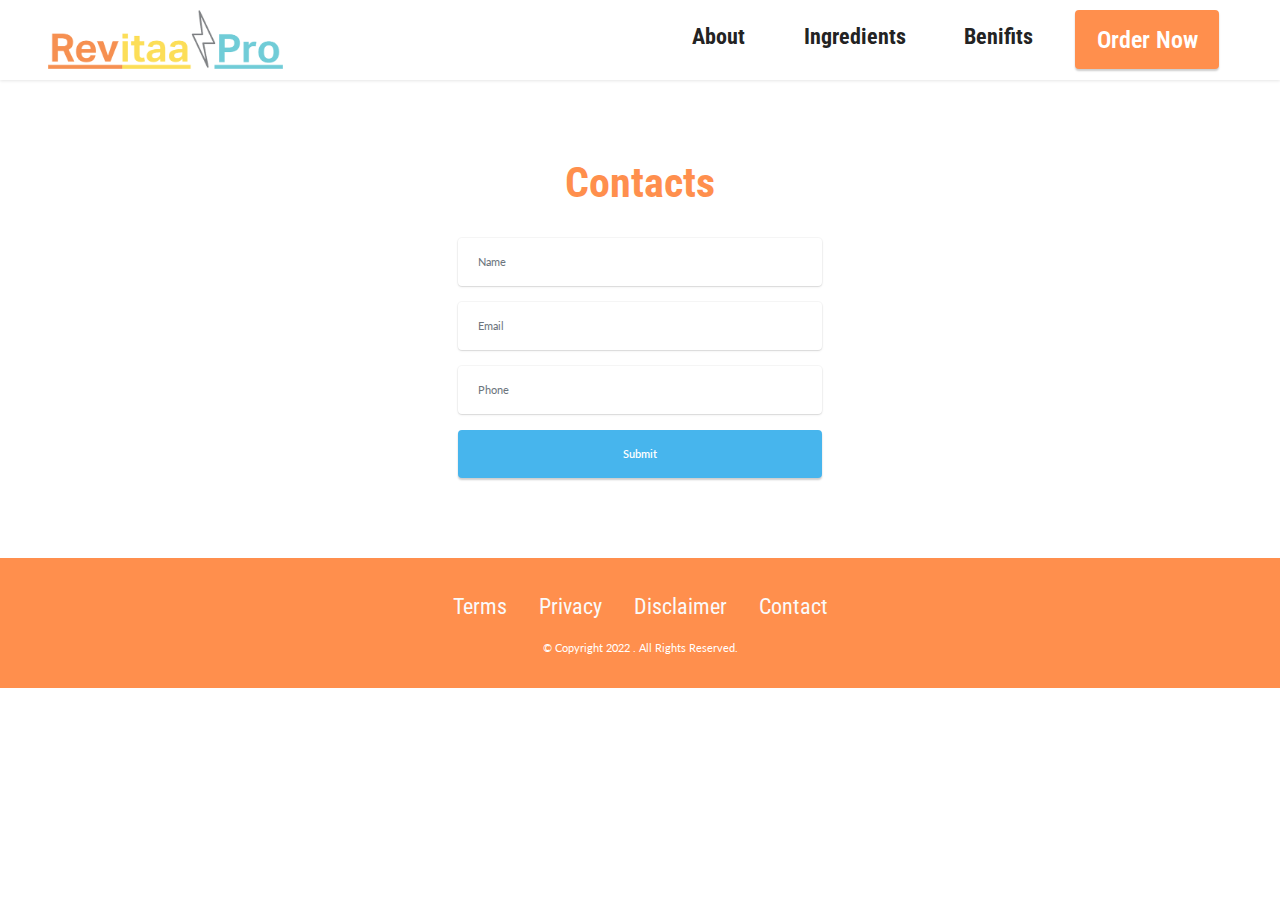
<file: contact.html>
<!DOCTYPE html>
<html>

<head>
    <meta charset="UTF-8">
    <meta http-equiv="X-UA-Compatible" content="IE=edge">
    <meta name="generator" content="Mobirise v5.6.3, mobirise.com">
    <meta name="viewport" content="width=device-width, initial-scale=1, minimum-scale=1">
    <link rel="shortcut icon" href="assets/images/revitaa-pro.png" type="image/x-icon">
    <meta name="description"
        content="Sleep Slim Tea is a sleep supplement made by PureLife Organics that helps you get a good night’s sleep. Don't Buy Sleep Slim Tea  Unless You've Seen This Massive Discount">


    <title>Contact</title>
    <link rel="stylesheet" href="assets/bootstrap/css/bootstrap.min.css">
    <link rel="stylesheet" href="assets/bootstrap/css/bootstrap-grid.min.css">
    <link rel="stylesheet" href="assets/bootstrap/css/bootstrap-reboot.min.css">
    <link rel="stylesheet" href="assets/dropdown/css/style.css">
    <link rel="stylesheet" href="assets/socicon/css/styles.css">
    <link rel="stylesheet" href="assets/theme/css/style.css">
    <link rel="preload"
        href="https://fonts.googleapis.com/css?family=Roboto+Condensed:300,300i,400,400i,700,700i&display=swap"
        as="style" onload="this.onload=null;this.rel='stylesheet'">
    <noscript>
        <link rel="stylesheet"
            href="https://fonts.googleapis.com/css?family=Roboto+Condensed:300,300i,400,400i,700,700i&display=swap">
    </noscript>
    <link rel="preload"
        href="https://fonts.googleapis.com/css?family=Lato:100,100i,300,300i,400,400i,700,700i,900,900i&display=swap"
        as="style" onload="this.onload=null;this.rel='stylesheet'">
    <noscript>
        <link rel="stylesheet"
            href="https://fonts.googleapis.com/css?family=Lato:100,100i,300,300i,400,400i,700,700i,900,900i&display=swap">
    </noscript>
    <link rel="preload" as="style" href="assets/mobirise/css/mbr-additional.css">
    <link rel="stylesheet" href="assets/mobirise/css/mbr-additional.css" type="text/css">




</head>

<body>

    <section data-bs-version="5.1" class="menu menu2 cid-t19HUnSHPX" once="menu" id="menu2-5w">

        <nav class="navbar navbar-dropdown navbar-expand-lg">
            <div class="container-fluid">
                <div class="navbar-brand">
                    <span class="navbar-logo">
                        <a href="https://revitaapro.com/" target="_blank">
                            <img src="assets/images/revitaa-pro.png" alt="Revitaa Pro™ Official" style="height: 3.7rem;">
                        </a>
                    </span>
                    <span class="navbar-caption-wrap"><a class="navbar-caption text-danger display-5"
                            href="https://revitaapro.com/">&nbsp;</a></span>
                </div>
                <button class="navbar-toggler" type="button" data-toggle="collapse" data-bs-toggle="collapse"
                    data-target="#navbarSupportedContent" data-bs-target="#navbarSupportedContent"
                    aria-controls="navbarNavAltMarkup" aria-expanded="false" aria-label="Toggle navigation">
                    <div class="hamburger">
                        <span></span>
                        <span></span>
                        <span></span>
                        <span></span>
                    </div>
                </button>
                <div class="collapse navbar-collapse" id="navbarSupportedContent">
                    <ul class="navbar-nav nav-dropdown" data-app-modern-menu="true">
                        <li class="nav-item"><a class="nav-link link text-black display-7" href="https://mobiri.se">
                                <p><br></p>
                            </a></li>
                        <li class="nav-item"><a class="nav-link link text-black text-primary display-7"
                                href="#Revitaa_Pro_About"><strong>About</strong></a></li>
                        <li class="nav-item"><a class="nav-link link text-black text-primary display-7"
                                href="#Revitaa_Pro_Ingredients"><strong>Ingredients</strong></a></li>
                        <li class="nav-item"><a class="nav-link link text-black text-primary display-7"
                                href="#Revitaa_Pro_benifits"><strong>Benifits</strong></a>
                        </li>
                    </ul>

                    <div class="navbar-buttons mbr-section-btn"><a class="btn btn-success display-5"
                            href="https://revitaapro.com/">Order Now</a></div>
                </div>
            </div>
        </nav>
    </section>

    <section data-bs-version="5.1" class="form6 cid-sXMYH9t0JV" id="form6-2b">


        <div class="container">
            <div class="mbr-section-head">
                <h3 class="mbr-section-title mbr-fonts-style align-center mb-0 display-2">
                    <strong>Contacts</strong>
                </h3>

            </div>
            <div class="row justify-content-center mt-4">
                <div class="col-lg-8 mx-auto mbr-form" data-form-type="formoid">
                    <form action="https://mobirise.eu/" method="POST" class="mbr-form form-with-styler mx-auto"
                        data-form-title="Form Name"><input type="hidden" name="email" data-form-email="true"
                            value="D5CvGh9EkbksYYdCVOQo99vyWp31Yl4OEeRNDV3z5LgKCvIZMC+i9OFXc58rZvqegQu4KTrMJ2wzdluZJ5aKspJXayTDcoeVWUGhoA+Sq0Y9/cFk9bnRtmsS7sA3uJvm">
                        <div class="row">
                            <div hidden="hidden" data-form-alert="" class="alert alert-success col-12">Thanks for
                                filling out the form!</div>
                            <div hidden="hidden" data-form-alert-danger="" class="alert alert-danger col-12">
                                Oops...! some problem!
                            </div>
                        </div>
                        <div class="dragArea row">
                            <div class="col-lg-12 col-md-12 col-sm-12 form-group mb-3" data-for="name">
                                <input type="text" name="name" placeholder="Name" data-form-field="name"
                                    class="form-control" value="" id="name-form6-2b">
                            </div>
                            <div class="col-lg-12 col-md-12 col-sm-12 form-group mb-3" data-for="email">
                                <input type="email" name="email" placeholder="Email" data-form-field="email"
                                    class="form-control" value="" id="email-form6-2b">
                            </div>
                            <div data-for="phone" class="col-lg-12 col-md-12 col-sm-12 form-group mb-3">
                                <input type="tel" name="phone" placeholder="Phone" data-form-field="phone"
                                    class="form-control" value="" id="phone-form6-2b">
                            </div>
                            <div class="col-auto mbr-section-btn align-center"><button type="submit"
                                    class="btn btn-info display-4">Submit</button></div>
                        </div>
                    </form>
                </div>
            </div>
        </div>
    </section>

    <section data-bs-version="5.1" class="footer3 cid-sXN1NREIzM" once="footers" id="footer3-2f">





        <div class="container">
            <div class="media-container-row align-center mbr-white">
                <div class="row row-links">
                    <ul class="foot-menu">





                        <li class="foot-menu-item mbr-fonts-style display-7">
                            <a class="text-white" href="terms.html" target="_blank">Terms</a>
                        </li>
                        <li class="foot-menu-item mbr-fonts-style display-7">
                            <a class="text-white" href="privacy.html" target="_blank">Privacy</a>
                        </li>
                        <li class="foot-menu-item mbr-fonts-style display-7">
                            <a class="text-white" href="disclaimer.html" target="_blank">Disclaimer</a>
                        </li>
                        <li class="foot-menu-item mbr-fonts-style display-7">
                            <a class="text-white" href="contact.html" target="_blank">Contact</a>
                        </li>
                    </ul>
                </div>

                <div class="row row-copirayt">
                    <p class="mbr-text mb-0 mbr-fonts-style mbr-white align-center display-4">
                        © Copyright 2022 . All Rights Reserved.
                    </p>
                </div>
            </div>
        </div>
    </section>
    <section class="display-7"
        style="padding: 0;align-items: center;justify-content: center;flex-wrap: wrap;    align-content: center;display: flex;position: relative;height: 4rem;">
        <a href="https://mobiri.se/2714268"
            style="flex: 1 1;height: 0rem;position: absolute;width: 100%;z-index: 1;"><img alt="" style="height: 0rem;"
                src="[data-uri]"></a>
        <a style="z-index:1" href="https://mobirise.com"></a>
    </section>
    <script src="assets/bootstrap/js/bootstrap.bundle.min.js"></script>
    <script src="assets/smoothscroll/smooth-scroll.js"></script>
    <script src="assets/ytplayer/index.js"></script>
    <script src="assets/dropdown/js/navbar-dropdown.js"></script>
    <script src="assets/theme/js/script.js"></script>
    <script src="assets/formoid/formoid.min.js"></script>


    <div id="scrollToTop" class="scrollToTop mbr-arrow-up"><a style="text-align: center;"><i
                class="mbr-arrow-up-icon mbr-arrow-up-icon-cm cm-icon cm-icon-smallarrow-up"></i></a></div>
</body>

</html>
</file>
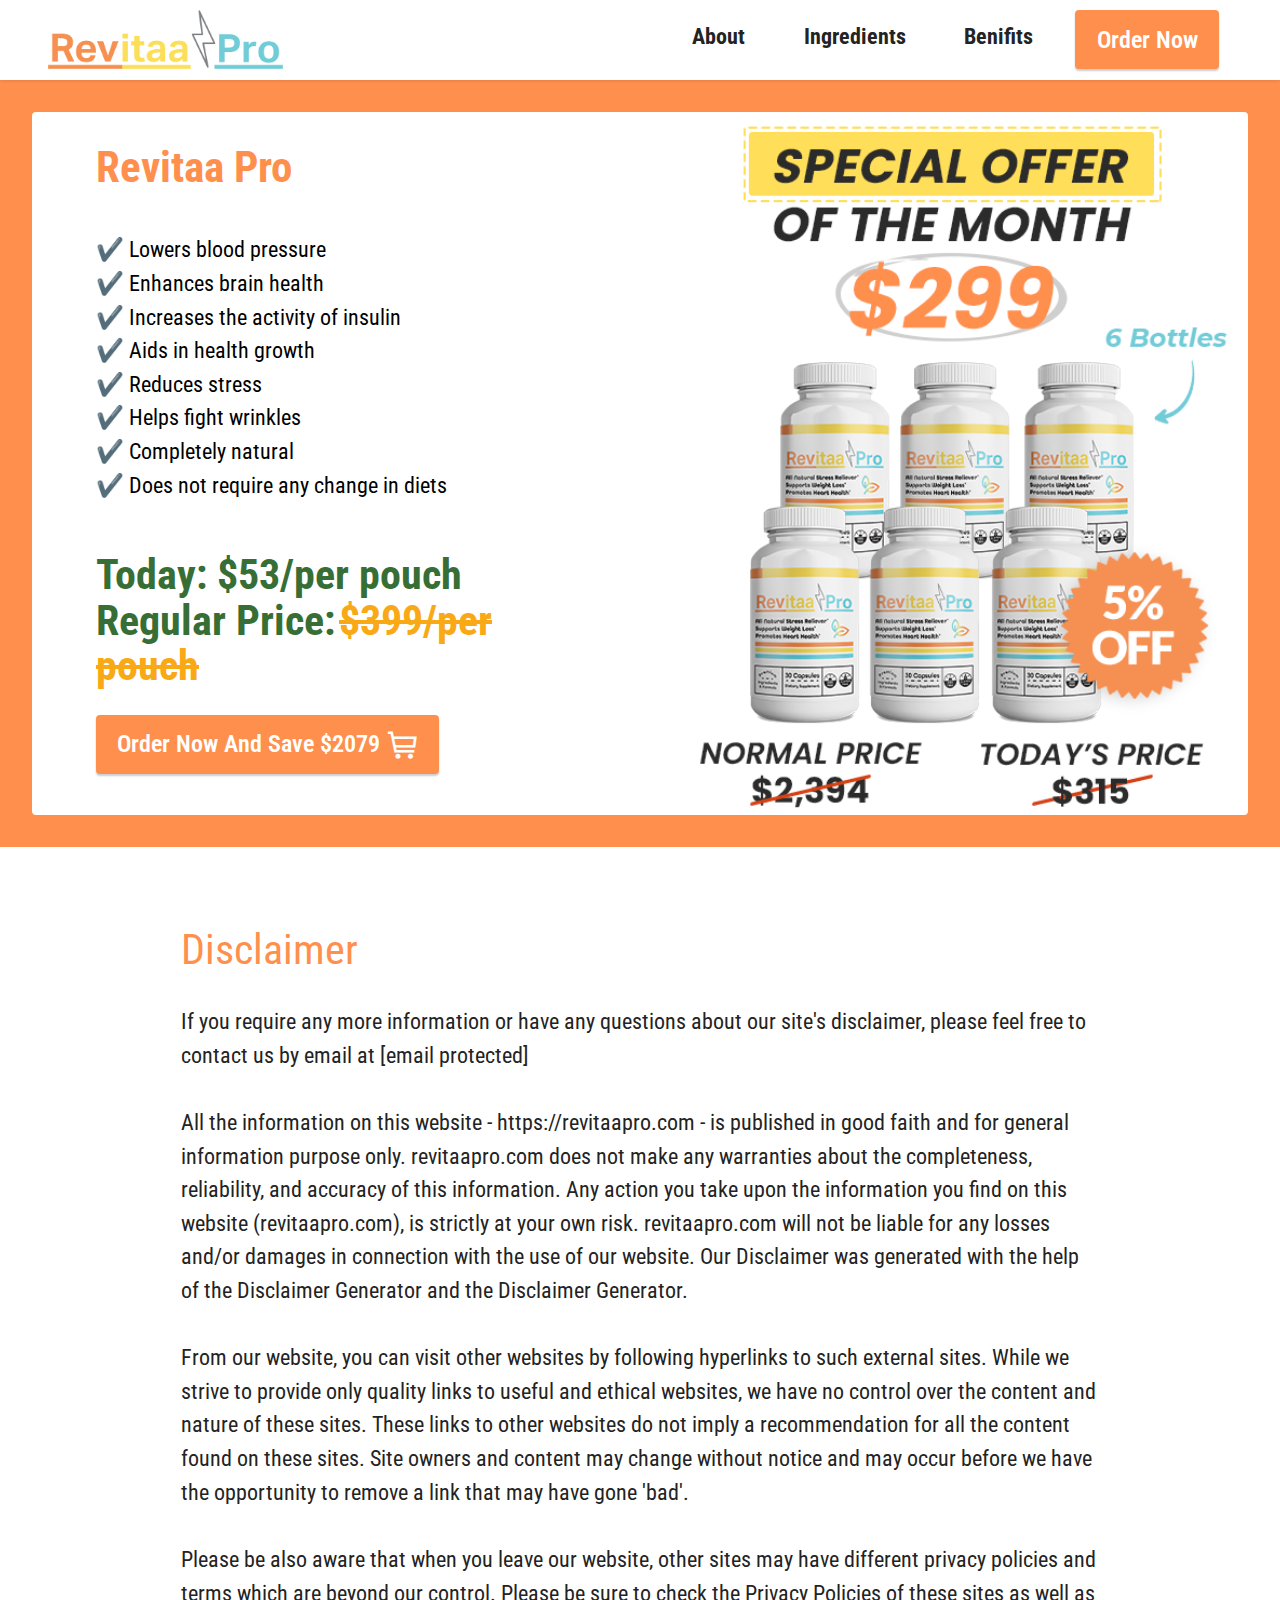
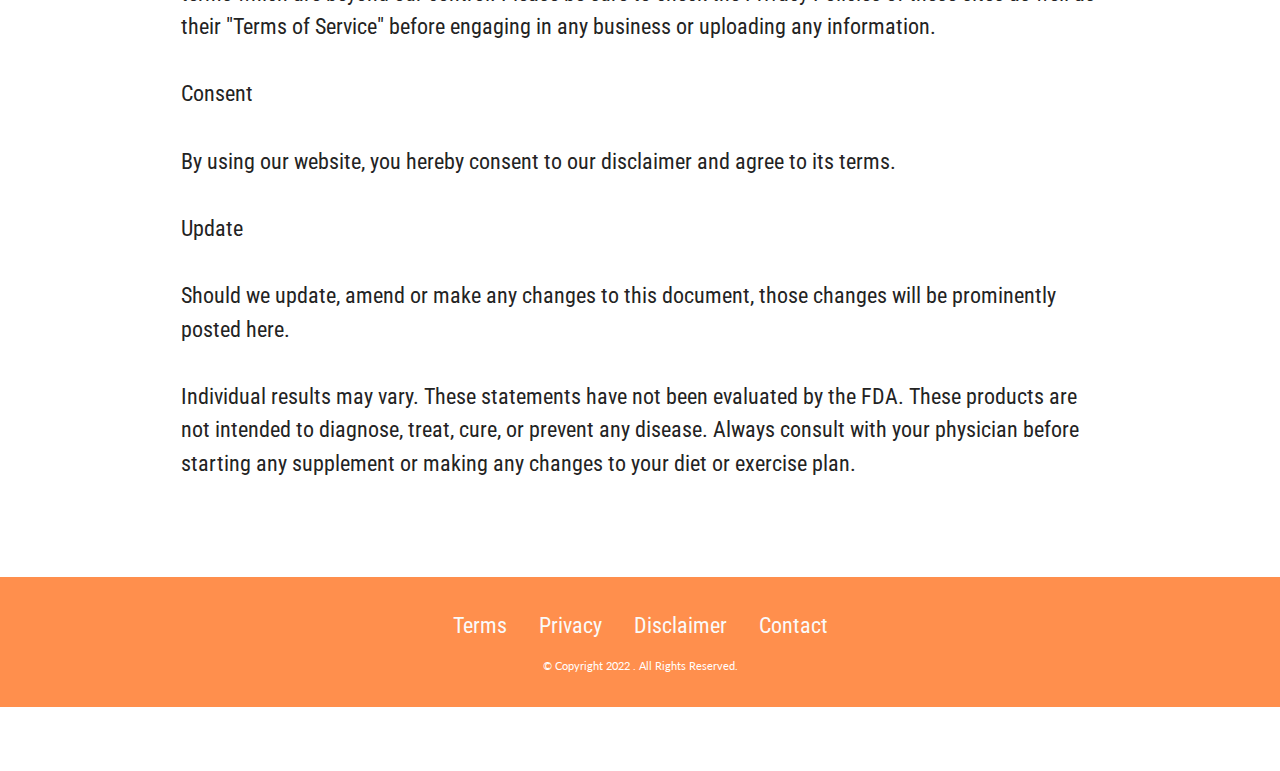
<file: disclaimer.html>
<!DOCTYPE html>
<html>

<head>
    <meta charset="UTF-8">
    <meta http-equiv="X-UA-Compatible" content="IE=edge">
    <meta name="generator" content="Mobirise v5.6.3, mobirise.com">
    <meta name="viewport" content="width=device-width, initial-scale=1, minimum-scale=1">
    <link rel="shortcut icon" href="assets/images/revitaa-pro.png" type="image/x-icon">
    <meta name="description"
        content="Sleep Slim Tea is a sleep supplement made by PureLife Organics that helps you get a good night’s sleep. Don't Buy Sleep Slim Tea  Unless You've Seen This Massive Discount">


    <title>Disclaimer</title>
    <link rel="stylesheet" href="assets/web/assets/mobirise-icons2/mobirise2.css">
    <link rel="stylesheet" href="assets/bootstrap/css/bootstrap.min.css">
    <link rel="stylesheet" href="assets/bootstrap/css/bootstrap-grid.min.css">
    <link rel="stylesheet" href="assets/bootstrap/css/bootstrap-reboot.min.css">
    <link rel="stylesheet" href="assets/dropdown/css/style.css">
    <link rel="stylesheet" href="assets/socicon/css/styles.css">
    <link rel="stylesheet" href="assets/theme/css/style.css">
    <link rel="preload"
        href="https://fonts.googleapis.com/css?family=Roboto+Condensed:300,300i,400,400i,700,700i&display=swap"
        as="style" onload="this.onload=null;this.rel='stylesheet'">
    <noscript>
        <link rel="stylesheet"
            href="https://fonts.googleapis.com/css?family=Roboto+Condensed:300,300i,400,400i,700,700i&display=swap">
    </noscript>
    <link rel="preload"
        href="https://fonts.googleapis.com/css?family=Lato:100,100i,300,300i,400,400i,700,700i,900,900i&display=swap"
        as="style" onload="this.onload=null;this.rel='stylesheet'">
    <noscript>
        <link rel="stylesheet"
            href="https://fonts.googleapis.com/css?family=Lato:100,100i,300,300i,400,400i,700,700i,900,900i&display=swap">
    </noscript>
    <link rel="preload" as="style" href="assets/mobirise/css/mbr-additional.css">
    <link rel="stylesheet" href="assets/mobirise/css/mbr-additional.css" type="text/css">




</head>

<body>

    <section data-bs-version="5.1" class="menu menu2 cid-t19HUnSHPX" once="menu" id="menu2-5w">

        <nav class="navbar navbar-dropdown navbar-expand-lg">
            <div class="container-fluid">
                <div class="navbar-brand">
                    <span class="navbar-logo">
                        <a href="https://revitaapro.com/" target="_blank">
                            <img src="assets/images/revitaa-pro.png" alt="Revitaa Pro™ Official" style="height: 3.7rem;">
                        </a>
                    </span>
                    <span class="navbar-caption-wrap"><a class="navbar-caption text-danger display-5"
                            href="https://revitaapro.com/">&nbsp;</a></span>
                </div>
                <button class="navbar-toggler" type="button" data-toggle="collapse" data-bs-toggle="collapse"
                    data-target="#navbarSupportedContent" data-bs-target="#navbarSupportedContent"
                    aria-controls="navbarNavAltMarkup" aria-expanded="false" aria-label="Toggle navigation">
                    <div class="hamburger">
                        <span></span>
                        <span></span>
                        <span></span>
                        <span></span>
                    </div>
                </button>
                <div class="collapse navbar-collapse" id="navbarSupportedContent">
                    <ul class="navbar-nav nav-dropdown" data-app-modern-menu="true">
                        <li class="nav-item"><a class="nav-link link text-black display-7" href="https://mobiri.se">
                                <p><br></p>
                            </a></li>
                        <li class="nav-item"><a class="nav-link link text-black text-primary display-7"
                                href="#Revitaa_Pro_About"><strong>About</strong></a></li>
                        <li class="nav-item"><a class="nav-link link text-black text-primary display-7"
                                href="#Revitaa_Pro_Ingredients"><strong>Ingredients</strong></a></li>
                        <li class="nav-item"><a class="nav-link link text-black text-primary display-7"
                                href="#Revitaa_Pro_benifits"><strong>Benifits</strong></a>
                        </li>
                    </ul>

                    <div class="navbar-buttons mbr-section-btn"><a class="btn btn-success display-5"
                            href="https://revitaapro.com/">Order Now</a></div>
                </div>
            </div>
        </nav>
    </section>

    <section data-bs-version="5.1" class="features6 cid-t1LRjYIv7f" id="features7-6u">
        <!---->



        <div class="container-fluid">
            <div class="card-wrapper">
                <div class="row align-items-center flex-row-reverse">
                    <div class="col-12 col-lg-6">
                        <div class="image-wrapper">
                            <a href="https://revitaapro.com/" target="_blank"><img src="assets/images/popup1-01-new.png"
                                    alt="Revitaa Pro"></a>
                        </div>
                    </div>
                    <div class="col-12 col-lg">
                        <div class="text-box">
                            <h5 class="mbr-title mbr-fonts-style display-1"><strong>Revitaa Pro</strong></h5>
                            <p class="mbr-text mbr-fonts-style display-7"><br>✔️&nbsp;Lowers blood pressure
                                <br>✔️&nbsp;Enhances brain health
                                <br>✔️&nbsp;Increases the activity of insulin
                                <br>✔️&nbsp;Aids in health growth
                                <br>✔️&nbsp;Reduces stress
                                <br>✔️&nbsp;Helps fight wrinkles
                                <br>✔️&nbsp;Completely natural
                                <br>✔️&nbsp;Does not require any change in diets
                                <br><br>
                            </p>
                            <div class="cost">
                                <span class="currentcost mbr-fonts-style pr-2 display-2"><strong>Today: $53/per
                                        pouch</strong><br><strong>Regular Price:</strong></span>
                                <span class="oldcost mbr-fonts-style display-2"><strong>$399/p</strong><strong>er
                                        pouch</strong><br></span>
                            </div>
                            <div class="mbr-section-btn pt-3"><a href="https://revitaapro.com/"
                                    class="btn btn-success display-5"><span
                                        class="mobi-mbri mobi-mbri-shopping-cart mbr-iconfont mbr-iconfont-btn"></span>Order
                                    Now And Save $2079</a></div>
                        </div>
                    </div>
                </div>
            </div>
        </div>
    </section>

    <section data-bs-version="5.1" class="content5 cid-sXMXOKiAs6" id="content5-25">

        <div class="container">
            <div class="row justify-content-center">
                <div class="col-md-12 col-lg-10">

                    <h4 class="mbr-section-subtitle mbr-fonts-style mb-4 display-2">Disclaimer</h4>
                    <p class="mbr-text mbr-fonts-style display-7">If you require any more information or have any
                        questions about our site's disclaimer, please feel free to contact us by email at [email
                        protected]
                        <br>
                        <br>All the information on this website - https://revitaapro.com - is published in good faith and
                        for general information purpose only. revitaapro.com does not make any warranties about the
                        completeness, reliability, and accuracy of this information. Any action you take upon the
                        information you find on this website (revitaapro.com), is strictly at your own risk. revitaapro.com
                        will not be liable for any losses and/or damages in connection with the use of our website. Our
                        Disclaimer was generated with the help of the Disclaimer Generator and the Disclaimer Generator.
                        <br>
                        <br>From our website, you can visit other websites by following hyperlinks to such external
                        sites. While we strive to provide only quality links to useful and ethical websites, we have no
                        control over the content and nature of these sites. These links to other websites do not imply a
                        recommendation for all the content found on these sites. Site owners and content may change
                        without notice and may occur before we have the opportunity to remove a link that may have gone
                        'bad'.
                        <br>
                        <br>Please be also aware that when you leave our website, other sites may have different privacy
                        policies and terms which are beyond our control. Please be sure to check the Privacy Policies of
                        these sites as well as their "Terms of Service" before engaging in any business or uploading any
                        information.
                        <br>
                        <br>Consent
                        <br>
                        <br>By using our website, you hereby consent to our disclaimer and agree to its terms.
                        <br>
                        <br>Update
                        <br>
                        <br>Should we update, amend or make any changes to this document, those changes will be
                        prominently posted here.
                        <br>
                        <br>Individual results may vary. These statements have not been evaluated by the FDA. These
                        products are not intended to diagnose, treat, cure, or prevent any disease. Always consult with
                        your physician before starting any supplement or making any changes to your diet or exercise
                        plan.<br>
                    </p>
                </div>
            </div>
        </div>
    </section>

    <section data-bs-version="5.1" class="footer3 cid-sXN1NREIzM" once="footers" id="footer3-2f">





        <div class="container">
            <div class="media-container-row align-center mbr-white">
                <div class="row row-links">
                    <ul class="foot-menu">





                        <li class="foot-menu-item mbr-fonts-style display-7">
                            <a class="text-white" href="terms.html" target="_blank">Terms</a>
                        </li>
                        <li class="foot-menu-item mbr-fonts-style display-7">
                            <a class="text-white" href="privacy.html" target="_blank">Privacy</a>
                        </li>
                        <li class="foot-menu-item mbr-fonts-style display-7">
                            <a class="text-white" href="disclaimer.html" target="_blank">Disclaimer</a>
                        </li>
                        <li class="foot-menu-item mbr-fonts-style display-7">
                            <a class="text-white" href="contact.html" target="_blank">Contact</a>
                        </li>
                    </ul>
                </div>

                <div class="row row-copirayt">
                    <p class="mbr-text mb-0 mbr-fonts-style mbr-white align-center display-4">
                        © Copyright 2022 . All Rights Reserved.
                    </p>
                </div>
            </div>
        </div>
    </section>
    <section class="display-7"
        style="padding: 0;align-items: center;justify-content: center;flex-wrap: wrap;    align-content: center;display: flex;position: relative;height: 4rem;">
        <a href="https://mobiri.se/2714268"
            style="flex: 1 1;height: 0rem;position: absolute;width: 100%;z-index: 1;"><img alt="" style="height: 0rem;"
                src="[data-uri]"></a>
       <a
            style="z-index:1" href="https://mobirise.com/website-design-software.html"></a>
    </section>
    <script src="assets/bootstrap/js/bootstrap.bundle.min.js"></script>
    <script src="assets/smoothscroll/smooth-scroll.js"></script>
    <script src="assets/ytplayer/index.js"></script>
    <script src="assets/dropdown/js/navbar-dropdown.js"></script>
    <script src="assets/theme/js/script.js"></script>


    <div id="scrollToTop" class="scrollToTop mbr-arrow-up"><a style="text-align: center;"><i
                class="mbr-arrow-up-icon mbr-arrow-up-icon-cm cm-icon cm-icon-smallarrow-up"></i></a></div>
</body>

</html>
</file>
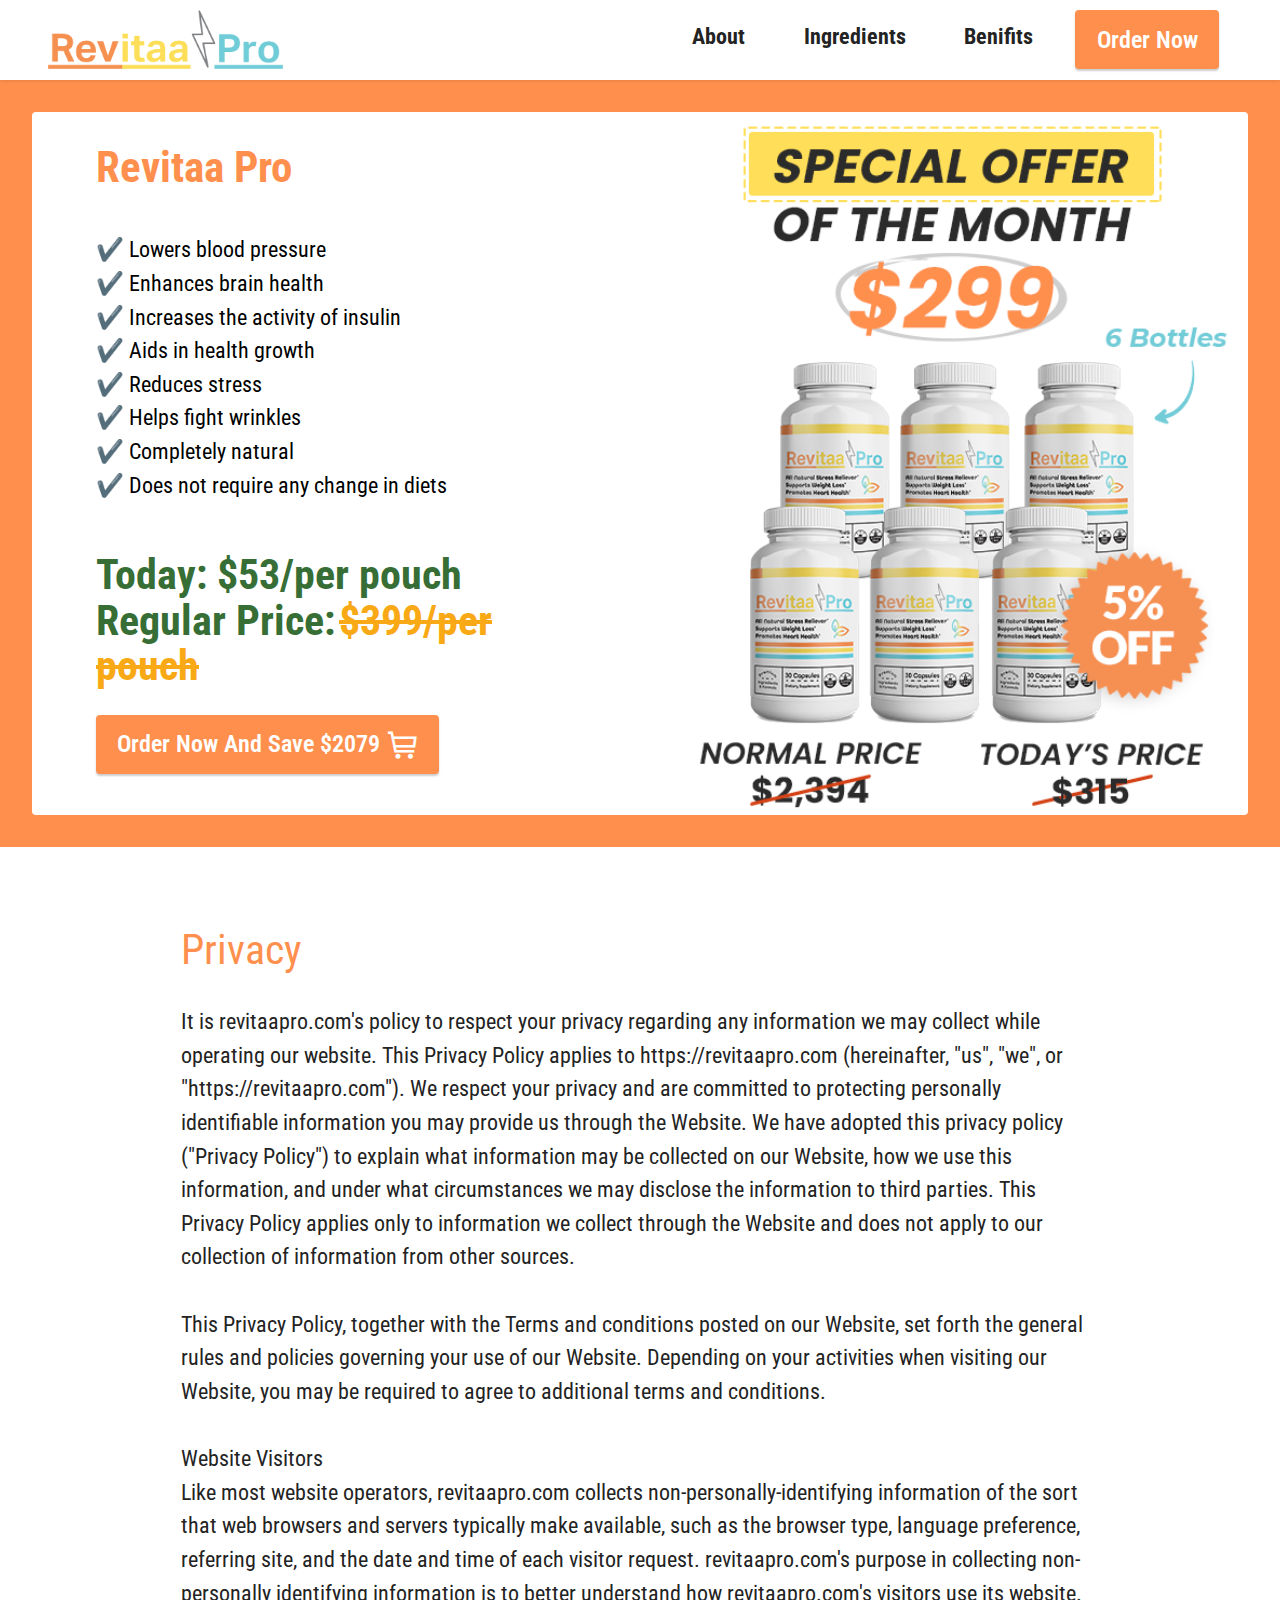
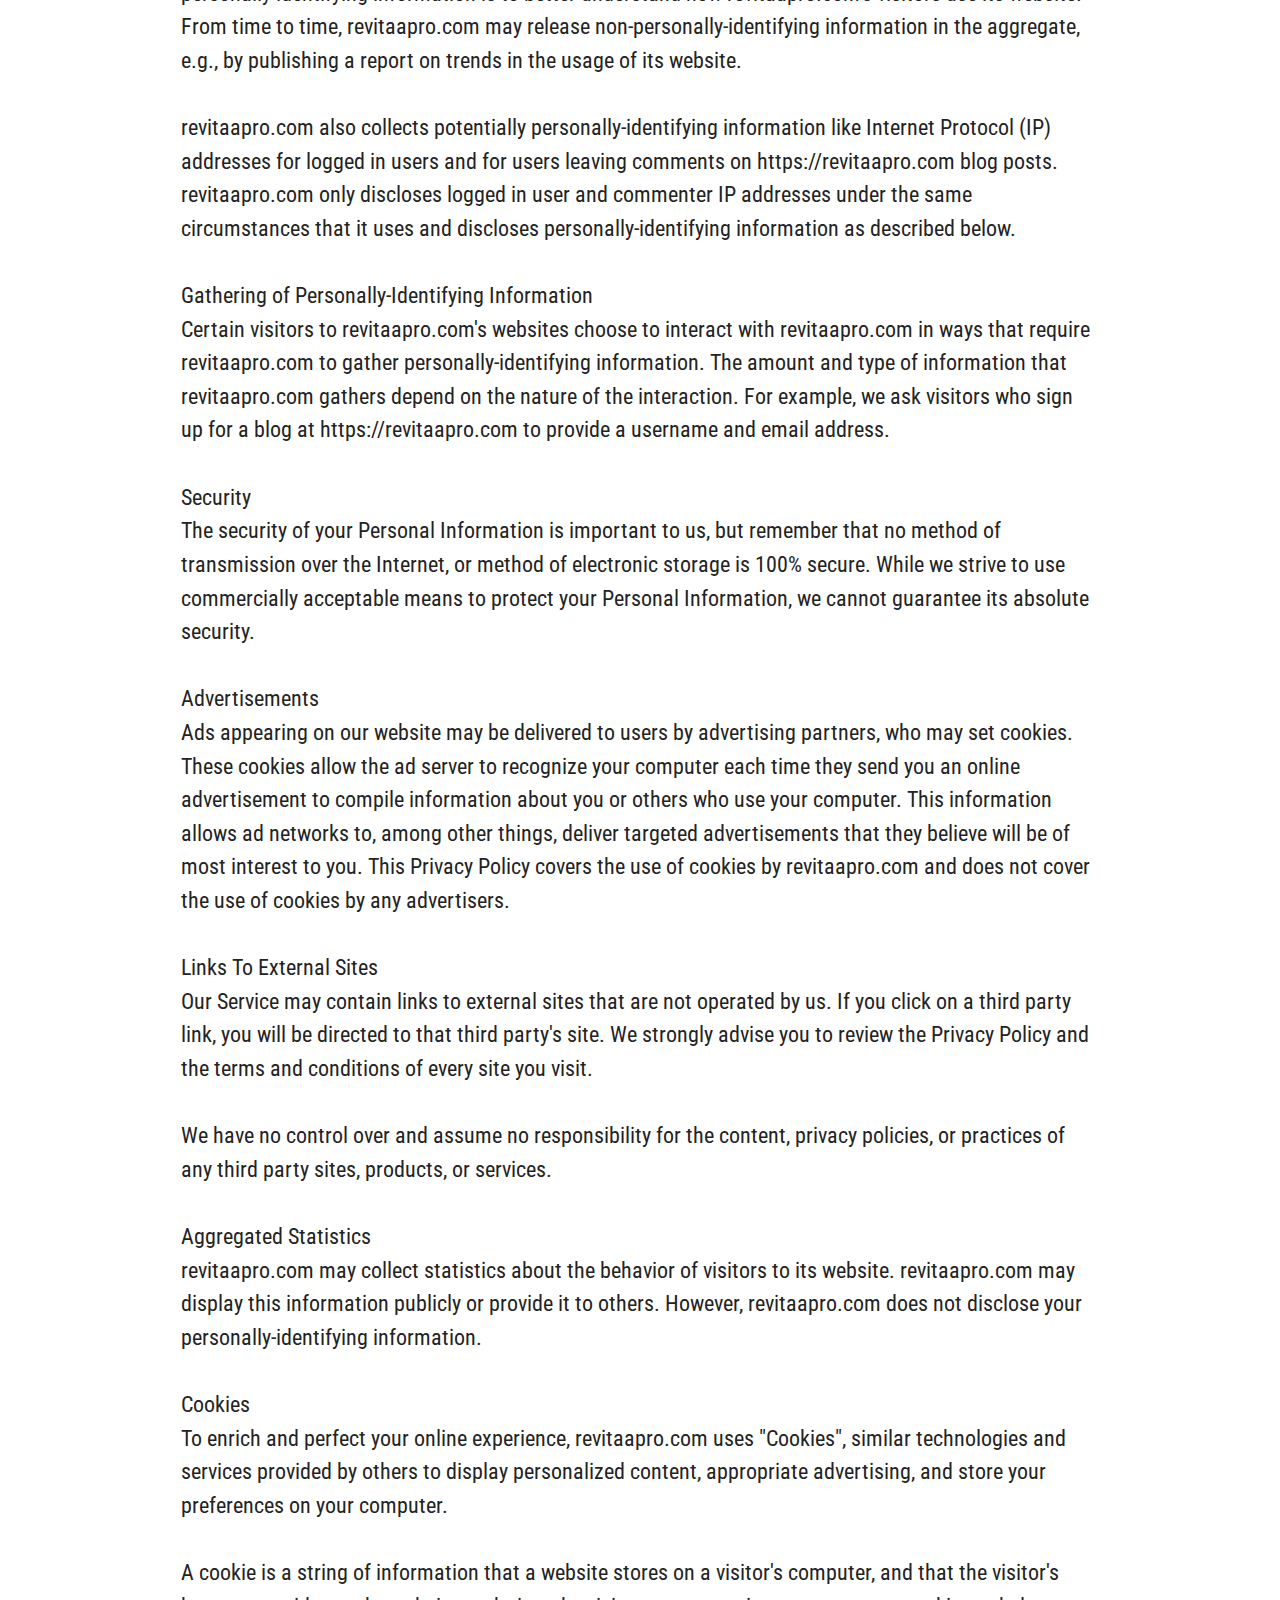
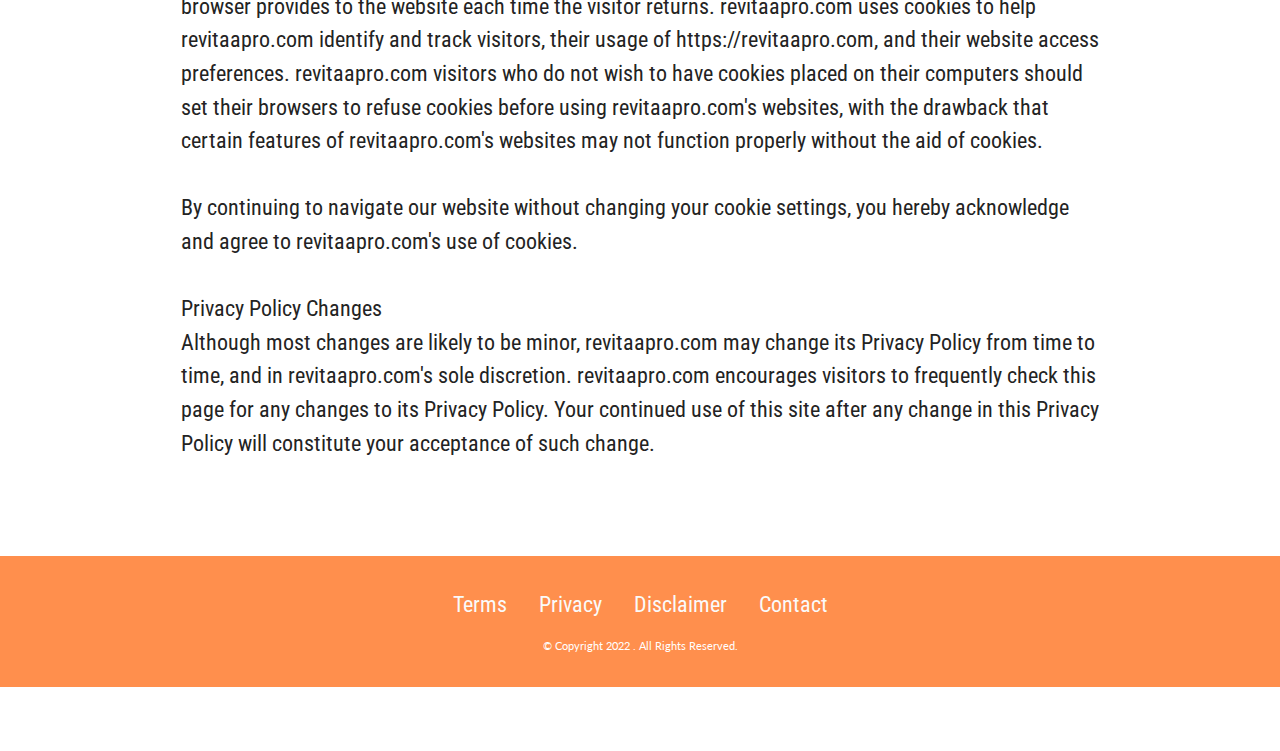
<file: privacy.html>
<!DOCTYPE html>
<html>

<head>
    <meta charset="UTF-8">
    <meta http-equiv="X-UA-Compatible" content="IE=edge">
    <meta name="generator" content="Mobirise v5.6.3, mobirise.com">
    <meta name="viewport" content="width=device-width, initial-scale=1, minimum-scale=1">
    <link rel="shortcut icon" href="assets/images/revitaa-pro.png" type="image/x-icon">
    <meta name="description"
        content="Sleep Slim Tea is a sleep supplement made by PureLife Organics that helps you get a good night’s sleep. Don't Buy Sleep Slim Tea  Unless You've Seen This Massive Discount">


    <title>Privacy</title>
    <link rel="stylesheet" href="assets/web/assets/mobirise-icons2/mobirise2.css">
    <link rel="stylesheet" href="assets/bootstrap/css/bootstrap.min.css">
    <link rel="stylesheet" href="assets/bootstrap/css/bootstrap-grid.min.css">
    <link rel="stylesheet" href="assets/bootstrap/css/bootstrap-reboot.min.css">
    <link rel="stylesheet" href="assets/dropdown/css/style.css">
    <link rel="stylesheet" href="assets/socicon/css/styles.css">
    <link rel="stylesheet" href="assets/theme/css/style.css">
    <link rel="preload"
        href="https://fonts.googleapis.com/css?family=Roboto+Condensed:300,300i,400,400i,700,700i&display=swap"
        as="style" onload="this.onload=null;this.rel='stylesheet'">
    <noscript>
        <link rel="stylesheet"
            href="https://fonts.googleapis.com/css?family=Roboto+Condensed:300,300i,400,400i,700,700i&display=swap">
    </noscript>
    <link rel="preload"
        href="https://fonts.googleapis.com/css?family=Lato:100,100i,300,300i,400,400i,700,700i,900,900i&display=swap"
        as="style" onload="this.onload=null;this.rel='stylesheet'">
    <noscript>
        <link rel="stylesheet"
            href="https://fonts.googleapis.com/css?family=Lato:100,100i,300,300i,400,400i,700,700i,900,900i&display=swap">
    </noscript>
    <link rel="preload" as="style" href="assets/mobirise/css/mbr-additional.css">
    <link rel="stylesheet" href="assets/mobirise/css/mbr-additional.css" type="text/css">




</head>

<body>

    <section data-bs-version="5.1" class="menu menu2 cid-t19HUnSHPX" once="menu" id="menu2-5w">

        <nav class="navbar navbar-dropdown navbar-expand-lg">
            <div class="container-fluid">
                <div class="navbar-brand">
                    <span class="navbar-logo">
                        <a href="https://revitaapro.com/" target="_blank">
                            <img src="assets/images/revitaa-pro.png" alt="Revitaa Pro™ Official" style="height: 3.7rem;">
                        </a>
                    </span>
                    <span class="navbar-caption-wrap"><a class="navbar-caption text-danger display-5"
                            href="https://revitaapro.com/">&nbsp;</a></span>
                </div>
                <button class="navbar-toggler" type="button" data-toggle="collapse" data-bs-toggle="collapse"
                    data-target="#navbarSupportedContent" data-bs-target="#navbarSupportedContent"
                    aria-controls="navbarNavAltMarkup" aria-expanded="false" aria-label="Toggle navigation">
                    <div class="hamburger">
                        <span></span>
                        <span></span>
                        <span></span>
                        <span></span>
                    </div>
                </button>
                <div class="collapse navbar-collapse" id="navbarSupportedContent">
                    <ul class="navbar-nav nav-dropdown" data-app-modern-menu="true">
                        <li class="nav-item"><a class="nav-link link text-black display-7" href="https://mobiri.se">
                                <p><br></p>
                            </a></li>
                        <li class="nav-item"><a class="nav-link link text-black text-primary display-7"
                                href="#Revitaa_Pro_About"><strong>About</strong></a></li>
                        <li class="nav-item"><a class="nav-link link text-black text-primary display-7"
                                href="#Revitaa_Pro_Ingredients"><strong>Ingredients</strong></a></li>
                        <li class="nav-item"><a class="nav-link link text-black text-primary display-7"
                                href="#Revitaa_Pro_benifits"><strong>Benifits</strong></a>
                        </li>
                    </ul>

                    <div class="navbar-buttons mbr-section-btn"><a class="btn btn-success display-5"
                            href="https://revitaapro.com/">Order Now</a></div>
                </div>
            </div>
        </nav>
    </section>

    <section data-bs-version="5.1" class="features6 cid-t1LR9aVGgv" id="features7-6t">
        <!---->



        <div class="container-fluid">
            <div class="card-wrapper">
                <div class="row align-items-center flex-row-reverse">
                    <div class="col-12 col-lg-6">
                        <div class="image-wrapper">
                            <a href="https://revitaapro.com/" target="_blank"><img src="assets/images/popup1-01-new.png"
                                    alt="Revitaa Pro"></a>
                        </div>
                    </div>
                    <div class="col-12 col-lg">
                        <div class="text-box">
                            <h5 class="mbr-title mbr-fonts-style display-1"><strong>Revitaa Pro</strong></h5>
                            <p class="mbr-text mbr-fonts-style display-7"><br>✔️&nbsp;Lowers blood pressure
                                <br>✔️&nbsp;Enhances brain health
                                <br>✔️&nbsp;Increases the activity of insulin
                                <br>✔️&nbsp;Aids in health growth
                                <br>✔️&nbsp;Reduces stress
                                <br>✔️&nbsp;Helps fight wrinkles
                                <br>✔️&nbsp;Completely natural
                                <br>✔️&nbsp;Does not require any change in diets
                                <br><br>
                            </p>
                            <div class="cost">
                                <span class="currentcost mbr-fonts-style pr-2 display-2"><strong>Today: $53/per
                                        pouch</strong><br><strong>Regular Price:</strong></span>
                                <span class="oldcost mbr-fonts-style display-2"><strong>$399/p</strong><strong>er
                                        pouch</strong><br></span>
                            </div>
                            <div class="mbr-section-btn pt-3"><a href="https://revitaapro.com/"
                                    class="btn btn-success display-5"><span
                                        class="mobi-mbri mobi-mbri-shopping-cart mbr-iconfont mbr-iconfont-btn"></span>Order
                                    Now And Save $2079</a></div>
                        </div>
                    </div>
                </div>
            </div>
        </div>
    </section>

    <section data-bs-version="5.1" class="content5 cid-sXMXmtKEuU" id="content5-21">

        <div class="container">
            <div class="row justify-content-center">
                <div class="col-md-12 col-lg-10">

                    <h4 class="mbr-section-subtitle mbr-fonts-style mb-4 display-2">Privacy</h4>
                    <p class="mbr-text mbr-fonts-style display-7">It is revitaapro.com's policy to respect your privacy
                        regarding any information we may collect while operating our website. This Privacy Policy
                        applies to https://revitaapro.com (hereinafter, "us", "we", or "https://revitaapro.com"). We respect
                        your privacy and are committed to protecting personally identifiable information you may provide
                        us through the Website. We have adopted this privacy policy ("Privacy Policy") to explain what
                        information may be collected on our Website, how we use this information, and under what
                        circumstances we may disclose the information to third parties. This Privacy Policy applies only
                        to information we collect through the Website and does not apply to our collection of
                        information from other sources.
                        <br>
                        <br>This Privacy Policy, together with the Terms and conditions posted on our Website, set forth
                        the general rules and policies governing your use of our Website. Depending on your activities
                        when visiting our Website, you may be required to agree to additional terms and conditions.
                        <br>
                        <br>Website Visitors
                        <br>Like most website operators, revitaapro.com collects non-personally-identifying information of
                        the sort that web browsers and servers typically make available, such as the browser type,
                        language preference, referring site, and the date and time of each visitor request.
                        revitaapro.com's purpose in collecting non-personally identifying information is to better
                        understand how revitaapro.com's visitors use its website. From time to time, revitaapro.com may
                        release non-personally-identifying information in the aggregate, e.g., by publishing a report on
                        trends in the usage of its website.
                        <br>
                        <br>revitaapro.com also collects potentially personally-identifying information like Internet
                        Protocol (IP) addresses for logged in users and for users leaving comments on
                        https://revitaapro.com blog posts. revitaapro.com only discloses logged in user and commenter IP
                        addresses under the same circumstances that it uses and discloses personally-identifying
                        information as described below.
                        <br>
                        <br>Gathering of Personally-Identifying Information
                        <br>Certain visitors to revitaapro.com's websites choose to interact with revitaapro.com in ways
                        that require revitaapro.com to gather personally-identifying information. The amount and type of
                        information that revitaapro.com gathers depend on the nature of the interaction. For example, we
                        ask visitors who sign up for a blog at https://revitaapro.com to provide a username and email
                        address.
                        <br>
                        <br>Security
                        <br>The security of your Personal Information is important to us, but remember that no method of
                        transmission over the Internet, or method of electronic storage is 100% secure. While we strive
                        to use commercially acceptable means to protect your Personal Information, we cannot guarantee
                        its absolute security.
                        <br>
                        <br>Advertisements
                        <br>Ads appearing on our website may be delivered to users by advertising partners, who may set
                        cookies. These cookies allow the ad server to recognize your computer each time they send you an
                        online advertisement to compile information about you or others who use your computer. This
                        information allows ad networks to, among other things, deliver targeted advertisements that they
                        believe will be of most interest to you. This Privacy Policy covers the use of cookies by
                        revitaapro.com and does not cover the use of cookies by any advertisers.
                        <br>
                        <br>Links To External Sites
                        <br>Our Service may contain links to external sites that are not operated by us. If you click on
                        a third party link, you will be directed to that third party's site. We strongly advise you to
                        review the Privacy Policy and the terms and conditions of every site you visit.
                        <br>
                        <br>We have no control over and assume no responsibility for the content, privacy policies, or
                        practices of any third party sites, products, or services.
                        <br>
                        <br>Aggregated Statistics
                        <br>revitaapro.com may collect statistics about the behavior of visitors to its website.
                        revitaapro.com may display this information publicly or provide it to others. However,
                        revitaapro.com does not disclose your personally-identifying information.
                        <br>
                        <br>Cookies
                        <br>To enrich and perfect your online experience, revitaapro.com uses "Cookies", similar
                        technologies and services provided by others to display personalized content, appropriate
                        advertising, and store your preferences on your computer.
                        <br>
                        <br>A cookie is a string of information that a website stores on a visitor's computer, and that
                        the visitor's browser provides to the website each time the visitor returns. revitaapro.com uses
                        cookies to help revitaapro.com identify and track visitors, their usage of https://revitaapro.com,
                        and their website access preferences. revitaapro.com visitors who do not wish to have cookies
                        placed on their computers should set their browsers to refuse cookies before using
                        revitaapro.com's websites, with the drawback that certain features of revitaapro.com's websites may
                        not function properly without the aid of cookies.
                        <br>
                        <br>By continuing to navigate our website without changing your cookie settings, you hereby
                        acknowledge and agree to revitaapro.com's use of cookies.
                        <br>
                        <br>Privacy Policy Changes
                        <br>Although most changes are likely to be minor, revitaapro.com may change its Privacy Policy
                        from time to time, and in revitaapro.com's sole discretion. revitaapro.com encourages visitors to
                        frequently check this page for any changes to its Privacy Policy. Your continued use of this
                        site after any change in this Privacy Policy will constitute your acceptance of such change.<br>
                    </p>
                </div>
            </div>
        </div>
    </section>

    <section data-bs-version="5.1" class="footer3 cid-sXN1NREIzM" once="footers" id="footer3-2f">





        <div class="container">
            <div class="media-container-row align-center mbr-white">
                <div class="row row-links">
                    <ul class="foot-menu">





                        <li class="foot-menu-item mbr-fonts-style display-7">
                            <a class="text-white" href="terms.html" target="_blank">Terms</a>
                        </li>
                        <li class="foot-menu-item mbr-fonts-style display-7">
                            <a class="text-white" href="privacy.html" target="_blank">Privacy</a>
                        </li>
                        <li class="foot-menu-item mbr-fonts-style display-7">
                            <a class="text-white" href="disclaimer.html" target="_blank">Disclaimer</a>
                        </li>
                        <li class="foot-menu-item mbr-fonts-style display-7">
                            <a class="text-white" href="contact.html" target="_blank">Contact</a>
                        </li>
                    </ul>
                </div>

                <div class="row row-copirayt">
                    <p class="mbr-text mb-0 mbr-fonts-style mbr-white align-center display-4">
                        © Copyright 2022 . All Rights Reserved.
                    </p>
                </div>
            </div>
        </div>
    </section>
    <section class="display-7"
        style="padding: 0;align-items: center;justify-content: center;flex-wrap: wrap;    align-content: center;display: flex;position: relative;height: 4rem;">
        <a href="https://mobiri.se/2714268"
            style="flex: 1 1;height: 0rem;position: absolute;width: 100%;z-index: 1;"><img alt="" style="height: 0rem;"
                src="[data-uri]"></a>
        <a style="z-index:1" href="https://mobirise.com/website-design-software.html"></a>
    </section>
    <script src="assets/bootstrap/js/bootstrap.bundle.min.js"></script>
    <script src="assets/smoothscroll/smooth-scroll.js"></script>
    <script src="assets/ytplayer/index.js"></script>
    <script src="assets/dropdown/js/navbar-dropdown.js"></script>
    <script src="assets/theme/js/script.js"></script>


    <div id="scrollToTop" class="scrollToTop mbr-arrow-up"><a style="text-align: center;"><i
                class="mbr-arrow-up-icon mbr-arrow-up-icon-cm cm-icon cm-icon-smallarrow-up"></i></a></div>
</body>

</html>
</file>
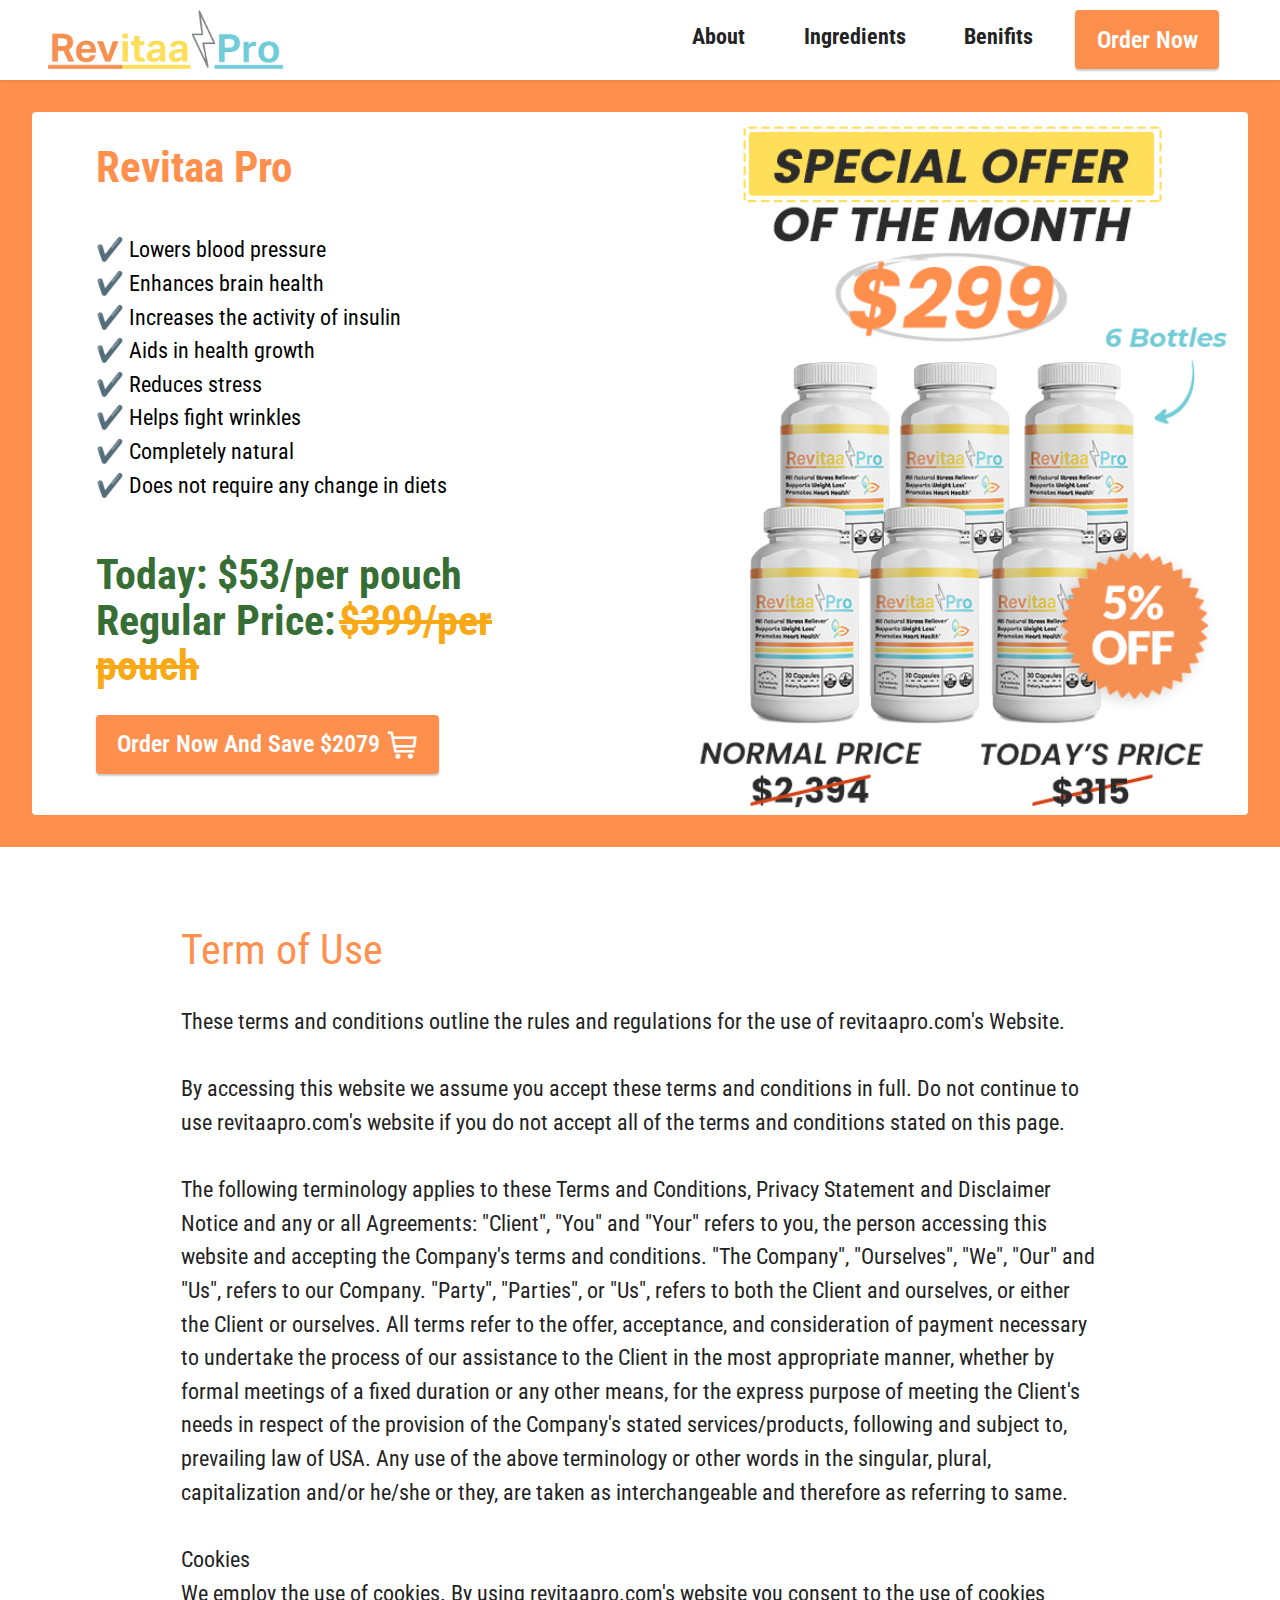
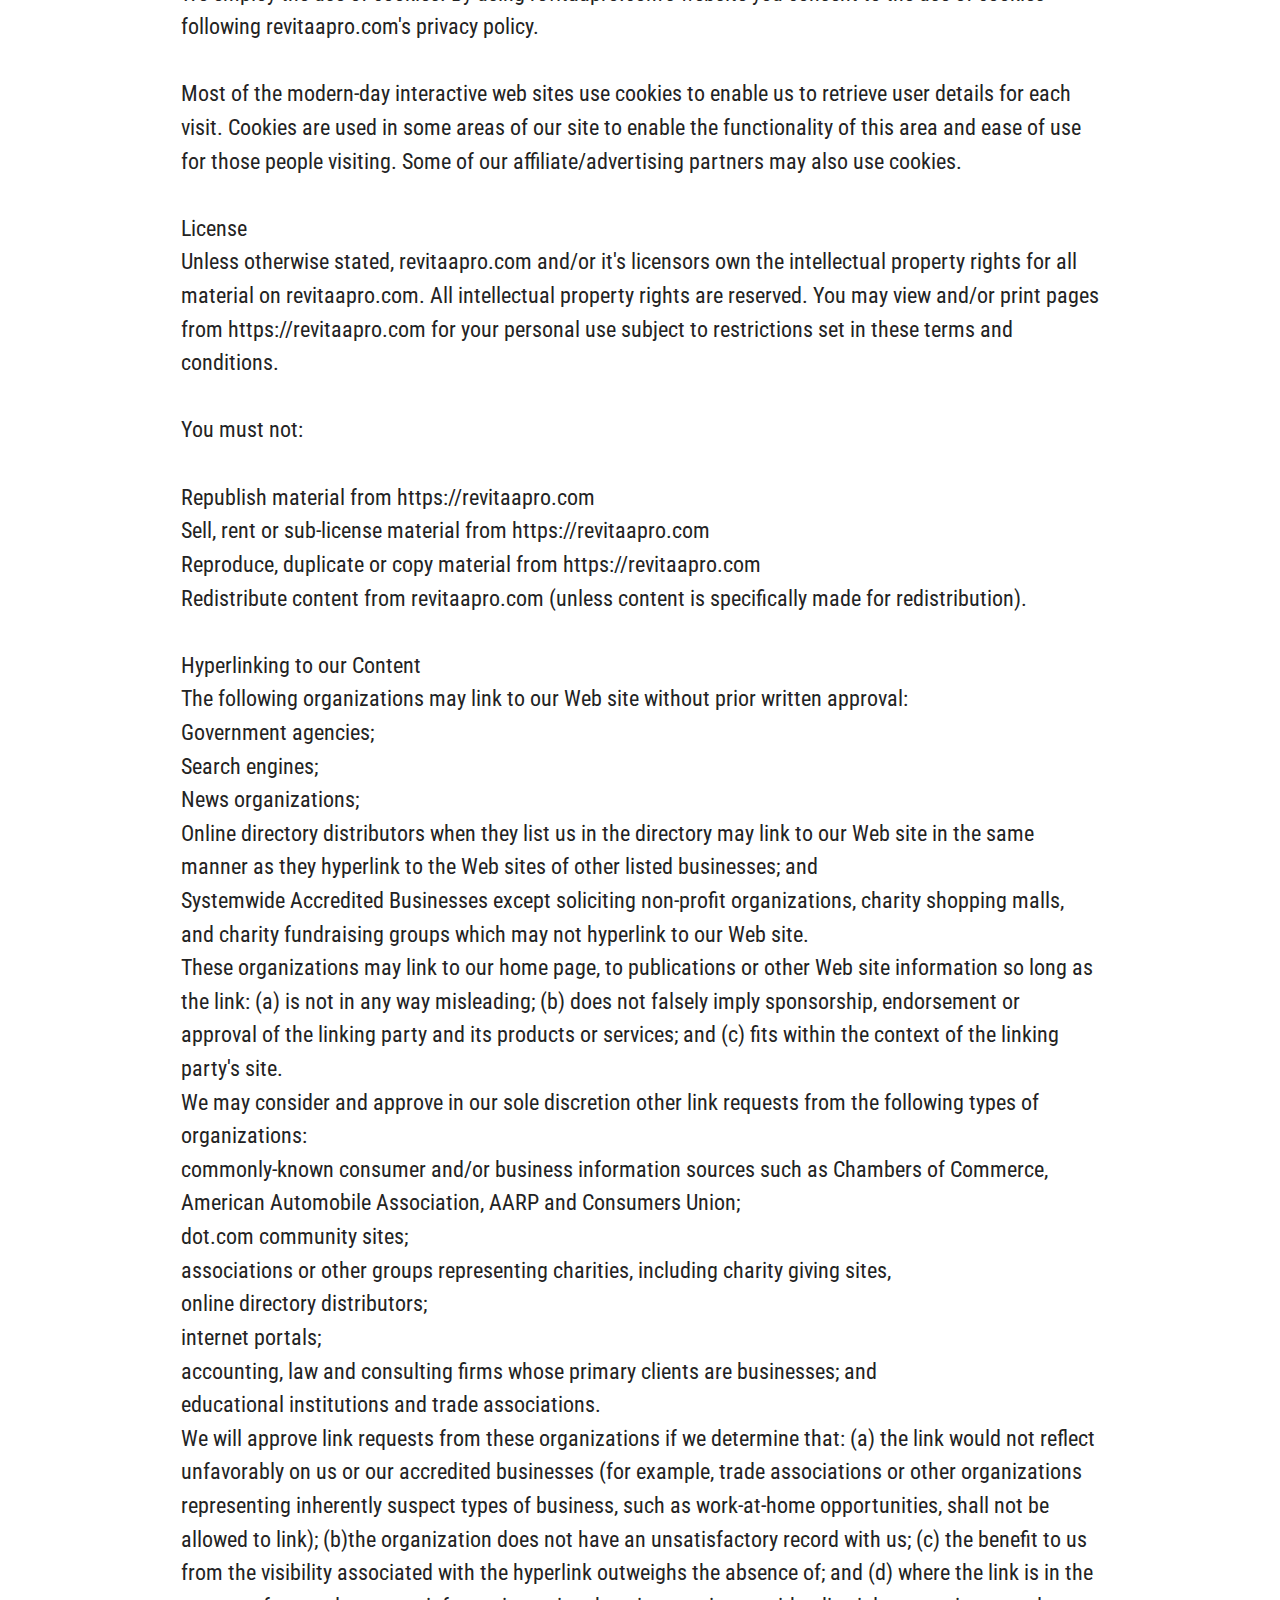
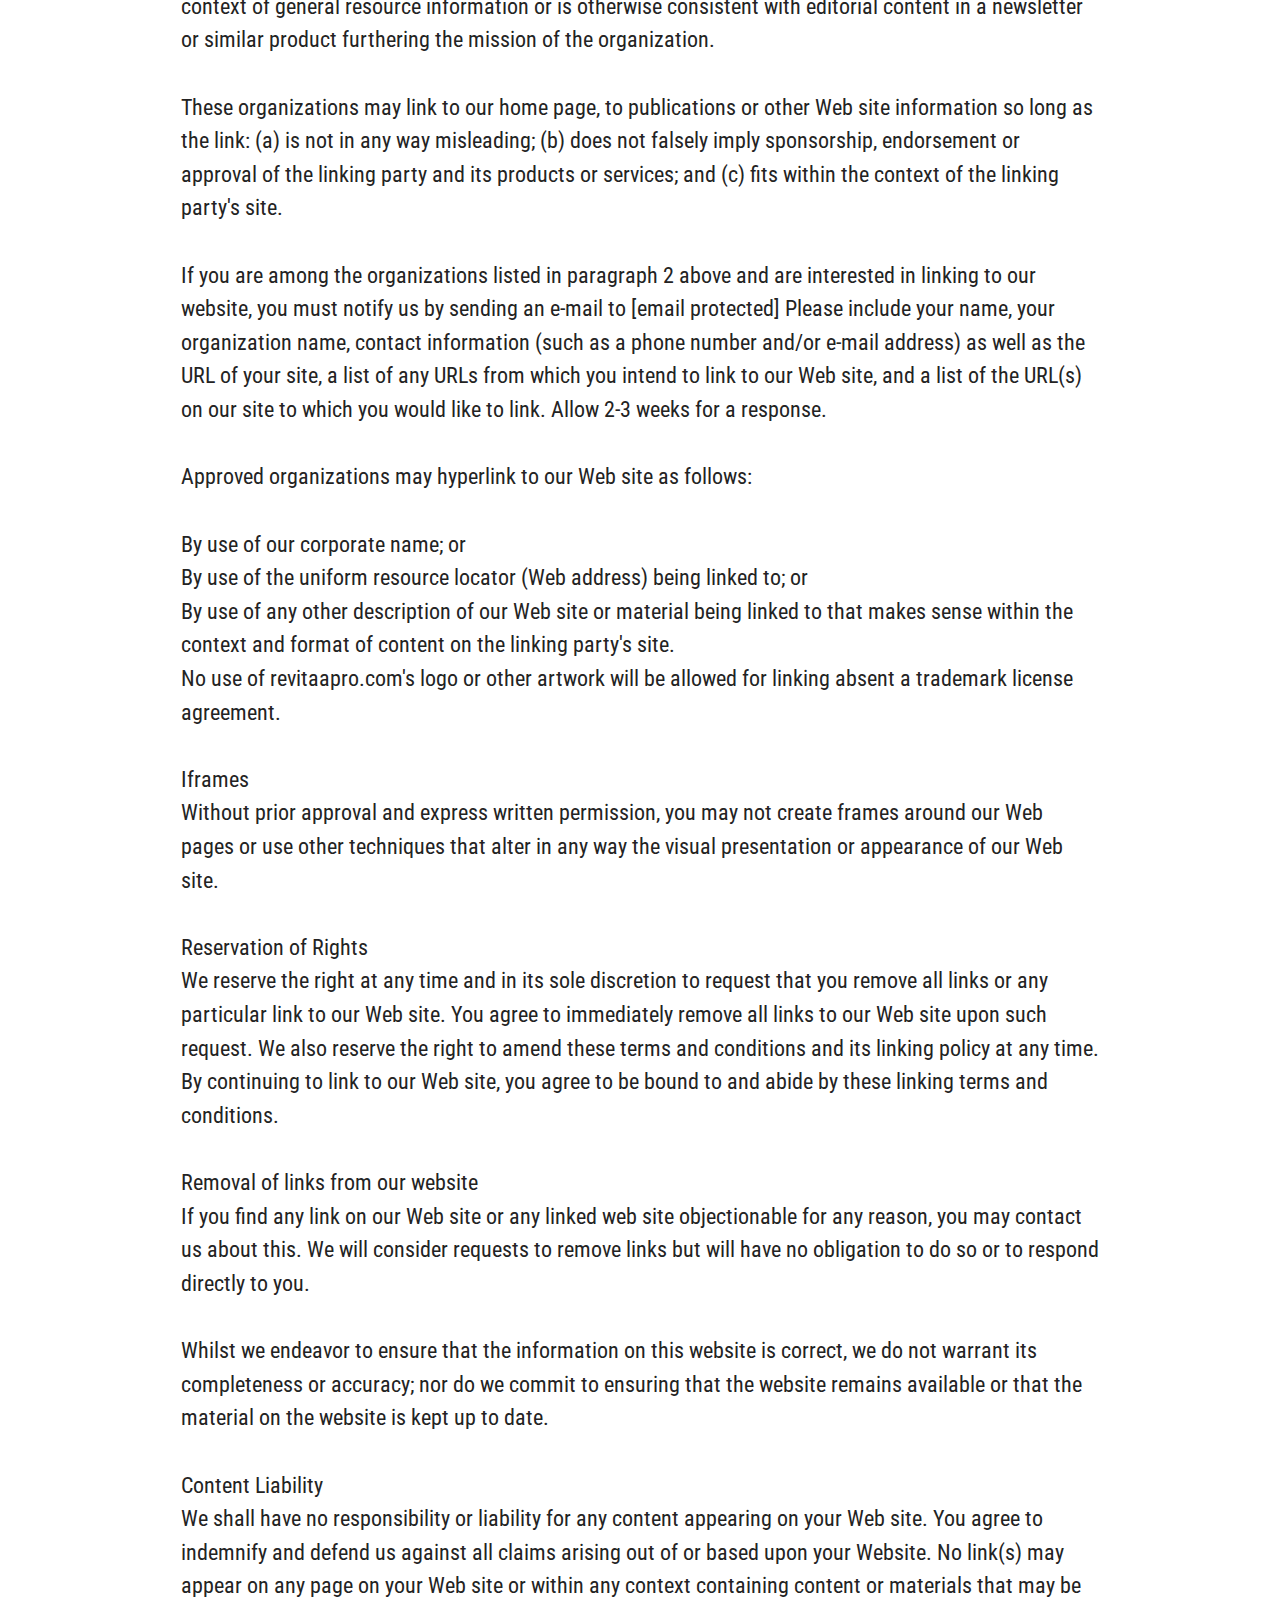
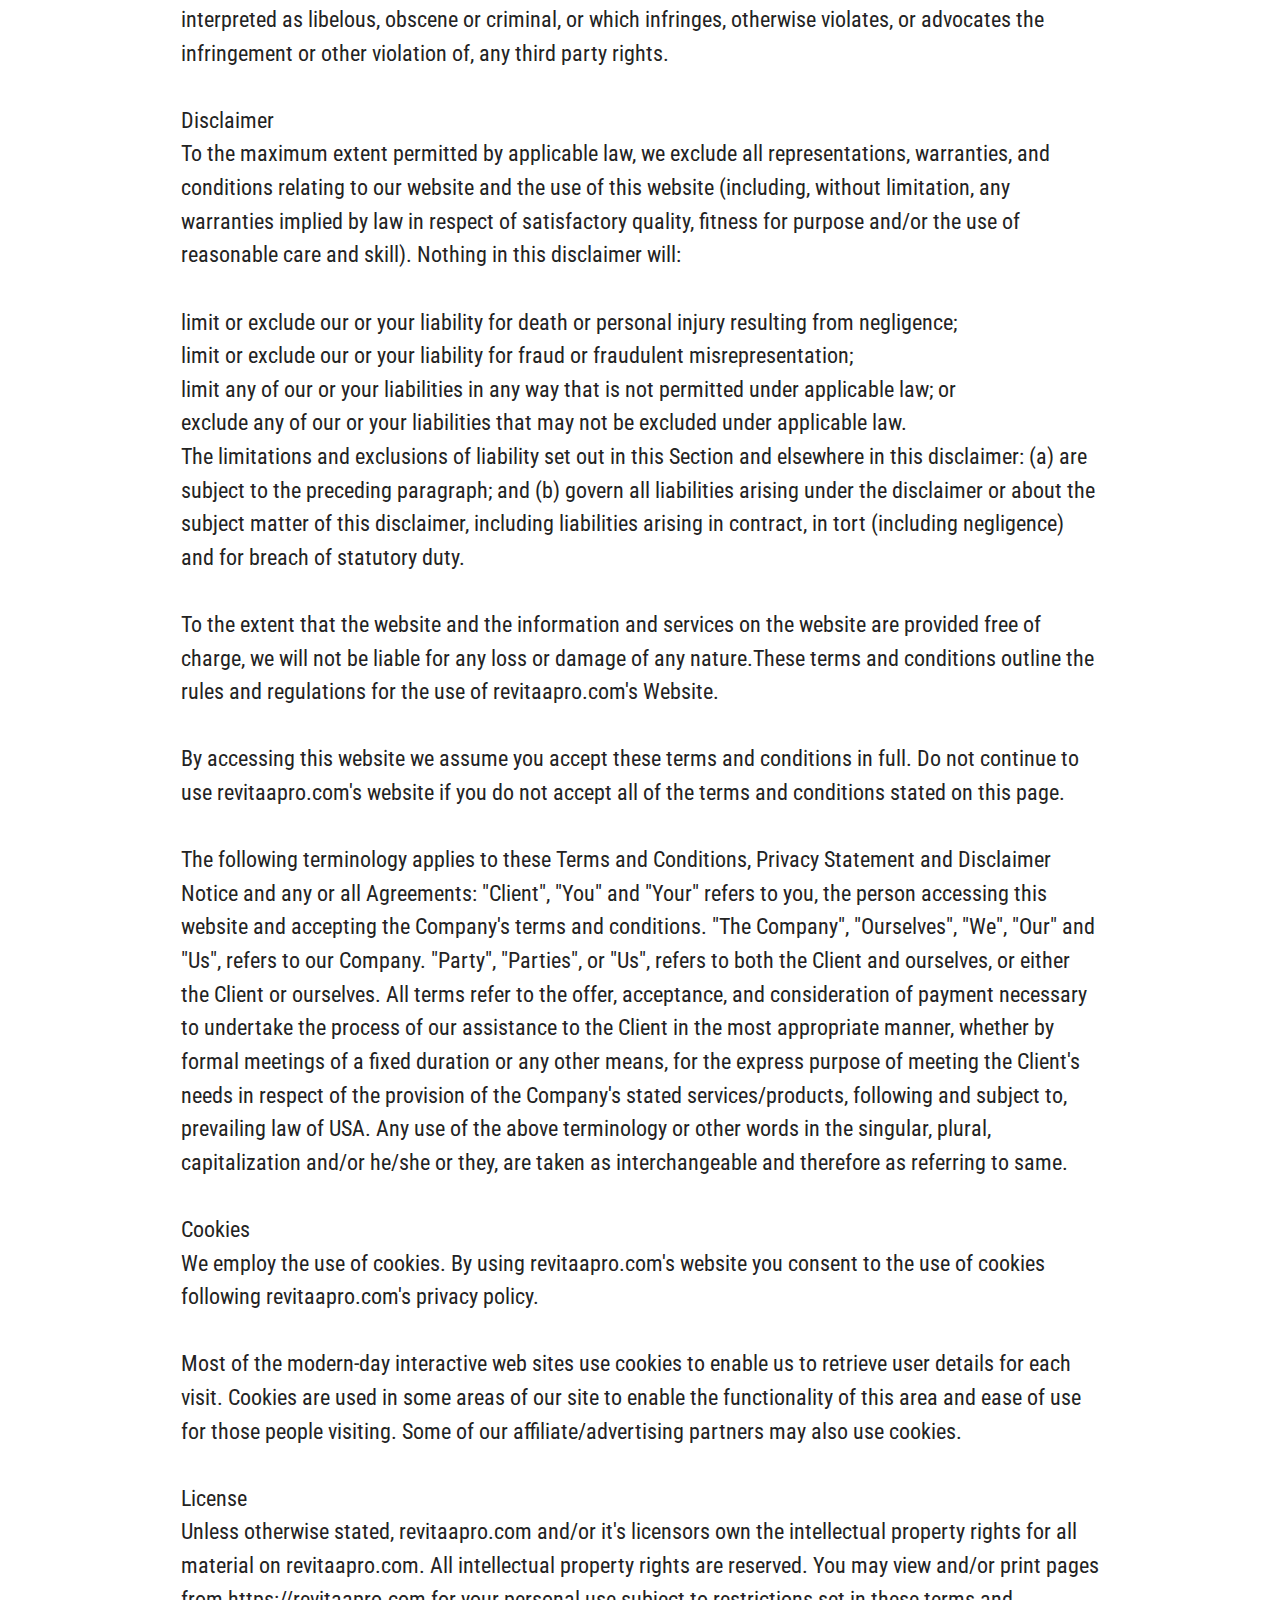
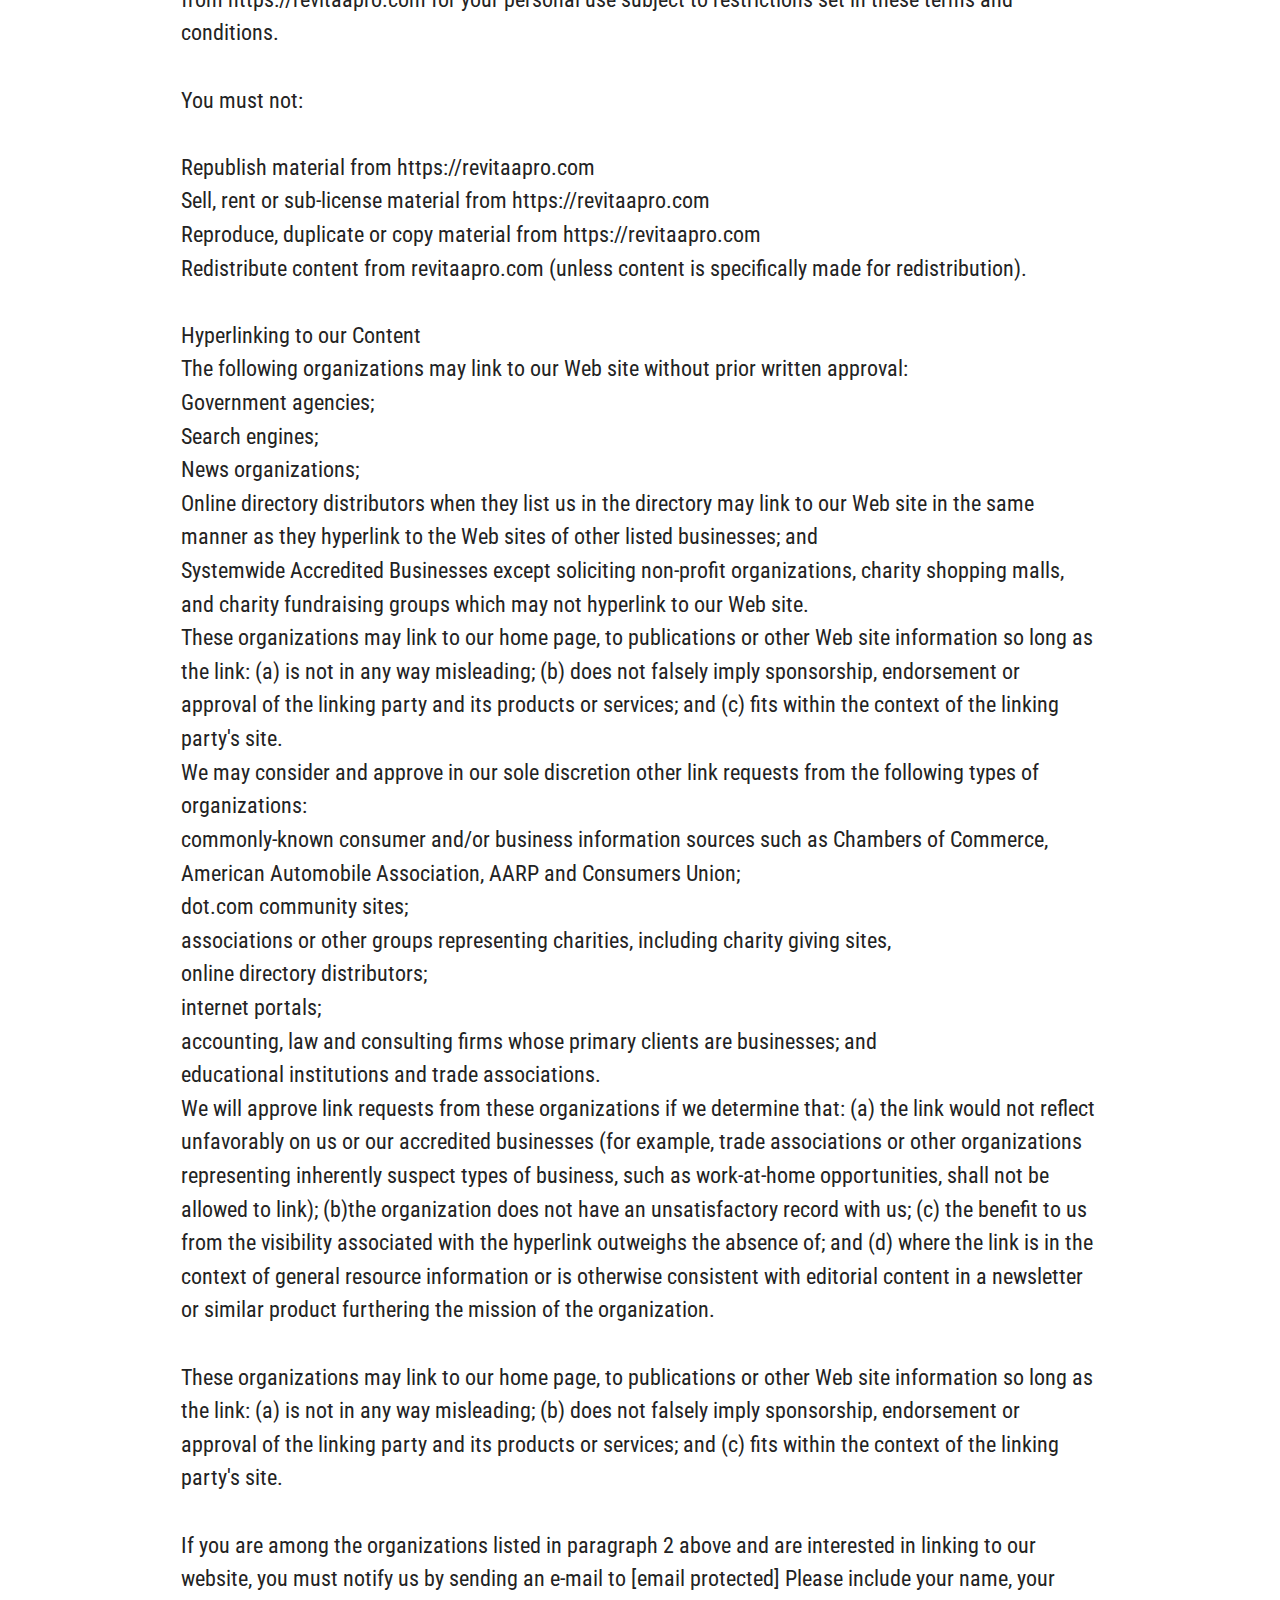
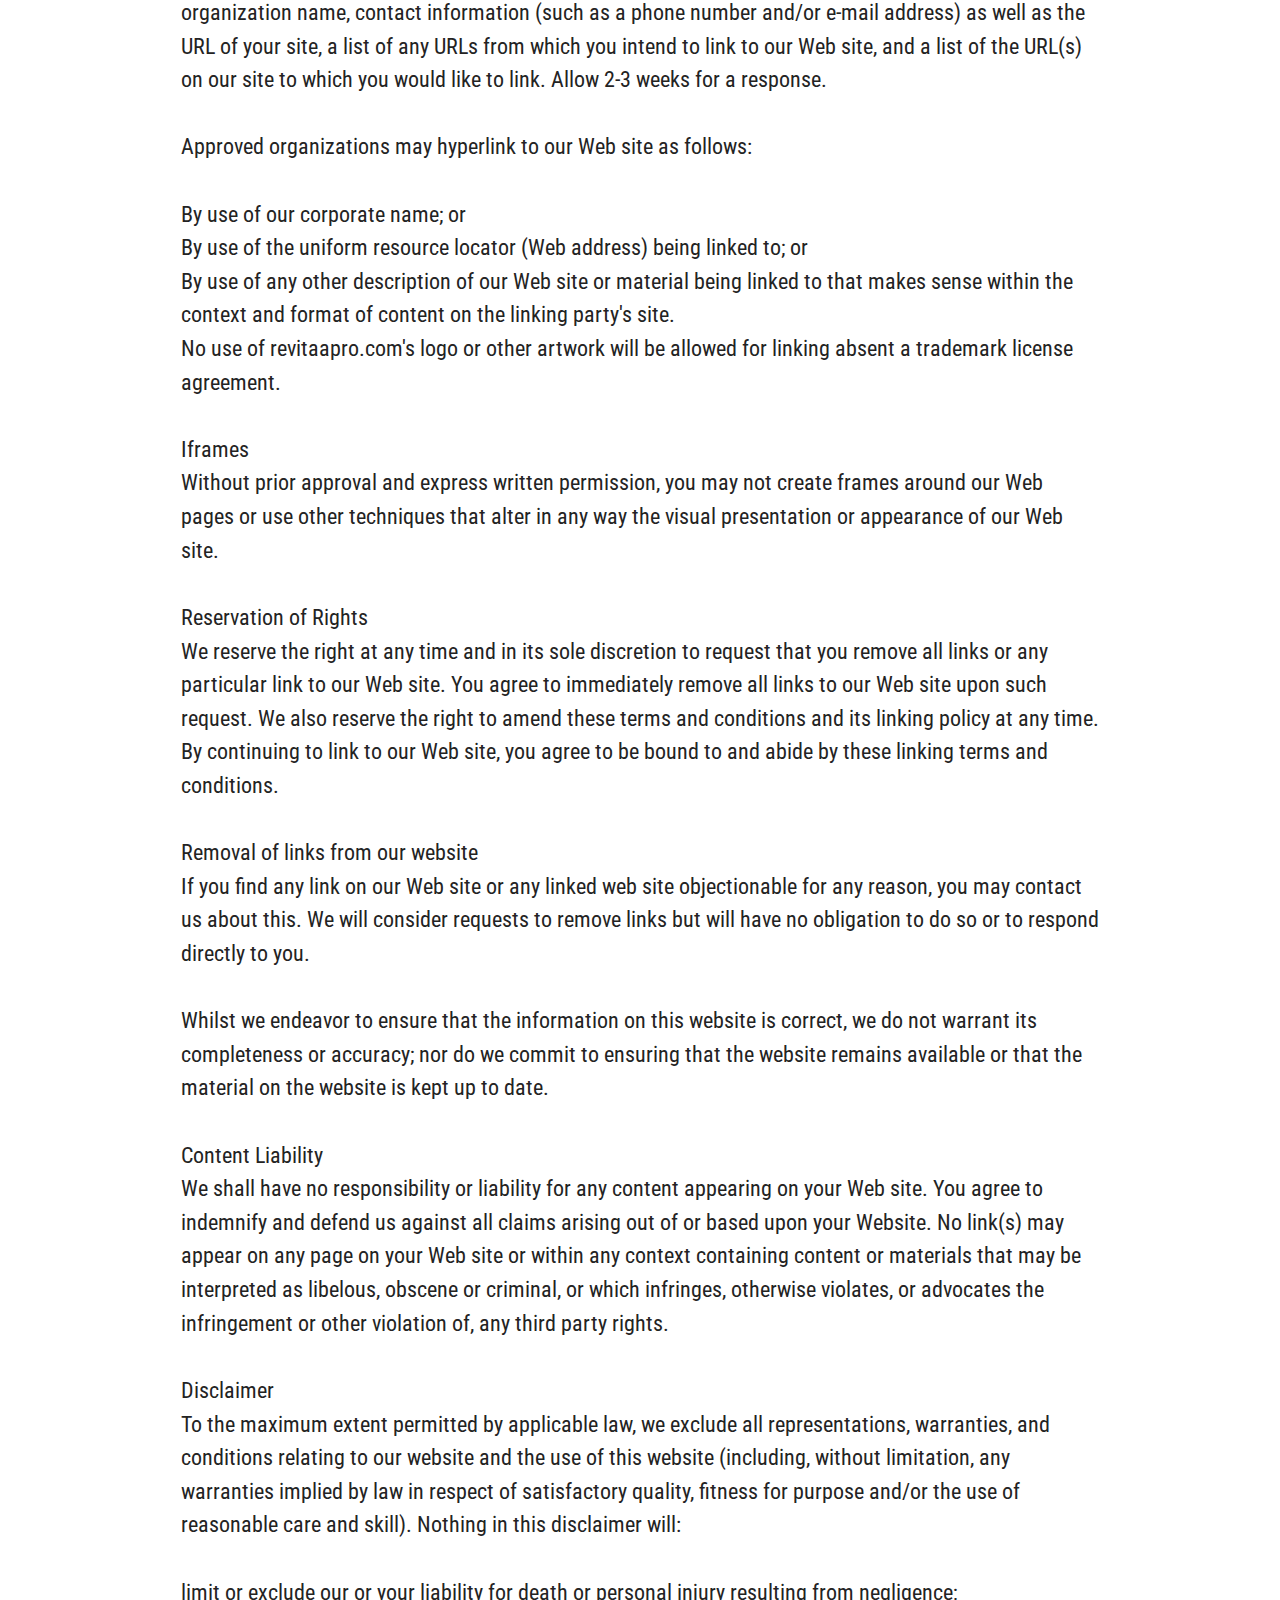
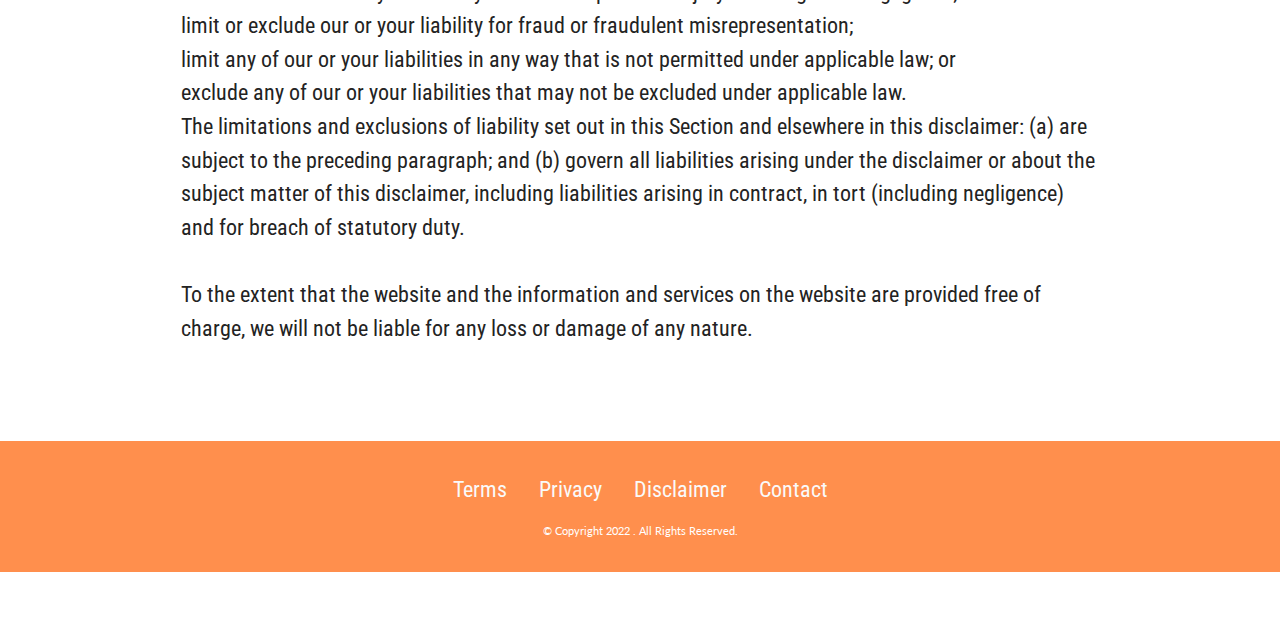
<file: terms.html>
<!DOCTYPE html>
<html>

<head>
    <meta charset="UTF-8">
    <meta http-equiv="X-UA-Compatible" content="IE=edge">
    <meta name="generator" content="Mobirise v5.6.3, mobirise.com">
    <meta name="viewport" content="width=device-width, initial-scale=1, minimum-scale=1">
    <link rel="shortcut icon" href="assets/images/revitaa-pro.png" type="image/x-icon">
    <meta name="description"
        content="Sleep Slim Tea is a sleep supplement made by PureLife Organics that helps you get a good night’s sleep. Don't Buy Sleep Slim Tea  Unless You've Seen This Massive Discount">


    <title>Terms</title>
    <link rel="stylesheet" href="assets/web/assets/mobirise-icons2/mobirise2.css">
    <link rel="stylesheet" href="assets/bootstrap/css/bootstrap.min.css">
    <link rel="stylesheet" href="assets/bootstrap/css/bootstrap-grid.min.css">
    <link rel="stylesheet" href="assets/bootstrap/css/bootstrap-reboot.min.css">
    <link rel="stylesheet" href="assets/dropdown/css/style.css">
    <link rel="stylesheet" href="assets/socicon/css/styles.css">
    <link rel="stylesheet" href="assets/theme/css/style.css">
    <link rel="preload"
        href="https://fonts.googleapis.com/css?family=Roboto+Condensed:300,300i,400,400i,700,700i&display=swap"
        as="style" onload="this.onload=null;this.rel='stylesheet'">
    <noscript>
        <link rel="stylesheet"
            href="https://fonts.googleapis.com/css?family=Roboto+Condensed:300,300i,400,400i,700,700i&display=swap">
    </noscript>
    <link rel="preload"
        href="https://fonts.googleapis.com/css?family=Lato:100,100i,300,300i,400,400i,700,700i,900,900i&display=swap"
        as="style" onload="this.onload=null;this.rel='stylesheet'">
    <noscript>
        <link rel="stylesheet"
            href="https://fonts.googleapis.com/css?family=Lato:100,100i,300,300i,400,400i,700,700i,900,900i&display=swap">
    </noscript>
    <link rel="preload" as="style" href="assets/mobirise/css/mbr-additional.css">
    <link rel="stylesheet" href="assets/mobirise/css/mbr-additional.css" type="text/css">




</head>

<body>

    <section data-bs-version="5.1" class="menu menu2 cid-t19HUnSHPX" once="menu" id="menu2-5w">

        <nav class="navbar navbar-dropdown navbar-expand-lg">
            <div class="container-fluid">
                <div class="navbar-brand">
                    <span class="navbar-logo">
                        <a href="https://revitaapro.com/" target="_blank">
                            <img src="assets/images/revitaa-pro.png" alt="Revitaa Pro™ Official" style="height: 3.7rem;">
                        </a>
                    </span>
                    <span class="navbar-caption-wrap"><a class="navbar-caption text-danger display-5"
                            href="https://revitaapro.com/">&nbsp;</a></span>
                </div>
                <button class="navbar-toggler" type="button" data-toggle="collapse" data-bs-toggle="collapse"
                    data-target="#navbarSupportedContent" data-bs-target="#navbarSupportedContent"
                    aria-controls="navbarNavAltMarkup" aria-expanded="false" aria-label="Toggle navigation">
                    <div class="hamburger">
                        <span></span>
                        <span></span>
                        <span></span>
                        <span></span>
                    </div>
                </button>
                <div class="collapse navbar-collapse" id="navbarSupportedContent">
                    <ul class="navbar-nav nav-dropdown" data-app-modern-menu="true">
                        <li class="nav-item"><a class="nav-link link text-black display-7" href="https://mobiri.se">
                                <p><br></p>
                            </a></li>
                        <li class="nav-item"><a class="nav-link link text-black text-primary display-7"
                                href="#Revitaa_Pro_About"><strong>About</strong></a></li>
                        <li class="nav-item"><a class="nav-link link text-black text-primary display-7"
                                href="#Revitaa_Pro_Ingredients"><strong>Ingredients</strong></a></li>
                        <li class="nav-item"><a class="nav-link link text-black text-primary display-7"
                                href="#Revitaa_Pro_benifits"><strong>Benifits</strong></a>
                        </li>
                    </ul>

                    <div class="navbar-buttons mbr-section-btn"><a class="btn btn-success display-5"
                            href="https://revitaapro.com/">Order Now</a></div>
                </div>
            </div>
        </nav>
    </section>

    <section data-bs-version="5.1" class="features6 cid-t1LR03akb9" id="features7-6s">
        <!---->



        <div class="container-fluid">
            <div class="card-wrapper">
                <div class="row align-items-center flex-row-reverse">
                    <div class="col-12 col-lg-6">
                        <div class="image-wrapper">
                            <a href="https://revitaapro.com/" target="_blank"><img src="assets/images/popup1-01-new.png"
                                    alt="Revitaa Pro"></a>
                        </div>
                    </div>
                    <div class="col-12 col-lg">
                        <div class="text-box">
                            <h5 class="mbr-title mbr-fonts-style display-1"><strong>Revitaa Pro</strong></h5>
                            <p class="mbr-text mbr-fonts-style display-7"><br>✔️&nbsp;Lowers blood pressure
                                <br>✔️&nbsp;Enhances brain health
                                <br>✔️&nbsp;Increases the activity of insulin
                                <br>✔️&nbsp;Aids in health growth
                                <br>✔️&nbsp;Reduces stress
                                <br>✔️&nbsp;Helps fight wrinkles
                                <br>✔️&nbsp;Completely natural
                                <br>✔️&nbsp;Does not require any change in diets
                                <br><br>
                            </p>
                            <div class="cost">
                                <span class="currentcost mbr-fonts-style pr-2 display-2"><strong>Today: $53/per
                                        pouch</strong><br><strong>Regular Price:</strong></span>
                                <span class="oldcost mbr-fonts-style display-2"><strong>$399/p</strong><strong>er
                                        pouch</strong><br></span>
                            </div>
                            <div class="mbr-section-btn pt-3"><a href="https://revitaapro.com/"
                                    class="btn btn-success display-5"><span
                                        class="mobi-mbri mobi-mbri-shopping-cart mbr-iconfont mbr-iconfont-btn"></span>Order
                                    Now And Save $2079</a></div>
                        </div>
                    </div>
                </div>
            </div>
        </div>
    </section>

    <section data-bs-version="5.1" class="content5 cid-sXMWBmbRCl" id="content5-1y">

        <div class="container">
            <div class="row justify-content-center">
                <div class="col-md-12 col-lg-10">

                    <h4 class="mbr-section-subtitle mbr-fonts-style mb-4 display-2">Term of Use</h4>
                    <p class="mbr-text mbr-fonts-style display-7">These terms and conditions outline the rules and
                        regulations for the use of revitaapro.com's Website.
                        <br>
                        <br>By accessing this website we assume you accept these terms and conditions in full. Do not
                        continue to use revitaapro.com's website if you do not accept all of the terms and conditions
                        stated on this page.
                        <br>
                        <br>The following terminology applies to these Terms and Conditions, Privacy Statement and
                        Disclaimer Notice and any or all Agreements: "Client", "You" and "Your" refers to you, the
                        person accessing this website and accepting the Company's terms and conditions. "The Company",
                        "Ourselves", "We", "Our" and "Us", refers to our Company. "Party", "Parties", or "Us", refers to
                        both the Client and ourselves, or either the Client or ourselves. All terms refer to the offer,
                        acceptance, and consideration of payment necessary to undertake the process of our assistance to
                        the Client in the most appropriate manner, whether by formal meetings of a fixed duration or any
                        other means, for the express purpose of meeting the Client's needs in respect of the provision
                        of the Company's stated services/products, following and subject to, prevailing law of USA. Any
                        use of the above terminology or other words in the singular, plural, capitalization and/or
                        he/she or they, are taken as interchangeable and therefore as referring to same.
                        <br>
                        <br>Cookies
                        <br>We employ the use of cookies. By using revitaapro.com's website you consent to the use of
                        cookies following revitaapro.com's privacy policy.
                        <br>
                        <br>Most of the modern-day interactive web sites use cookies to enable us to retrieve user
                        details for each visit. Cookies are used in some areas of our site to enable the functionality
                        of this area and ease of use for those people visiting. Some of our affiliate/advertising
                        partners may also use cookies.
                        <br>
                        <br>License
                        <br>Unless otherwise stated, revitaapro.com and/or it's licensors own the intellectual property
                        rights for all material on revitaapro.com. All intellectual property rights are reserved. You may
                        view and/or print pages from https://revitaapro.com for your personal use subject to restrictions
                        set in these terms and conditions.
                        <br>
                        <br>You must not:
                        <br>
                        <br>Republish material from https://revitaapro.com
                        <br>Sell, rent or sub-license material from https://revitaapro.com
                        <br>Reproduce, duplicate or copy material from https://revitaapro.com
                        <br>Redistribute content from revitaapro.com (unless content is specifically made for
                        redistribution).
                        <br>
                        <br>Hyperlinking to our Content
                        <br>The following organizations may link to our Web site without prior written approval:
                        <br>Government agencies;
                        <br>Search engines;
                        <br>News organizations;
                        <br>Online directory distributors when they list us in the directory may link to our Web site in
                        the same manner as they hyperlink to the Web sites of other listed businesses; and
                        <br>Systemwide Accredited Businesses except soliciting non-profit organizations, charity
                        shopping malls, and charity fundraising groups which may not hyperlink to our Web site.
                        <br>These organizations may link to our home page, to publications or other Web site information
                        so long as the link: (a) is not in any way misleading; (b) does not falsely imply sponsorship,
                        endorsement or approval of the linking party and its products or services; and (c) fits within
                        the context of the linking party's site.
                        <br>We may consider and approve in our sole discretion other link requests from the following
                        types of organizations:
                        <br>commonly-known consumer and/or business information sources such as Chambers of Commerce,
                        American Automobile Association, AARP and Consumers Union;
                        <br>dot.com community sites;
                        <br>associations or other groups representing charities, including charity giving sites,
                        <br>online directory distributors;
                        <br>internet portals;
                        <br>accounting, law and consulting firms whose primary clients are businesses; and
                        <br>educational institutions and trade associations.
                        <br>We will approve link requests from these organizations if we determine that: (a) the link
                        would not reflect unfavorably on us or our accredited businesses (for example, trade
                        associations or other organizations representing inherently suspect types of business, such as
                        work-at-home opportunities, shall not be allowed to link); (b)the organization does not have an
                        unsatisfactory record with us; (c) the benefit to us from the visibility associated with the
                        hyperlink outweighs the absence of; and (d) where the link is in the context of general resource
                        information or is otherwise consistent with editorial content in a newsletter or similar product
                        furthering the mission of the organization.
                        <br>
                        <br>These organizations may link to our home page, to publications or other Web site information
                        so long as the link: (a) is not in any way misleading; (b) does not falsely imply sponsorship,
                        endorsement or approval of the linking party and its products or services; and (c) fits within
                        the context of the linking party's site.
                        <br>
                        <br>If you are among the organizations listed in paragraph 2 above and are interested in linking
                        to our website, you must notify us by sending an e-mail to [email protected] Please include your
                        name, your organization name, contact information (such as a phone number and/or e-mail address)
                        as well as the URL of your site, a list of any URLs from which you intend to link to our Web
                        site, and a list of the URL(s) on our site to which you would like to link. Allow 2-3 weeks for
                        a response.
                        <br>
                        <br>Approved organizations may hyperlink to our Web site as follows:
                        <br>
                        <br>By use of our corporate name; or
                        <br>By use of the uniform resource locator (Web address) being linked to; or
                        <br>By use of any other description of our Web site or material being linked to that makes sense
                        within the context and format of content on the linking party's site.
                        <br>No use of revitaapro.com's logo or other artwork will be allowed for linking absent a
                        trademark license agreement.
                        <br>
                        <br>Iframes
                        <br>Without prior approval and express written permission, you may not create frames around our
                        Web pages or use other techniques that alter in any way the visual presentation or appearance of
                        our Web site.
                        <br>
                        <br>Reservation of Rights
                        <br>We reserve the right at any time and in its sole discretion to request that you remove all
                        links or any particular link to our Web site. You agree to immediately remove all links to our
                        Web site upon such request. We also reserve the right to amend these terms and conditions and
                        its linking policy at any time. By continuing to link to our Web site, you agree to be bound to
                        and abide by these linking terms and conditions.
                        <br>
                        <br>Removal of links from our website
                        <br>If you find any link on our Web site or any linked web site objectionable for any reason,
                        you may contact us about this. We will consider requests to remove links but will have no
                        obligation to do so or to respond directly to you.
                        <br>
                        <br>Whilst we endeavor to ensure that the information on this website is correct, we do not
                        warrant its completeness or accuracy; nor do we commit to ensuring that the website remains
                        available or that the material on the website is kept up to date.
                        <br>
                        <br>Content Liability
                        <br>We shall have no responsibility or liability for any content appearing on your Web site. You
                        agree to indemnify and defend us against all claims arising out of or based upon your Website.
                        No link(s) may appear on any page on your Web site or within any context containing content or
                        materials that may be interpreted as libelous, obscene or criminal, or which infringes,
                        otherwise violates, or advocates the infringement or other violation of, any third party rights.
                        <br>
                        <br>Disclaimer
                        <br>To the maximum extent permitted by applicable law, we exclude all representations,
                        warranties, and conditions relating to our website and the use of this website (including,
                        without limitation, any warranties implied by law in respect of satisfactory quality, fitness
                        for purpose and/or the use of reasonable care and skill). Nothing in this disclaimer will:
                        <br>
                        <br>limit or exclude our or your liability for death or personal injury resulting from
                        negligence;
                        <br>limit or exclude our or your liability for fraud or fraudulent misrepresentation;
                        <br>limit any of our or your liabilities in any way that is not permitted under applicable law;
                        or
                        <br>exclude any of our or your liabilities that may not be excluded under applicable law.
                        <br>The limitations and exclusions of liability set out in this Section and elsewhere in this
                        disclaimer: (a) are subject to the preceding paragraph; and (b) govern all liabilities arising
                        under the disclaimer or about the subject matter of this disclaimer, including liabilities
                        arising in contract, in tort (including negligence) and for breach of statutory duty.
                        <br>
                        <br>To the extent that the website and the information and services on the website are provided
                        free of charge, we will not be liable for any loss or damage of any nature.These terms and
                        conditions outline the rules and regulations for the use of revitaapro.com's Website.
                        <br>
                        <br>By accessing this website we assume you accept these terms and conditions in full. Do not
                        continue to use revitaapro.com's website if you do not accept all of the terms and conditions
                        stated on this page.
                        <br>
                        <br>The following terminology applies to these Terms and Conditions, Privacy Statement and
                        Disclaimer Notice and any or all Agreements: "Client", "You" and "Your" refers to you, the
                        person accessing this website and accepting the Company's terms and conditions. "The Company",
                        "Ourselves", "We", "Our" and "Us", refers to our Company. "Party", "Parties", or "Us", refers to
                        both the Client and ourselves, or either the Client or ourselves. All terms refer to the offer,
                        acceptance, and consideration of payment necessary to undertake the process of our assistance to
                        the Client in the most appropriate manner, whether by formal meetings of a fixed duration or any
                        other means, for the express purpose of meeting the Client's needs in respect of the provision
                        of the Company's stated services/products, following and subject to, prevailing law of USA. Any
                        use of the above terminology or other words in the singular, plural, capitalization and/or
                        he/she or they, are taken as interchangeable and therefore as referring to same.
                        <br>
                        <br>Cookies
                        <br>We employ the use of cookies. By using revitaapro.com's website you consent to the use of
                        cookies following revitaapro.com's privacy policy.
                        <br>
                        <br>Most of the modern-day interactive web sites use cookies to enable us to retrieve user
                        details for each visit. Cookies are used in some areas of our site to enable the functionality
                        of this area and ease of use for those people visiting. Some of our affiliate/advertising
                        partners may also use cookies.
                        <br>
                        <br>License
                        <br>Unless otherwise stated, revitaapro.com and/or it's licensors own the intellectual property
                        rights for all material on revitaapro.com. All intellectual property rights are reserved. You may
                        view and/or print pages from https://revitaapro.com for your personal use subject to restrictions
                        set in these terms and conditions.
                        <br>
                        <br>You must not:
                        <br>
                        <br>Republish material from https://revitaapro.com
                        <br>Sell, rent or sub-license material from https://revitaapro.com
                        <br>Reproduce, duplicate or copy material from https://revitaapro.com
                        <br>Redistribute content from revitaapro.com (unless content is specifically made for
                        redistribution).
                        <br>
                        <br>Hyperlinking to our Content
                        <br>The following organizations may link to our Web site without prior written approval:
                        <br>Government agencies;
                        <br>Search engines;
                        <br>News organizations;
                        <br>Online directory distributors when they list us in the directory may link to our Web site in
                        the same manner as they hyperlink to the Web sites of other listed businesses; and
                        <br>Systemwide Accredited Businesses except soliciting non-profit organizations, charity
                        shopping malls, and charity fundraising groups which may not hyperlink to our Web site.
                        <br>These organizations may link to our home page, to publications or other Web site information
                        so long as the link: (a) is not in any way misleading; (b) does not falsely imply sponsorship,
                        endorsement or approval of the linking party and its products or services; and (c) fits within
                        the context of the linking party's site.
                        <br>We may consider and approve in our sole discretion other link requests from the following
                        types of organizations:
                        <br>commonly-known consumer and/or business information sources such as Chambers of Commerce,
                        American Automobile Association, AARP and Consumers Union;
                        <br>dot.com community sites;
                        <br>associations or other groups representing charities, including charity giving sites,
                        <br>online directory distributors;
                        <br>internet portals;
                        <br>accounting, law and consulting firms whose primary clients are businesses; and
                        <br>educational institutions and trade associations.
                        <br>We will approve link requests from these organizations if we determine that: (a) the link
                        would not reflect unfavorably on us or our accredited businesses (for example, trade
                        associations or other organizations representing inherently suspect types of business, such as
                        work-at-home opportunities, shall not be allowed to link); (b)the organization does not have an
                        unsatisfactory record with us; (c) the benefit to us from the visibility associated with the
                        hyperlink outweighs the absence of; and (d) where the link is in the context of general resource
                        information or is otherwise consistent with editorial content in a newsletter or similar product
                        furthering the mission of the organization.
                        <br>
                        <br>These organizations may link to our home page, to publications or other Web site information
                        so long as the link: (a) is not in any way misleading; (b) does not falsely imply sponsorship,
                        endorsement or approval of the linking party and its products or services; and (c) fits within
                        the context of the linking party's site.
                        <br>
                        <br>If you are among the organizations listed in paragraph 2 above and are interested in linking
                        to our website, you must notify us by sending an e-mail to [email protected] Please include your
                        name, your organization name, contact information (such as a phone number and/or e-mail address)
                        as well as the URL of your site, a list of any URLs from which you intend to link to our Web
                        site, and a list of the URL(s) on our site to which you would like to link. Allow 2-3 weeks for
                        a response.
                        <br>
                        <br>Approved organizations may hyperlink to our Web site as follows:
                        <br>
                        <br>By use of our corporate name; or
                        <br>By use of the uniform resource locator (Web address) being linked to; or
                        <br>By use of any other description of our Web site or material being linked to that makes sense
                        within the context and format of content on the linking party's site.
                        <br>No use of revitaapro.com's logo or other artwork will be allowed for linking absent a
                        trademark license agreement.
                        <br>
                        <br>Iframes
                        <br>Without prior approval and express written permission, you may not create frames around our
                        Web pages or use other techniques that alter in any way the visual presentation or appearance of
                        our Web site.
                        <br>
                        <br>Reservation of Rights
                        <br>We reserve the right at any time and in its sole discretion to request that you remove all
                        links or any particular link to our Web site. You agree to immediately remove all links to our
                        Web site upon such request. We also reserve the right to amend these terms and conditions and
                        its linking policy at any time. By continuing to link to our Web site, you agree to be bound to
                        and abide by these linking terms and conditions.
                        <br>
                        <br>Removal of links from our website
                        <br>If you find any link on our Web site or any linked web site objectionable for any reason,
                        you may contact us about this. We will consider requests to remove links but will have no
                        obligation to do so or to respond directly to you.
                        <br>
                        <br>Whilst we endeavor to ensure that the information on this website is correct, we do not
                        warrant its completeness or accuracy; nor do we commit to ensuring that the website remains
                        available or that the material on the website is kept up to date.
                        <br>
                        <br>Content Liability
                        <br>We shall have no responsibility or liability for any content appearing on your Web site. You
                        agree to indemnify and defend us against all claims arising out of or based upon your Website.
                        No link(s) may appear on any page on your Web site or within any context containing content or
                        materials that may be interpreted as libelous, obscene or criminal, or which infringes,
                        otherwise violates, or advocates the infringement or other violation of, any third party rights.
                        <br>
                        <br>Disclaimer
                        <br>To the maximum extent permitted by applicable law, we exclude all representations,
                        warranties, and conditions relating to our website and the use of this website (including,
                        without limitation, any warranties implied by law in respect of satisfactory quality, fitness
                        for purpose and/or the use of reasonable care and skill). Nothing in this disclaimer will:
                        <br>
                        <br>limit or exclude our or your liability for death or personal injury resulting from
                        negligence;
                        <br>limit or exclude our or your liability for fraud or fraudulent misrepresentation;
                        <br>limit any of our or your liabilities in any way that is not permitted under applicable law;
                        or
                        <br>exclude any of our or your liabilities that may not be excluded under applicable law.
                        <br>The limitations and exclusions of liability set out in this Section and elsewhere in this
                        disclaimer: (a) are subject to the preceding paragraph; and (b) govern all liabilities arising
                        under the disclaimer or about the subject matter of this disclaimer, including liabilities
                        arising in contract, in tort (including negligence) and for breach of statutory duty.
                        <br>
                        <br>To the extent that the website and the information and services on the website are provided
                        free of charge, we will not be liable for any loss or damage of any nature.&nbsp;&nbsp;<br>
                    </p>
                </div>
            </div>
        </div>
    </section>

    <section data-bs-version="5.1" class="footer3 cid-sXN1NREIzM" once="footers" id="footer3-2f">





        <div class="container">
            <div class="media-container-row align-center mbr-white">
                <div class="row row-links">
                    <ul class="foot-menu">





                        <li class="foot-menu-item mbr-fonts-style display-7">
                            <a class="text-white" href="terms.html" target="_blank">Terms</a>
                        </li>
                        <li class="foot-menu-item mbr-fonts-style display-7">
                            <a class="text-white" href="privacy.html" target="_blank">Privacy</a>
                        </li>
                        <li class="foot-menu-item mbr-fonts-style display-7">
                            <a class="text-white" href="disclaimer.html" target="_blank">Disclaimer</a>
                        </li>
                        <li class="foot-menu-item mbr-fonts-style display-7">
                            <a class="text-white" href="contact.html" target="_blank">Contact</a>
                        </li>
                    </ul>
                </div>

                <div class="row row-copirayt">
                    <p class="mbr-text mb-0 mbr-fonts-style mbr-white align-center display-4">
                        © Copyright 2022 . All Rights Reserved.
                    </p>
                </div>
            </div>
        </div>
    </section>
    <section class="display-7"
        style="padding: 0;align-items: center;justify-content: center;flex-wrap: wrap;    align-content: center;display: flex;position: relative;height: 4rem;">
        <a href="https://mobiri.se/2714268"
            style="flex: 1 1;height: 0rem;position: absolute;width: 100%;z-index: 1;"><img alt="" style="height: 0rem;"
                src="[data-uri]"></a>
<a style="z-index:1"
            href="https://mobirise.com/website-design-software.html"></a>
    </section>
    <script src="assets/bootstrap/js/bootstrap.bundle.min.js"></script>
    <script src="assets/smoothscroll/smooth-scroll.js"></script>
    <script src="assets/ytplayer/index.js"></script>
    <script src="assets/dropdown/js/navbar-dropdown.js"></script>
    <script src="assets/theme/js/script.js"></script>


    <div id="scrollToTop" class="scrollToTop mbr-arrow-up"><a style="text-align: center;"><i
                class="mbr-arrow-up-icon mbr-arrow-up-icon-cm cm-icon cm-icon-smallarrow-up"></i></a></div>
</body>

</html>
</file>
<file: assets/dropdown/css/style.css>
.navbar-dropdown {
  left: 0;
  padding: 0;
  position: absolute;
  right: 0;
  top: 0;
  transition: all 0.45s ease;
  z-index: 1030;
  background: #282828; }
  .navbar-dropdown .navbar-logo {
    margin-right: 0.8rem;
    transition: margin 0.3s ease-in-out;
    vertical-align: middle; }
    .navbar-dropdown .navbar-logo img {
      height: 3.125rem;
      transition: all 0.3s ease-in-out; }
    .navbar-dropdown .navbar-logo.mbr-iconfont {
      font-size: 3.125rem;
      line-height: 3.125rem; }
  .navbar-dropdown .navbar-caption {
    font-weight: 700;
    white-space: normal;
    vertical-align: -4px;
    line-height: 3.125rem !important; }
    .navbar-dropdown .navbar-caption, .navbar-dropdown .navbar-caption:hover {
      color: inherit;
      text-decoration: none; }
  .navbar-dropdown .mbr-iconfont + .navbar-caption {
    vertical-align: -1px; }
  .navbar-dropdown.navbar-fixed-top {
    position: fixed; }
  .navbar-dropdown .navbar-brand span {
    vertical-align: -4px; }
  .navbar-dropdown.bg-color.transparent {
    background: none; }
  .navbar-dropdown.navbar-short .navbar-brand {
    padding: 0.625rem 0; }
    .navbar-dropdown.navbar-short .navbar-brand span {
      vertical-align: -1px; }
  .navbar-dropdown.navbar-short .navbar-caption {
    line-height: 2.375rem !important;
    vertical-align: -2px; }
  .navbar-dropdown.navbar-short .navbar-logo {
    margin-right: 0.5rem; }
    .navbar-dropdown.navbar-short .navbar-logo img {
      height: 2.375rem; }
    .navbar-dropdown.navbar-short .navbar-logo.mbr-iconfont {
      font-size: 2.375rem;
      line-height: 2.375rem; }
  .navbar-dropdown.navbar-short .mbr-table-cell {
    height: 3.625rem; }
  .navbar-dropdown .navbar-close {
    left: 0.6875rem;
    position: fixed;
    top: 0.75rem;
    z-index: 1000; }
  .navbar-dropdown .hamburger-icon {
    content: "";
    display: inline-block;
    vertical-align: middle;
    width: 16px;
    -webkit-box-shadow: 0 -6px 0 1px #282828,0 0 0 1px #282828,0 6px 0 1px #282828;
    -moz-box-shadow: 0 -6px 0 1px #282828,0 0 0 1px #282828,0 6px 0 1px #282828;
    box-shadow: 0 -6px 0 1px #282828,0 0 0 1px #282828,0 6px 0 1px #282828; }

.dropdown-menu .dropdown-toggle[data-toggle="dropdown-submenu"]::after {
  border-bottom: 0.35em solid transparent;
  border-left: 0.35em solid;
  border-right: 0;
  border-top: 0.35em solid transparent;
  margin-left: 0.3rem; }

.dropdown-menu .dropdown-item:focus {
  outline: 0; }

.nav-dropdown {
  font-size: 0.75rem;
  font-weight: 500;
  height: auto !important; }
  .nav-dropdown .nav-btn {
    padding-left: 1rem; }
  .nav-dropdown .link {
    margin: .667em 1.667em;
    font-weight: 500;
    padding: 0;
    transition: color .2s ease-in-out; }
    .nav-dropdown .link.dropdown-toggle {
      margin-right: 2.583em; }
      .nav-dropdown .link.dropdown-toggle::after {
        margin-left: .25rem;
        border-top: 0.35em solid;
        border-right: 0.35em solid transparent;
        border-left: 0.35em solid transparent;
        border-bottom: 0; }
      .nav-dropdown .link.dropdown-toggle[aria-expanded="true"] {
        margin: 0;
        padding: 0.667em 3.263em  0.667em 1.667em; }
  .nav-dropdown .link::after,
  .nav-dropdown .dropdown-item::after {
    color: inherit; }
  .nav-dropdown .btn {
    font-size: 0.75rem;
    font-weight: 700;
    letter-spacing: 0;
    margin-bottom: 0;
    padding-left: 1.25rem;
    padding-right: 1.25rem; }
  .nav-dropdown .dropdown-menu {
    border-radius: 0;
    border: 0;
    left: 0;
    margin: 0;
    padding-bottom: 1.25rem;
    padding-top: 1.25rem;
    position: relative; }
  .nav-dropdown .dropdown-submenu {
    margin-left: 0.125rem;
    top: 0; }
  .nav-dropdown .dropdown-item {
    font-weight: 500;
    line-height: 2;
    padding: 0.3846em 4.615em 0.3846em 1.5385em;
    position: relative;
    transition: color .2s ease-in-out, background-color .2s ease-in-out; }
    .nav-dropdown .dropdown-item::after {
      margin-top: -0.3077em;
      position: absolute;
      right: 1.1538em;
      top: 50%; }
    .nav-dropdown .dropdown-item:focus, .nav-dropdown .dropdown-item:hover {
      background: none; }

@media (max-width: 767px) {
  .nav-dropdown.navbar-toggleable-sm {
    bottom: 0;
    display: none;
    left: 0;
    overflow-x: hidden;
    position: fixed;
    top: 0;
    transform: translateX(-100%);
    -ms-transform: translateX(-100%);
    -webkit-transform: translateX(-100%);
    width: 18.75rem;
    z-index: 999; } }
.nav-dropdown.navbar-toggleable-xl {
  bottom: 0;
  display: none;
  left: 0;
  overflow-x: hidden;
  position: fixed;
  top: 0;
  transform: translateX(-100%);
  -ms-transform: translateX(-100%);
  -webkit-transform: translateX(-100%);
  width: 18.75rem;
  z-index: 999; }

.nav-dropdown-sm {
  display: block !important;
  overflow-x: hidden;
  overflow: auto;
  padding-top: 3.875rem; }
  .nav-dropdown-sm::after {
    content: "";
    display: block;
    height: 3rem;
    width: 100%; }
  .nav-dropdown-sm.collapse.in ~ .navbar-close {
    display: block !important; }
  .nav-dropdown-sm.collapsing, .nav-dropdown-sm.collapse.in {
    transform: translateX(0);
    -ms-transform: translateX(0);
    -webkit-transform: translateX(0);
    transition: all 0.25s ease-out;
    -webkit-transition: all 0.25s ease-out;
    background: #282828; }
  .nav-dropdown-sm.collapsing[aria-expanded="false"] {
    transform: translateX(-100%);
    -ms-transform: translateX(-100%);
    -webkit-transform: translateX(-100%); }
  .nav-dropdown-sm .nav-item {
    display: block;
    margin-left: 0 !important;
    padding-left: 0; }
  .nav-dropdown-sm .link,
  .nav-dropdown-sm .dropdown-item {
    border-top: 1px dotted rgba(255, 255, 255, 0.1);
    font-size: 0.8125rem;
    line-height: 1.6;
    margin: 0 !important;
    padding: 0.875rem 2.4rem 0.875rem 1.5625rem !important;
    position: relative;
    white-space: normal; }
    .nav-dropdown-sm .link:focus, .nav-dropdown-sm .link:hover,
    .nav-dropdown-sm .dropdown-item:focus,
    .nav-dropdown-sm .dropdown-item:hover {
      background: rgba(0, 0, 0, 0.2) !important;
      color: #c0a375; }
  .nav-dropdown-sm .nav-btn {
    position: relative;
    padding: 1.5625rem 1.5625rem 0 1.5625rem; }
    .nav-dropdown-sm .nav-btn::before {
      border-top: 1px dotted rgba(255, 255, 255, 0.1);
      content: "";
      left: 0;
      position: absolute;
      top: 0;
      width: 100%; }
    .nav-dropdown-sm .nav-btn + .nav-btn {
      padding-top: 0.625rem; }
      .nav-dropdown-sm .nav-btn + .nav-btn::before {
        display: none; }
  .nav-dropdown-sm .btn {
    padding: 0.625rem 0; }
  .nav-dropdown-sm .dropdown-toggle[data-toggle="dropdown-submenu"]::after {
    margin-left: .25rem;
    border-top: 0.35em solid;
    border-right: 0.35em solid transparent;
    border-left: 0.35em solid transparent;
    border-bottom: 0; }
  .nav-dropdown-sm .dropdown-toggle[data-toggle="dropdown-submenu"][aria-expanded="true"]::after {
    border-top: 0;
    border-right: 0.35em solid transparent;
    border-left: 0.35em solid transparent;
    border-bottom: 0.35em solid; }
  .nav-dropdown-sm .dropdown-menu {
    margin: 0;
    padding: 0;
    position: relative;
    top: 0;
    left: 0;
    width: 100%;
    border: 0;
    float: none;
    border-radius: 0;
    background: none; }
  .nav-dropdown-sm .dropdown-submenu {
    left: 100%;
    margin-left: 0.125rem;
    margin-top: -1.25rem;
    top: 0; }

.navbar-toggleable-sm .nav-dropdown .dropdown-menu {
  position: absolute; }

.navbar-toggleable-sm .nav-dropdown .dropdown-submenu {
  left: 100%;
  margin-left: 0.125rem;
  margin-top: -1.25rem;
  top: 0; }

.navbar-toggleable-sm.opened .nav-dropdown .dropdown-menu {
  position: relative; }

.navbar-toggleable-sm.opened .nav-dropdown .dropdown-submenu {
  left: 0;
  margin-left: 00rem;
  margin-top: 0rem;
  top: 0; }

.is-builder .nav-dropdown.collapsing {
  transition: none !important; }
</file>
<file: assets/socicon/css/styles.css>
@charset "UTF-8";

@font-face {
  font-family: 'Socicon';
  src:  url('../fonts/socicon.eot');
  src:  url('../fonts/socicon.eot?#iefix') format('embedded-opentype'),
    url('../fonts/socicon.woff2') format('woff2'),
    url('../fonts/socicon.ttf') format('truetype'),
    url('../fonts/socicon.woff') format('woff'),
    url('../fonts/socicon.svg#socicon') format('svg');
  font-weight: normal;
  font-style: normal;
  font-display: swap;
}

[data-icon]:before {
  font-family: "socicon" !important;
  content: attr(data-icon);
  font-style: normal !important;
  font-weight: normal !important;
  font-variant: normal !important;
  text-transform: none !important;
  speak: none;
  line-height: 1;
  -webkit-font-smoothing: antialiased;
  -moz-osx-font-smoothing: grayscale;
}

[class^="socicon-"], [class*=" socicon-"] {
  /* use !important to prevent issues with browser extensions that change fonts */
  font-family: 'Socicon' !important;
  speak: none;
  font-style: normal;
  font-weight: normal;
  font-variant: normal;
  text-transform: none;
  line-height: 1;

  /* Better Font Rendering =========== */
  -webkit-font-smoothing: antialiased;
  -moz-osx-font-smoothing: grayscale;
}

.socicon-eitaa:before {
  content: "\e97c";
}
.socicon-soroush:before {
  content: "\e97d";
}
.socicon-bale:before {
  content: "\e97e";
}
.socicon-zazzle:before {
  content: "\e97b";
}
.socicon-society6:before {
  content: "\e97a";
}
.socicon-redbubble:before {
  content: "\e979";
}
.socicon-avvo:before {
  content: "\e978";
}
.socicon-stitcher:before {
  content: "\e977";
}
.socicon-googlehangouts:before {
  content: "\e974";
}
.socicon-dlive:before {
  content: "\e975";
}
.socicon-vsco:before {
  content: "\e976";
}
.socicon-flipboard:before {
  content: "\e973";
}
.socicon-ubuntu:before {
  content: "\e958";
}
.socicon-artstation:before {
  content: "\e959";
}
.socicon-invision:before {
  content: "\e95a";
}
.socicon-torial:before {
  content: "\e95b";
}
.socicon-collectorz:before {
  content: "\e95c";
}
.socicon-seenthis:before {
  content: "\e95d";
}
.socicon-googleplaymusic:before {
  content: "\e95e";
}
.socicon-debian:before {
  content: "\e95f";
}
.socicon-filmfreeway:before {
  content: "\e960";
}
.socicon-gnome:before {
  content: "\e961";
}
.socicon-itchio:before {
  content: "\e962";
}
.socicon-jamendo:before {
  content: "\e963";
}
.socicon-mix:before {
  content: "\e964";
}
.socicon-sharepoint:before {
  content: "\e965";
}
.socicon-tinder:before {
  content: "\e966";
}
.socicon-windguru:before {
  content: "\e967";
}
.socicon-cdbaby:before {
  content: "\e968";
}
.socicon-elementaryos:before {
  content: "\e969";
}
.socicon-stage32:before {
  content: "\e96a";
}
.socicon-tiktok:before {
  content: "\e96b";
}
.socicon-gitter:before {
  content: "\e96c";
}
.socicon-letterboxd:before {
  content: "\e96d";
}
.socicon-threema:before {
  content: "\e96e";
}
.socicon-splice:before {
  content: "\e96f";
}
.socicon-metapop:before {
  content: "\e970";
}
.socicon-naver:before {
  content: "\e971";
}
.socicon-remote:before {
  content: "\e972";
}
.socicon-internet:before {
  content: "\e957";
}
.socicon-moddb:before {
  content: "\e94b";
}
.socicon-indiedb:before {
  content: "\e94c";
}
.socicon-traxsource:before {
  content: "\e94d";
}
.socicon-gamefor:before {
  content: "\e94e";
}
.socicon-pixiv:before {
  content: "\e94f";
}
.socicon-myanimelist:before {
  content: "\e950";
}
.socicon-blackberry:before {
  content: "\e951";
}
.socicon-wickr:before {
  content: "\e952";
}
.socicon-spip:before {
  content: "\e953";
}
.socicon-napster:before {
  content: "\e954";
}
.socicon-beatport:before {
  content: "\e955";
}
.socicon-hackerone:before {
  content: "\e956";
}
.socicon-hackernews:before {
  content: "\e946";
}
.socicon-smashwords:before {
  content: "\e947";
}
.socicon-kobo:before {
  content: "\e948";
}
.socicon-bookbub:before {
  content: "\e949";
}
.socicon-mailru:before {
  content: "\e94a";
}
.socicon-gitlab:before {
  content: "\e945";
}
.socicon-instructables:before {
  content: "\e944";
}
.socicon-portfolio:before {
  content: "\e943";
}
.socicon-codered:before {
  content: "\e940";
}
.socicon-origin:before {
  content: "\e941";
}
.socicon-nextdoor:before {
  content: "\e942";
}
.socicon-udemy:before {
  content: "\e93f";
}
.socicon-livemaster:before {
  content: "\e93e";
}
.socicon-crunchbase:before {
  content: "\e93b";
}
.socicon-homefy:before {
  content: "\e93c";
}
.socicon-calendly:before {
  content: "\e93d";
}
.socicon-realtor:before {
  content: "\e90f";
}
.socicon-tidal:before {
  content: "\e910";
}
.socicon-qobuz:before {
  content: "\e911";
}
.socicon-natgeo:before {
  content: "\e912";
}
.socicon-mastodon:before {
  content: "\e913";
}
.socicon-unsplash:before {
  content: "\e914";
}
.socicon-homeadvisor:before {
  content: "\e915";
}
.socicon-angieslist:before {
  content: "\e916";
}
.socicon-codepen:before {
  content: "\e917";
}
.socicon-slack:before {
  content: "\e918";
}
.socicon-openaigym:before {
  content: "\e919";
}
.socicon-logmein:before {
  content: "\e91a";
}
.socicon-fiverr:before {
  content: "\e91b";
}
.socicon-gotomeeting:before {
  content: "\e91c";
}
.socicon-aliexpress:before {
  content: "\e91d";
}
.socicon-guru:before {
  content: "\e91e";
}
.socicon-appstore:before {
  content: "\e91f";
}
.socicon-homes:before {
  content: "\e920";
}
.socicon-zoom:before {
  content: "\e921";
}
.socicon-alibaba:before {
  content: "\e922";
}
.socicon-craigslist:before {
  content: "\e923";
}
.socicon-wix:before {
  content: "\e924";
}
.socicon-redfin:before {
  content: "\e925";
}
.socicon-googlecalendar:before {
  content: "\e926";
}
.socicon-shopify:before {
  content: "\e927";
}
.socicon-freelancer:before {
  content: "\e928";
}
.socicon-seedrs:before {
  content: "\e929";
}
.socicon-bing:before {
  content: "\e92a";
}
.socicon-doodle:before {
  content: "\e92b";
}
.socicon-bonanza:before {
  content: "\e92c";
}
.socicon-squarespace:before {
  content: "\e92d";
}
.socicon-toptal:before {
  content: "\e92e";
}
.socicon-gust:before {
  content: "\e92f";
}
.socicon-ask:before {
  content: "\e930";
}
.socicon-trulia:before {
  content: "\e931";
}
.socicon-loomly:before {
  content: "\e932";
}
.socicon-ghost:before {
  content: "\e933";
}
.socicon-upwork:before {
  content: "\e934";
}
.socicon-fundable:before {
  content: "\e935";
}
.socicon-booking:before {
  content: "\e936";
}
.socicon-googlemaps:before {
  content: "\e937";
}
.socicon-zillow:before {
  content: "\e938";
}
.socicon-niconico:before {
  content: "\e939";
}
.socicon-toneden:before {
  content: "\e93a";
}
.socicon-augment:before {
  content: "\e908";
}
.socicon-bitbucket:before {
  content: "\e909";
}
.socicon-fyuse:before {
  content: "\e90a";
}
.socicon-yt-gaming:before {
  content: "\e90b";
}
.socicon-sketchfab:before {
  content: "\e90c";
}
.socicon-mobcrush:before {
  content: "\e90d";
}
.socicon-microsoft:before {
  content: "\e90e";
}
.socicon-pandora:before {
  content: "\e907";
}
.socicon-messenger:before {
  content: "\e906";
}
.socicon-gamewisp:before {
  content: "\e905";
}
.socicon-bloglovin:before {
  content: "\e904";
}
.socicon-tunein:before {
  content: "\e903";
}
.socicon-gamejolt:before {
  content: "\e901";
}
.socicon-trello:before {
  content: "\e902";
}
.socicon-spreadshirt:before {
  content: "\e900";
}
.socicon-500px:before {
  content: "\e000";
}
.socicon-8tracks:before {
  content: "\e001";
}
.socicon-airbnb:before {
  content: "\e002";
}
.socicon-alliance:before {
  content: "\e003";
}
.socicon-amazon:before {
  content: "\e004";
}
.socicon-amplement:before {
  content: "\e005";
}
.socicon-android:before {
  content: "\e006";
}
.socicon-angellist:before {
  content: "\e007";
}
.socicon-apple:before {
  content: "\e008";
}
.socicon-appnet:before {
  content: "\e009";
}
.socicon-baidu:before {
  content: "\e00a";
}
.socicon-bandcamp:before {
  content: "\e00b";
}
.socicon-battlenet:before {
  content: "\e00c";
}
.socicon-mixer:before {
  content: "\e00d";
}
.socicon-bebee:before {
  content: "\e00e";
}
.socicon-bebo:before {
  content: "\e00f";
}
.socicon-behance:before {
  content: "\e010";
}
.socicon-blizzard:before {
  content: "\e011";
}
.socicon-blogger:before {
  content: "\e012";
}
.socicon-buffer:before {
  content: "\e013";
}
.socicon-chrome:before {
  content: "\e014";
}
.socicon-coderwall:before {
  content: "\e015";
}
.socicon-curse:before {
  content: "\e016";
}
.socicon-dailymotion:before {
  content: "\e017";
}
.socicon-deezer:before {
  content: "\e018";
}
.socicon-delicious:before {
  content: "\e019";
}
.socicon-deviantart:before {
  content: "\e01a";
}
.socicon-diablo:before {
  content: "\e01b";
}
.socicon-digg:before {
  content: "\e01c";
}
.socicon-discord:before {
  content: "\e01d";
}
.socicon-disqus:before {
  content: "\e01e";
}
.socicon-douban:before {
  content: "\e01f";
}
.socicon-draugiem:before {
  content: "\e020";
}
.socicon-dribbble:before {
  content: "\e021";
}
.socicon-drupal:before {
  content: "\e022";
}
.socicon-ebay:before {
  content: "\e023";
}
.socicon-ello:before {
  content: "\e024";
}
.socicon-endomodo:before {
  content: "\e025";
}
.socicon-envato:before {
  content: "\e026";
}
.socicon-etsy:before {
  content: "\e027";
}
.socicon-facebook:before {
  content: "\e028";
}
.socicon-feedburner:before {
  content: "\e029";
}
.socicon-filmweb:before {
  content: "\e02a";
}
.socicon-firefox:before {
  content: "\e02b";
}
.socicon-flattr:before {
  content: "\e02c";
}
.socicon-flickr:before {
  content: "\e02d";
}
.socicon-formulr:before {
  content: "\e02e";
}
.socicon-forrst:before {
  content: "\e02f";
}
.socicon-foursquare:before {
  content: "\e030";
}
.socicon-friendfeed:before {
  content: "\e031";
}
.socicon-github:before {
  content: "\e032";
}
.socicon-goodreads:before {
  content: "\e033";
}
.socicon-google:before {
  content: "\e034";
}
.socicon-googlescholar:before {
  content: "\e035";
}
.socicon-googlegroups:before {
  content: "\e036";
}
.socicon-googlephotos:before {
  content: "\e037";
}
.socicon-googleplus:before {
  content: "\e038";
}
.socicon-grooveshark:before {
  content: "\e039";
}
.socicon-hackerrank:before {
  content: "\e03a";
}
.socicon-hearthstone:before {
  content: "\e03b";
}
.socicon-hellocoton:before {
  content: "\e03c";
}
.socicon-heroes:before {
  content: "\e03d";
}
.socicon-smashcast:before {
  content: "\e03e";
}
.socicon-horde:before {
  content: "\e03f";
}
.socicon-houzz:before {
  content: "\e040";
}
.socicon-icq:before {
  content: "\e041";
}
.socicon-identica:before {
  content: "\e042";
}
.socicon-imdb:before {
  content: "\e043";
}
.socicon-instagram:before {
  content: "\e044";
}
.socicon-issuu:before {
  content: "\e045";
}
.socicon-istock:before {
  content: "\e046";
}
.socicon-itunes:before {
  content: "\e047";
}
.socicon-keybase:before {
  content: "\e048";
}
.socicon-lanyrd:before {
  content: "\e049";
}
.socicon-lastfm:before {
  content: "\e04a";
}
.socicon-line:before {
  content: "\e04b";
}
.socicon-linkedin:before {
  content: "\e04c";
}
.socicon-livejournal:before {
  content: "\e04d";
}
.socicon-lyft:before {
  content: "\e04e";
}
.socicon-macos:before {
  content: "\e04f";
}
.socicon-mail:before {
  content: "\e050";
}
.socicon-medium:before {
  content: "\e051";
}
.socicon-meetup:before {
  content: "\e052";
}
.socicon-mixcloud:before {
  content: "\e053";
}
.socicon-modelmayhem:before {
  content: "\e054";
}
.socicon-mumble:before {
  content: "\e055";
}
.socicon-myspace:before {
  content: "\e056";
}
.socicon-newsvine:before {
  content: "\e057";
}
.socicon-nintendo:before {
  content: "\e058";
}
.socicon-npm:before {
  content: "\e059";
}
.socicon-odnoklassniki:before {
  content: "\e05a";
}
.socicon-openid:before {
  content: "\e05b";
}
.socicon-opera:before {
  content: "\e05c";
}
.socicon-outlook:before {
  content: "\e05d";
}
.socicon-overwatch:before {
  content: "\e05e";
}
.socicon-patreon:before {
  content: "\e05f";
}
.socicon-paypal:before {
  content: "\e060";
}
.socicon-periscope:before {
  content: "\e061";
}
.socicon-persona:before {
  content: "\e062";
}
.socicon-pinterest:before {
  content: "\e063";
}
.socicon-play:before {
  content: "\e064";
}
.socicon-player:before {
  content: "\e065";
}
.socicon-playstation:before {
  content: "\e066";
}
.socicon-pocket:before {
  content: "\e067";
}
.socicon-qq:before {
  content: "\e068";
}
.socicon-quora:before {
  content: "\e069";
}
.socicon-raidcall:before {
  content: "\e06a";
}
.socicon-ravelry:before {
  content: "\e06b";
}
.socicon-reddit:before {
  content: "\e06c";
}
.socicon-renren:before {
  content: "\e06d";
}
.socicon-researchgate:before {
  content: "\e06e";
}
.socicon-residentadvisor:before {
  content: "\e06f";
}
.socicon-reverbnation:before {
  content: "\e070";
}
.socicon-rss:before {
  content: "\e071";
}
.socicon-sharethis:before {
  content: "\e072";
}
.socicon-skype:before {
  content: "\e073";
}
.socicon-slideshare:before {
  content: "\e074";
}
.socicon-smugmug:before {
  content: "\e075";
}
.socicon-snapchat:before {
  content: "\e076";
}
.socicon-songkick:before {
  content: "\e077";
}
.socicon-soundcloud:before {
  content: "\e078";
}
.socicon-spotify:before {
  content: "\e079";
}
.socicon-stackexchange:before {
  content: "\e07a";
}
.socicon-stackoverflow:before {
  content: "\e07b";
}
.socicon-starcraft:before {
  content: "\e07c";
}
.socicon-stayfriends:before {
  content: "\e07d";
}
.socicon-steam:before {
  content: "\e07e";
}
.socicon-storehouse:before {
  content: "\e07f";
}
.socicon-strava:before {
  content: "\e080";
}
.socicon-streamjar:before {
  content: "\e081";
}
.socicon-stumbleupon:before {
  content: "\e082";
}
.socicon-swarm:before {
  content: "\e083";
}
.socicon-teamspeak:before {
  content: "\e084";
}
.socicon-teamviewer:before {
  content: "\e085";
}
.socicon-technorati:before {
  content: "\e086";
}
.socicon-telegram:before {
  content: "\e087";
}
.socicon-tripadvisor:before {
  content: "\e088";
}
.socicon-tripit:before {
  content: "\e089";
}
.socicon-triplej:before {
  content: "\e08a";
}
.socicon-tumblr:before {
  content: "\e08b";
}
.socicon-twitch:before {
  content: "\e08c";
}
.socicon-twitter:before {
  content: "\e08d";
}
.socicon-uber:before {
  content: "\e08e";
}
.socicon-ventrilo:before {
  content: "\e08f";
}
.socicon-viadeo:before {
  content: "\e090";
}
.socicon-viber:before {
  content: "\e091";
}
.socicon-viewbug:before {
  content: "\e092";
}
.socicon-vimeo:before {
  content: "\e093";
}
.socicon-vine:before {
  content: "\e094";
}
.socicon-vkontakte:before {
  content: "\e095";
}
.socicon-warcraft:before {
  content: "\e096";
}
.socicon-wechat:before {
  content: "\e097";
}
.socicon-weibo:before {
  content: "\e098";
}
.socicon-whatsapp:before {
  content: "\e099";
}
.socicon-wikipedia:before {
  content: "\e09a";
}
.socicon-windows:before {
  content: "\e09b";
}
.socicon-wordpress:before {
  content: "\e09c";
}
.socicon-wykop:before {
  content: "\e09d";
}
.socicon-xbox:before {
  content: "\e09e";
}
.socicon-xing:before {
  content: "\e09f";
}
.socicon-yahoo:before {
  content: "\e0a0";
}
.socicon-yammer:before {
  content: "\e0a1";
}
.socicon-yandex:before {
  content: "\e0a2";
}
.socicon-yelp:before {
  content: "\e0a3";
}
.socicon-younow:before {
  content: "\e0a4";
}
.socicon-youtube:before {
  content: "\e0a5";
}
.socicon-zapier:before {
  content: "\e0a6";
}
.socicon-zerply:before {
  content: "\e0a7";
}
.socicon-zomato:before {
  content: "\e0a8";
}
.socicon-zynga:before {
  content: "\e0a9";
}
</file>
<file: assets/theme/css/style.css>
@charset "UTF-8";
section {
  background-color: #ffffff;
}

body {
  font-style: normal;
  line-height: 1.5;
  font-weight: 400;
  color: #232323;
  position: relative;
}

button {
  background-color: transparent;
  border-color: transparent;
}

section,
.container,
.container-fluid {
  position: relative;
  word-wrap: break-word;
}

a.mbr-iconfont:hover {
  text-decoration: none;
}

.article .lead p,
.article .lead ul,
.article .lead ol,
.article .lead pre,
.article .lead blockquote {
  margin-bottom: 0;
}

a {
  font-style: normal;
  font-weight: 400;
  cursor: pointer;
}
a, a:hover {
  text-decoration: none;
}

.mbr-section-title {
  font-style: normal;
  line-height: 1.3;
}

.mbr-section-subtitle {
  line-height: 1.3;
}

.mbr-text {
  font-style: normal;
  line-height: 1.7;
}

h1,
h2,
h3,
h4,
h5,
h6,
.display-1,
.display-2,
.display-4,
.display-5,
.display-7,
span,
p,
a {
  line-height: 1;
  word-break: break-word;
  word-wrap: break-word;
  font-weight: 400;
}

b,
strong {
  font-weight: bold;
}

input:-webkit-autofill, input:-webkit-autofill:hover, input:-webkit-autofill:focus, input:-webkit-autofill:active {
  transition-delay: 9999s;
  -webkit-transition-property: background-color, color;
  transition-property: background-color, color;
}

textarea[type=hidden] {
  display: none;
}

section {
  background-position: 50% 50%;
  background-repeat: no-repeat;
  background-size: cover;
}
section .mbr-background-video,
section .mbr-background-video-preview {
  position: absolute;
  bottom: 0;
  left: 0;
  right: 0;
  top: 0;
}

.hidden {
  visibility: hidden;
}

.mbr-z-index20 {
  z-index: 20;
}

/*! Base colors */
.mbr-white {
  color: #ffffff;
}

.mbr-black {
  color: #111111;
}

.mbr-bg-white {
  background-color: #ffffff;
}

.mbr-bg-black {
  background-color: #000000;
}

/*! Text-aligns */
.align-left {
  text-align: left;
}

.align-center {
  text-align: center;
}

.align-right {
  text-align: right;
}

/*! Font-weight  */
.mbr-light {
  font-weight: 300;
}

.mbr-regular {
  font-weight: 400;
}

.mbr-semibold {
  font-weight: 500;
}

.mbr-bold {
  font-weight: 700;
}

/*! Media  */
.media-content {
  flex-basis: 100%;
}

.media-container-row {
  display: flex;
  flex-direction: row;
  flex-wrap: wrap;
  justify-content: center;
  align-content: center;
  align-items: start;
}
.media-container-row .media-size-item {
  width: 400px;
}

.media-container-column {
  display: flex;
  flex-direction: column;
  flex-wrap: wrap;
  justify-content: center;
  align-content: center;
  align-items: stretch;
}
.media-container-column > * {
  width: 100%;
}

@media (min-width: 992px) {
  .media-container-row {
    flex-wrap: nowrap;
  }
}
figure {
  margin-bottom: 0;
  overflow: hidden;
}

figure[mbr-media-size] {
  transition: width 0.1s;
}

img,
iframe {
  display: block;
  width: 100%;
}

.card {
  background-color: transparent;
  border: none;
}

.card-box {
  width: 100%;
}

.card-img {
  text-align: center;
  flex-shrink: 0;
  -webkit-flex-shrink: 0;
}

.media {
  max-width: 100%;
  margin: 0 auto;
}

.mbr-figure {
  align-self: center;
}

.media-container > div {
  max-width: 100%;
}

.mbr-figure img,
.card-img img {
  width: 100%;
}

@media (max-width: 991px) {
  .media-size-item {
    width: auto !important;
  }

  .media {
    width: auto;
  }

  .mbr-figure {
    width: 100% !important;
  }
}
/*! Buttons */
.mbr-section-btn {
  margin-left: -0.6rem;
  margin-right: -0.6rem;
  font-size: 0;
}

.btn {
  font-weight: 600;
  border-width: 1px;
  font-style: normal;
  margin: 0.6rem 0.6rem;
  white-space: normal;
  transition: all 0.2s ease-in-out;
  display: inline-flex;
  align-items: center;
  justify-content: center;
  word-break: break-word;
}

.btn-sm {
  font-weight: 600;
  letter-spacing: 0px;
  transition: all 0.3s ease-in-out;
}

.btn-md {
  font-weight: 600;
  letter-spacing: 0px;
  transition: all 0.3s ease-in-out;
}

.btn-lg {
  font-weight: 600;
  letter-spacing: 0px;
  transition: all 0.3s ease-in-out;
}

.btn-form {
  margin: 0;
}
.btn-form:hover {
  cursor: pointer;
}

nav .mbr-section-btn {
  margin-left: 0rem;
  margin-right: 0rem;
}

/*! Btn icon margin */
.btn .mbr-iconfont,
.btn.btn-sm .mbr-iconfont {
  order: 1;
  cursor: pointer;
  margin-left: 0.5rem;
  vertical-align: sub;
}

.btn.btn-md .mbr-iconfont,
.btn.btn-md .mbr-iconfont {
  margin-left: 0.8rem;
}

.mbr-regular {
  font-weight: 400;
}

.mbr-semibold {
  font-weight: 500;
}

.mbr-bold {
  font-weight: 700;
}

[type=submit] {
  -webkit-appearance: none;
}

/*! Full-screen */
.mbr-fullscreen .mbr-overlay {
  min-height: 100vh;
}

.mbr-fullscreen {
  display: flex;
  display: -moz-flex;
  display: -ms-flex;
  display: -o-flex;
  align-items: center;
  min-height: 100vh;
  padding-top: 3rem;
  padding-bottom: 3rem;
}

/*! Map */
.map {
  height: 25rem;
  position: relative;
}
.map iframe {
  width: 100%;
  height: 100%;
}

/*! Scroll to top arrow */
.mbr-arrow-up {
  bottom: 25px;
  right: 90px;
  position: fixed;
  text-align: right;
  z-index: 5000;
  color: #ffffff;
  font-size: 22px;
}

.mbr-arrow-up a {
  background: rgba(0, 0, 0, 0.2);
  border-radius: 50%;
  color: #fff;
  display: inline-block;
  height: 60px;
  width: 60px;
  border: 2px solid #fff;
  outline-style: none !important;
  position: relative;
  text-decoration: none;
  transition: all 0.3s ease-in-out;
  cursor: pointer;
  text-align: center;
}
.mbr-arrow-up a:hover {
  background-color: rgba(0, 0, 0, 0.4);
}
.mbr-arrow-up a i {
  line-height: 60px;
}

.mbr-arrow-up-icon {
  display: block;
  color: #fff;
}

.mbr-arrow-up-icon::before {
  content: "›";
  display: inline-block;
  font-family: serif;
  font-size: 22px;
  line-height: 1;
  font-style: normal;
  position: relative;
  top: 6px;
  left: -4px;
  transform: rotate(-90deg);
}

/*! Arrow Down */
.mbr-arrow {
  position: absolute;
  bottom: 45px;
  left: 50%;
  width: 60px;
  height: 60px;
  cursor: pointer;
  background-color: rgba(80, 80, 80, 0.5);
  border-radius: 50%;
  transform: translateX(-50%);
}
@media (max-width: 767px) {
  .mbr-arrow {
    display: none;
  }
}
.mbr-arrow > a {
  display: inline-block;
  text-decoration: none;
  outline-style: none;
  -webkit-animation: arrowdown 1.7s ease-in-out infinite;
          animation: arrowdown 1.7s ease-in-out infinite;
  color: #ffffff;
}
.mbr-arrow > a > i {
  position: absolute;
  top: -2px;
  left: 15px;
  font-size: 2rem;
}

#scrollToTop a i::before {
  content: "";
  position: absolute;
  display: block;
  border-bottom: 2.5px solid #fff;
  border-left: 2.5px solid #fff;
  width: 27.8%;
  height: 27.8%;
  left: 50%;
  top: 51%;
  transform: translateY(-30%) translateX(-50%) rotate(135deg);
}

@keyframes arrowdown {
  0% {
    transform: translateY(0px);
  }
  50% {
    transform: translateY(-5px);
  }
  100% {
    transform: translateY(0px);
  }
}
@-webkit-keyframes arrowdown {
  0% {
    transform: translateY(0px);
  }
  50% {
    transform: translateY(-5px);
  }
  100% {
    transform: translateY(0px);
  }
}
@media (max-width: 500px) {
  .mbr-arrow-up {
    left: 0;
    right: 0;
    text-align: center;
  }
}
/*Gradients animation*/
@keyframes gradient-animation {
  from {
    background-position: 0% 100%;
    -webkit-animation-timing-function: ease-in-out;
            animation-timing-function: ease-in-out;
  }
  to {
    background-position: 100% 0%;
    -webkit-animation-timing-function: ease-in-out;
            animation-timing-function: ease-in-out;
  }
}
@-webkit-keyframes gradient-animation {
  from {
    background-position: 0% 100%;
    -webkit-animation-timing-function: ease-in-out;
            animation-timing-function: ease-in-out;
  }
  to {
    background-position: 100% 0%;
    -webkit-animation-timing-function: ease-in-out;
            animation-timing-function: ease-in-out;
  }
}
.bg-gradient {
  background-size: 200% 200%;
  animation: gradient-animation 5s infinite alternate;
  -webkit-animation: gradient-animation 5s infinite alternate;
}

.menu .navbar-brand {
  display: -webkit-flex;
}
.menu .navbar-brand span {
  display: flex;
  display: -webkit-flex;
}
.menu .navbar-brand .navbar-caption-wrap {
  display: -webkit-flex;
}
.menu .navbar-brand .navbar-logo img {
  display: -webkit-flex;
  width: auto;
}
@media (min-width: 768px) and (max-width: 991px) {
  .menu .navbar-toggleable-sm .navbar-nav {
    display: -ms-flexbox;
  }
}
@media (max-width: 991px) {
  .menu .navbar-collapse {
    max-height: 93.5vh;
  }
  .menu .navbar-collapse.show {
    overflow: auto;
  }
}
@media (min-width: 992px) {
  .menu .navbar-nav.nav-dropdown {
    display: -webkit-flex;
  }
  .menu .navbar-toggleable-sm .navbar-collapse {
    display: -webkit-flex !important;
  }
  .menu .collapsed .navbar-collapse {
    max-height: 93.5vh;
  }
  .menu .collapsed .navbar-collapse.show {
    overflow: auto;
  }
}
@media (max-width: 767px) {
  .menu .navbar-collapse {
    max-height: 80vh;
  }
}

.nav-link .mbr-iconfont {
  margin-right: 0.5rem;
}

.navbar {
  display: -webkit-flex;
  -webkit-flex-wrap: wrap;
  -webkit-align-items: center;
  -webkit-justify-content: space-between;
}

.navbar-collapse {
  -webkit-flex-basis: 100%;
  -webkit-flex-grow: 1;
  -webkit-align-items: center;
}

.nav-dropdown .link {
  padding: 0.667em 1.667em !important;
  margin: 0 !important;
}

.nav {
  display: -webkit-flex;
  -webkit-flex-wrap: wrap;
}

.row {
  display: -webkit-flex;
  -webkit-flex-wrap: wrap;
}

.justify-content-center {
  -webkit-justify-content: center;
}

.form-inline {
  display: -webkit-flex;
}

.card-wrapper {
  -webkit-flex: 1;
}

.carousel-control {
  z-index: 10;
  display: -webkit-flex;
}

.carousel-controls {
  display: -webkit-flex;
}

.media {
  display: -webkit-flex;
}

.form-group:focus {
  outline: none;
}

.jq-selectbox__select {
  padding: 7px 0;
  position: relative;
}

.jq-selectbox__dropdown {
  overflow: hidden;
  border-radius: 10px;
  position: absolute;
  top: 100%;
  left: 0 !important;
  width: 100% !important;
}

.jq-selectbox__trigger-arrow {
  right: 0;
  transform: translateY(-50%);
}

.jq-selectbox li {
  padding: 1.07em 0.5em;
}

input[type=range] {
  padding-left: 0 !important;
  padding-right: 0 !important;
}

.modal-dialog,
.modal-content {
  height: 100%;
}

.modal-dialog .carousel-inner {
  height: calc(100vh - 1.75rem);
}
@media (max-width: 575px) {
  .modal-dialog .carousel-inner {
    height: calc(100vh - 1rem);
  }
}

.carousel-item {
  text-align: center;
}

.carousel-item img {
  margin: auto;
}

.navbar-toggler {
  align-self: flex-start;
  padding: 0.25rem 0.75rem;
  font-size: 1.25rem;
  line-height: 1;
  background: transparent;
  border: 1px solid transparent;
  border-radius: 0.25rem;
}

.navbar-toggler:focus,
.navbar-toggler:hover {
  text-decoration: none;
  box-shadow: none;
}

.navbar-toggler-icon {
  display: inline-block;
  width: 1.5em;
  height: 1.5em;
  vertical-align: middle;
  content: "";
  background: no-repeat center center;
  background-size: 100% 100%;
}

.navbar-toggler-left {
  position: absolute;
  left: 1rem;
}

.navbar-toggler-right {
  position: absolute;
  right: 1rem;
}

.card-img {
  width: auto;
}

.menu .navbar.collapsed:not(.beta-menu) {
  flex-direction: column;
}

.carousel-item.active,
.carousel-item-next,
.carousel-item-prev {
  display: flex;
}

.note-air-layout .dropup .dropdown-menu,
.note-air-layout .navbar-fixed-bottom .dropdown .dropdown-menu {
  bottom: initial !important;
}

html,
body {
  height: auto;
  min-height: 100vh;
}

.dropup .dropdown-toggle::after {
  display: none;
}

.form-asterisk {
  font-family: initial;
  position: absolute;
  top: -2px;
  font-weight: normal;
}

.form-control-label {
  position: relative;
  cursor: pointer;
  margin-bottom: 0.357em;
  padding: 0;
}

.alert {
  color: #ffffff;
  border-radius: 0;
  border: 0;
  font-size: 1.1rem;
  line-height: 1.5;
  margin-bottom: 1.875rem;
  padding: 1.25rem;
  position: relative;
  text-align: center;
}
.alert.alert-form::after {
  background-color: inherit;
  bottom: -7px;
  content: "";
  display: block;
  height: 14px;
  left: 50%;
  margin-left: -7px;
  position: absolute;
  transform: rotate(45deg);
  width: 14px;
}

.form-control {
  background-color: #ffffff;
  background-clip: border-box;
  color: #232323;
  line-height: 1rem !important;
  height: auto;
  padding: 0.6rem 1.2rem;
  transition: border-color 0.25s ease 0s;
  border: 1px solid transparent !important;
  border-radius: 4px;
  box-shadow: rgba(0, 0, 0, 0.07) 0px 1px 1px 0px, rgba(0, 0, 0, 0.07) 0px 1px 3px 0px, rgba(0, 0, 0, 0.03) 0px 0px 0px 1px;
}
.form-active .form-control:invalid {
  border-color: red;
}

form .row {
  margin-left: -0.6rem;
  margin-right: -0.6rem;
}
form .row [class*=col] {
  padding-left: 0.6rem;
  padding-right: 0.6rem;
}

form .mbr-section-btn {
  margin: 0;
  padding-left: 0.6rem;
  padding-right: 0.6rem;
}

form .btn {
  display: flex;
  padding: 0.6rem 1.2rem;
  margin: 0;
}

form .form-check-input {
  margin-top: 0.5;
}

textarea.form-control {
  line-height: 1.5rem !important;
}

.form-group {
  margin-bottom: 1.2rem;
}

.form-control,
form .btn {
  min-height: 48px;
}

.gdpr-block label span.textGDPR input[name=gdpr] {
  top: 7px;
}

.form-control:focus {
  box-shadow: none;
}

:focus {
  outline: none;
}

.mbr-overlay {
  background-color: #000;
  bottom: 0;
  left: 0;
  opacity: 0.5;
  position: absolute;
  right: 0;
  top: 0;
  z-index: 0;
  pointer-events: none;
}

blockquote {
  font-style: italic;
  padding: 3rem;
  font-size: 1.09rem;
  position: relative;
  border-left: 3px solid;
}

ul,
ol,
pre,
blockquote {
  margin-bottom: 2.3125rem;
}

.mt-4 {
  margin-top: 2rem !important;
}

.mb-4 {
  margin-bottom: 2rem !important;
}

@media (min-width: 992px) {
  .container {
    padding-left: 16px;
    padding-right: 16px;
  }

  .row {
    margin-left: -16px;
    margin-right: -16px;
  }
  .row > [class*=col] {
    padding-left: 16px;
    padding-right: 16px;
  }
}
@media (min-width: 768px) {
  .container-fluid {
    padding-left: 32px;
    padding-right: 32px;
  }
}
@media (min-width: 768px) and (max-width: 991px) {
  .mbr-container {
    padding-left: 32px;
    padding-right: 32px;
  }
}
@media (max-width: 767px) {
  .mbr-container {
    padding-left: 16px;
    padding-right: 16px;
  }
}
.card-wrapper,
.item-wrapper {
  overflow: hidden;
}

.app-video-wrapper > img {
  opacity: 1;
}

.item {
  position: relative;
}

.dropdown-menu .dropdown-menu {
  left: 100%;
}

.dropdown-item + .dropdown-menu {
  display: none;
}

.dropdown-item:hover + .dropdown-menu,
.dropdown-menu:hover {
  display: block;
}

@media (min-aspect-ratio: 16/9) {
  .mbr-video-foreground {
    height: 300% !important;
    top: -100% !important;
  }
}
@media (max-aspect-ratio: 16/9) {
  .mbr-video-foreground {
    width: 300% !important;
    left: -100% !important;
  }
}.engine {
	position: absolute;
	text-indent: -2400px;
	text-align: center;
	padding: 0;
	top: 0;
	left: -2400px;
}
</file>
<file: assets/mobirise/css/mbr-additional.css>
.btn {
  border-width: 2px;
}
body {
  font-family: Jost;
}
.display-1 {
  font-family: 'Roboto Condensed', sans-serif;
  font-size: 2.7rem;
  line-height: 1.1;
}
.display-1 > .mbr-iconfont {
  font-size: 3.375rem;
}
.display-2 {
  font-family: 'Roboto Condensed', sans-serif;
  font-size: 2.6rem;
  line-height: 1.1;
}
.display-2 > .mbr-iconfont {
  font-size: 3.25rem;
}
.display-4 {
  font-family: 'Lato', sans-serif;
  font-size: 0.7rem;
  line-height: 1.5;
}
.display-4 > .mbr-iconfont {
  font-size: 0.875rem;
}
.display-5 {
  font-family: 'Roboto Condensed', sans-serif;
  font-size: 1.5rem;
  line-height: 1.5;
}
.display-5 > .mbr-iconfont {
  font-size: 1.875rem;
}
.display-7 {
  font-family: 'Roboto Condensed', sans-serif;
  font-size: 1.4rem;
  line-height: 1.5;
}
.display-7 > .mbr-iconfont {
  font-size: 1.75rem;
}
/* ---- Fluid typography for mobile devices ---- */
/* 1.4 - font scale ratio ( bootstrap == 1.42857 ) */
/* 100vw - current viewport width */
/* (48 - 20)  48 == 48rem == 768px, 20 == 20rem == 320px(minimal supported viewport) */
/* 0.65 - min scale variable, may vary */
@media (max-width: 992px) {
  .display-1 {
    font-size: 2.16rem;
  }
}
@media (max-width: 768px) {
  .display-1 {
    font-size: 1.89rem;
    font-size: calc( 1.595rem + (2.7 - 1.595) * ((100vw - 20rem) / (48 - 20)));
    line-height: calc( 1.1 * (1.595rem + (2.7 - 1.595) * ((100vw - 20rem) / (48 - 20))));
  }
  .display-2 {
    font-size: 2.08rem;
    font-size: calc( 1.56rem + (2.6 - 1.56) * ((100vw - 20rem) / (48 - 20)));
    line-height: calc( 1.3 * (1.56rem + (2.6 - 1.56) * ((100vw - 20rem) / (48 - 20))));
  }
  .display-4 {
    font-size: 0.56rem;
    font-size: calc( 0.895rem + (0.7 - 0.895) * ((100vw - 20rem) / (48 - 20)));
    line-height: calc( 1.4 * (0.895rem + (0.7 - 0.895) * ((100vw - 20rem) / (48 - 20))));
  }
  .display-5 {
    font-size: 1.2rem;
    font-size: calc( 1.175rem + (1.5 - 1.175) * ((100vw - 20rem) / (48 - 20)));
    line-height: calc( 1.4 * (1.175rem + (1.5 - 1.175) * ((100vw - 20rem) / (48 - 20))));
  }
  .display-7 {
    font-size: 1.12rem;
    font-size: calc( 1.14rem + (1.4 - 1.14) * ((100vw - 20rem) / (48 - 20)));
    line-height: calc( 1.4 * (1.14rem + (1.4 - 1.14) * ((100vw - 20rem) / (48 - 20))));
  }
}
/* Buttons */
.btn {
  padding: 0.6rem 1.2rem;
  border-radius: 4px;
}
.btn-sm {
  padding: 0.6rem 1.2rem;
  border-radius: 4px;
}
.btn-md {
  padding: 0.6rem 1.2rem;
  border-radius: 4px;
}
.btn-lg {
  padding: 1rem 2.6rem;
  border-radius: 4px;
}
.bg-primary {
  background-color: #c47098 !important;
}
.bg-success {
  background-color: #ff8f4d !important;
}
.bg-info {
  background-color: #47b5ed !important;
}
.bg-warning {
  background-color: #ffe161 !important;
}
.bg-danger {
  background-color: #09544d !important;
}
.btn-primary,
.btn-primary:active {
  background-color: #c47098 !important;
  border-color: #c47098 !important;
  color: #ffffff !important;
  box-shadow: 0 2px 2px 0 rgba(0, 0, 0, 0.2);
}
.btn-primary:hover,
.btn-primary:focus,
.btn-primary.focus,
.btn-primary.active {
  color: #ffffff !important;
  background-color: #9d416c !important;
  border-color: #9d416c !important;
  box-shadow: 0 2px 5px 0 rgba(0, 0, 0, 0.2);
}
.btn-primary.disabled,
.btn-primary:disabled {
  color: #ffffff !important;
  background-color: #9d416c !important;
  border-color: #9d416c !important;
}
.btn-secondary,
.btn-secondary:active {
  background-color: #ff6666 !important;
  border-color: #ff6666 !important;
  color: #ffffff !important;
  box-shadow: 0 2px 2px 0 rgba(0, 0, 0, 0.2);
}
.btn-secondary:hover,
.btn-secondary:focus,
.btn-secondary.focus,
.btn-secondary.active {
  color: #ffffff !important;
  background-color: #ff0f0f !important;
  border-color: #ff0f0f !important;
  box-shadow: 0 2px 5px 0 rgba(0, 0, 0, 0.2);
}
.btn-secondary.disabled,
.btn-secondary:disabled {
  color: #ffffff !important;
  background-color: #ff0f0f !important;
  border-color: #ff0f0f !important;
}
.btn-info,
.btn-info:active {
  background-color: #47b5ed !important;
  border-color: #47b5ed !important;
  color: #ffffff !important;
  box-shadow: 0 2px 2px 0 rgba(0, 0, 0, 0.2);
}
.btn-info:hover,
.btn-info:focus,
.btn-info.focus,
.btn-info.active {
  color: #ffffff !important;
  background-color: #148cca !important;
  border-color: #148cca !important;
  box-shadow: 0 2px 5px 0 rgba(0, 0, 0, 0.2);
}
.btn-info.disabled,
.btn-info:disabled {
  color: #ffffff !important;
  background-color: #148cca !important;
  border-color: #148cca !important;
}
.btn-success,
.btn-success:active {
  background-color: #ff8f4d !important;
  border-color: #ff8f4d !important;
  color: #ffffff !important;
  box-shadow: 0 2px 2px 0 rgba(0, 0, 0, 0.2);
}
.btn-success:hover,
.btn-success:focus,
.btn-success.focus,
.btn-success.active {
  color: #ffffff !important;
  background-color: #f55b00 !important;
  border-color: #f55b00 !important;
  box-shadow: 0 2px 5px 0 rgba(0, 0, 0, 0.2);
}
.btn-success.disabled,
.btn-success:disabled {
  color: #ffffff !important;
  background-color: #f55b00 !important;
  border-color: #f55b00 !important;
}
.btn-warning,
.btn-warning:active {
  background-color: #ffe161 !important;
  border-color: #ffe161 !important;
  color: #614f00 !important;
  box-shadow: 0 2px 2px 0 rgba(0, 0, 0, 0.2);
}
.btn-warning:hover,
.btn-warning:focus,
.btn-warning.focus,
.btn-warning.active {
  color: #0a0800 !important;
  background-color: #ffd10a !important;
  border-color: #ffd10a !important;
  box-shadow: 0 2px 5px 0 rgba(0, 0, 0, 0.2);
}
.btn-warning.disabled,
.btn-warning:disabled {
  color: #614f00 !important;
  background-color: #ffd10a !important;
  border-color: #ffd10a !important;
}
.btn-danger,
.btn-danger:active {
  background-color: #09544d !important;
  border-color: #09544d !important;
  color: #ffffff !important;
  box-shadow: 0 2px 2px 0 rgba(0, 0, 0, 0.2);
}
.btn-danger:hover,
.btn-danger:focus,
.btn-danger.focus,
.btn-danger.active {
  color: #ffffff !important;
  background-color: #010605 !important;
  border-color: #010605 !important;
  box-shadow: 0 2px 5px 0 rgba(0, 0, 0, 0.2);
}
.btn-danger.disabled,
.btn-danger:disabled {
  color: #ffffff !important;
  background-color: #010605 !important;
  border-color: #010605 !important;
}
.btn-white,
.btn-white:active {
  background-color: #fafafa !important;
  border-color: #fafafa !important;
  color: #7a7a7a !important;
  box-shadow: 0 2px 2px 0 rgba(0, 0, 0, 0.2);
}
.btn-white:hover,
.btn-white:focus,
.btn-white.focus,
.btn-white.active {
  color: #4f4f4f !important;
  background-color: #cfcfcf !important;
  border-color: #cfcfcf !important;
  box-shadow: 0 2px 5px 0 rgba(0, 0, 0, 0.2);
}
.btn-white.disabled,
.btn-white:disabled {
  color: #7a7a7a !important;
  background-color: #cfcfcf !important;
  border-color: #cfcfcf !important;
}
.btn-black,
.btn-black:active {
  background-color: #232323 !important;
  border-color: #232323 !important;
  color: #ffffff !important;
  box-shadow: 0 2px 2px 0 rgba(0, 0, 0, 0.2);
}
.btn-black:hover,
.btn-black:focus,
.btn-black.focus,
.btn-black.active {
  color: #ffffff !important;
  background-color: #000000 !important;
  border-color: #000000 !important;
  box-shadow: 0 2px 5px 0 rgba(0, 0, 0, 0.2);
}
.btn-black.disabled,
.btn-black:disabled {
  color: #ffffff !important;
  background-color: #000000 !important;
  border-color: #000000 !important;
}
.btn-primary-outline,
.btn-primary-outline:active {
  background-color: transparent !important;
  border-color: #c47098;
  color: #c47098;
}
.btn-primary-outline:hover,
.btn-primary-outline:focus,
.btn-primary-outline.focus,
.btn-primary-outline.active {
  color: #9d416c !important;
  background-color: transparent!important;
  border-color: #9d416c !important;
  box-shadow: none!important;
}
.btn-primary-outline.disabled,
.btn-primary-outline:disabled {
  color: #ffffff !important;
  background-color: #c47098 !important;
  border-color: #c47098 !important;
}
.btn-secondary-outline,
.btn-secondary-outline:active {
  background-color: transparent !important;
  border-color: #ff6666;
  color: #ff6666;
}
.btn-secondary-outline:hover,
.btn-secondary-outline:focus,
.btn-secondary-outline.focus,
.btn-secondary-outline.active {
  color: #ff0f0f !important;
  background-color: transparent!important;
  border-color: #ff0f0f !important;
  box-shadow: none!important;
}
.btn-secondary-outline.disabled,
.btn-secondary-outline:disabled {
  color: #ffffff !important;
  background-color: #ff6666 !important;
  border-color: #ff6666 !important;
}
.btn-info-outline,
.btn-info-outline:active {
  background-color: transparent !important;
  border-color: #47b5ed;
  color: #47b5ed;
}
.btn-info-outline:hover,
.btn-info-outline:focus,
.btn-info-outline.focus,
.btn-info-outline.active {
  color: #148cca !important;
  background-color: transparent!important;
  border-color: #148cca !important;
  box-shadow: none!important;
}
.btn-info-outline.disabled,
.btn-info-outline:disabled {
  color: #ffffff !important;
  background-color: #47b5ed !important;
  border-color: #47b5ed !important;
}
.btn-success-outline,
.btn-success-outline:active {
  background-color: transparent !important;
  border-color: #ff8f4d;
  color: #ff8f4d;
}
.btn-success-outline:hover,
.btn-success-outline:focus,
.btn-success-outline.focus,
.btn-success-outline.active {
  color: #f55b00 !important;
  background-color: transparent!important;
  border-color: #f55b00 !important;
  box-shadow: none!important;
}
.btn-success-outline.disabled,
.btn-success-outline:disabled {
  color: #ffffff !important;
  background-color: #ff8f4d !important;
  border-color: #ff8f4d !important;
}
.btn-warning-outline,
.btn-warning-outline:active {
  background-color: transparent !important;
  border-color: #ffe161;
  color: #ffe161;
}
.btn-warning-outline:hover,
.btn-warning-outline:focus,
.btn-warning-outline.focus,
.btn-warning-outline.active {
  color: #ffd10a !important;
  background-color: transparent!important;
  border-color: #ffd10a !important;
  box-shadow: none!important;
}
.btn-warning-outline.disabled,
.btn-warning-outline:disabled {
  color: #614f00 !important;
  background-color: #ffe161 !important;
  border-color: #ffe161 !important;
}
.btn-danger-outline,
.btn-danger-outline:active {
  background-color: transparent !important;
  border-color: #09544d;
  color: #09544d;
}
.btn-danger-outline:hover,
.btn-danger-outline:focus,
.btn-danger-outline.focus,
.btn-danger-outline.active {
  color: #010605 !important;
  background-color: transparent!important;
  border-color: #010605 !important;
  box-shadow: none!important;
}
.btn-danger-outline.disabled,
.btn-danger-outline:disabled {
  color: #ffffff !important;
  background-color: #09544d !important;
  border-color: #09544d !important;
}
.btn-black-outline,
.btn-black-outline:active {
  background-color: transparent !important;
  border-color: #232323;
  color: #232323;
}
.btn-black-outline:hover,
.btn-black-outline:focus,
.btn-black-outline.focus,
.btn-black-outline.active {
  color: #000000 !important;
  background-color: transparent!important;
  border-color: #000000 !important;
  box-shadow: none!important;
}
.btn-black-outline.disabled,
.btn-black-outline:disabled {
  color: #ffffff !important;
  background-color: #232323 !important;
  border-color: #232323 !important;
}
.btn-white-outline,
.btn-white-outline:active {
  background-color: transparent !important;
  border-color: #fafafa;
  color: #fafafa;
}
.btn-white-outline:hover,
.btn-white-outline:focus,
.btn-white-outline.focus,
.btn-white-outline.active {
  color: #cfcfcf !important;
  background-color: transparent!important;
  border-color: #cfcfcf !important;
  box-shadow: none!important;
}
.btn-white-outline.disabled,
.btn-white-outline:disabled {
  color: #7a7a7a !important;
  background-color: #fafafa !important;
  border-color: #fafafa !important;
}
.text-primary {
  color: #c47098 !important;
}
.text-secondary {
  color: #ff6666 !important;
}
.text-success {
  color: #ff8f4d !important;
}
.text-info {
  color: #47b5ed !important;
}
.text-warning {
  color: #ffe161 !important;
}
.text-danger {
  color: #09544d !important;
}
.text-white {
  color: #fafafa !important;
}
.text-black {
  color: #232323 !important;
}
a.text-primary:hover,
a.text-primary:focus,
a.text-primary.active {
  color: #923c65 !important;
}
a.text-secondary:hover,
a.text-secondary:focus,
a.text-secondary.active {
  color: #ff0000 !important;
}
a.text-success:hover,
a.text-success:focus,
a.text-success.active {
  color: #e65500 !important;
}
a.text-info:hover,
a.text-info:focus,
a.text-info.active {
  color: #1283bc !important;
}
a.text-warning:hover,
a.text-warning:focus,
a.text-warning.active {
  color: #facb00 !important;
}
a.text-danger:hover,
a.text-danger:focus,
a.text-danger.active {
  color: #000000 !important;
}
a.text-white:hover,
a.text-white:focus,
a.text-white.active {
  color: #c7c7c7 !important;
}
a.text-black:hover,
a.text-black:focus,
a.text-black.active {
  color: #000000 !important;
}
a[class*="text-"]:not(.nav-link):not(.dropdown-item):not([role]):not(.navbar-caption) {
  transition: 0.2s;
  position: relative;
  background-image: linear-gradient(currentColor 50%, currentColor 50%);
  background-size: 10000px 2px;
  background-repeat: no-repeat;
  background-position: 0 1.2em;
}
.nav-tabs .nav-link.active {
  color: #c47098;
}
.nav-tabs .nav-link:not(.active) {
  color: #232323;
}
.alert-success {
  background-color: #70c770;
}
.alert-info {
  background-color: #47b5ed;
}
.alert-warning {
  background-color: #ffe161;
}
.alert-danger {
  background-color: #09544d;
}
.mbr-gallery-filter li.active .btn {
  background-color: #c47098;
  border-color: #c47098;
  color: #ffffff;
}
.mbr-gallery-filter li.active .btn:focus {
  box-shadow: none;
}
a,
a:hover {
  color: #c47098;
}
.mbr-plan-header.bg-primary .mbr-plan-subtitle,
.mbr-plan-header.bg-primary .mbr-plan-price-desc {
  color: #e9cad9;
}
.mbr-plan-header.bg-success .mbr-plan-subtitle,
.mbr-plan-header.bg-success .mbr-plan-price-desc {
  color: #ffffff;
}
.mbr-plan-header.bg-info .mbr-plan-subtitle,
.mbr-plan-header.bg-info .mbr-plan-price-desc {
  color: #ffffff;
}
.mbr-plan-header.bg-warning .mbr-plan-subtitle,
.mbr-plan-header.bg-warning .mbr-plan-price-desc {
  color: #ffffff;
}
.mbr-plan-header.bg-danger .mbr-plan-subtitle,
.mbr-plan-header.bg-danger .mbr-plan-price-desc {
  color: #56eddf;
}
/* Scroll to top button*/
.form-control {
  font-family: 'Lato', sans-serif;
  font-size: 0.7rem;
  line-height: 1.5;
  font-weight: 400;
}
.form-control > .mbr-iconfont {
  font-size: 0.875rem;
}
.form-control:hover,
.form-control:focus {
  box-shadow: rgba(0, 0, 0, 0.07) 0px 1px 1px 0px, rgba(0, 0, 0, 0.07) 0px 1px 3px 0px, rgba(0, 0, 0, 0.03) 0px 0px 0px 1px;
  border-color: #c47098 !important;
}
.form-control:-webkit-input-placeholder {
  font-family: 'Lato', sans-serif;
  font-size: 0.7rem;
  line-height: 1.5;
  font-weight: 400;
}
.form-control:-webkit-input-placeholder > .mbr-iconfont {
  font-size: 0.875rem;
}
blockquote {
  border-color: #c47098;
}
/* Forms */
.jq-selectbox li:hover,
.jq-selectbox li.selected {
  background-color: #c47098;
  color: #ffffff;
}
.jq-number__spin {
  transition: 0.25s ease;
}
.jq-number__spin:hover {
  border-color: #c47098;
}
.jq-selectbox .jq-selectbox__trigger-arrow,
.jq-number__spin.minus:after,
.jq-number__spin.plus:after {
  transition: 0.4s;
  border-top-color: #353535;
  border-bottom-color: #353535;
}
.jq-selectbox:hover .jq-selectbox__trigger-arrow,
.jq-number__spin.minus:hover:after,
.jq-number__spin.plus:hover:after {
  border-top-color: #c47098;
  border-bottom-color: #c47098;
}
.xdsoft_datetimepicker .xdsoft_calendar td.xdsoft_default,
.xdsoft_datetimepicker .xdsoft_calendar td.xdsoft_current,
.xdsoft_datetimepicker .xdsoft_timepicker .xdsoft_time_box > div > div.xdsoft_current {
  color: #ffffff !important;
  background-color: #c47098 !important;
  box-shadow: none !important;
}
.xdsoft_datetimepicker .xdsoft_calendar td:hover,
.xdsoft_datetimepicker .xdsoft_timepicker .xdsoft_time_box > div > div:hover {
  color: #000000 !important;
  background: #ff6666 !important;
  box-shadow: none !important;
}
.lazy-bg {
  background-image: none !important;
}
.lazy-placeholder:not(section),
.lazy-none {
  display: block;
  position: relative;
  padding-bottom: 56.25%;
  width: 100%;
  height: auto;
}
iframe.lazy-placeholder,
.lazy-placeholder:after {
  content: '';
  position: absolute;
  width: 200px;
  height: 200px;
  background: transparent no-repeat center;
  background-size: contain;
  top: 50%;
  left: 50%;
  transform: translateX(-50%) translateY(-50%);
  background-image: url("data:image/svg+xml;charset=UTF-8,%3csvg width='32' height='32' viewBox='0 0 64 64' xmlns='http://www.w3.org/2000/svg' stroke='%23c47098' %3e%3cg fill='none' fill-rule='evenodd'%3e%3cg transform='translate(16 16)' stroke-width='2'%3e%3ccircle stroke-opacity='.5' cx='16' cy='16' r='16'/%3e%3cpath d='M32 16c0-9.94-8.06-16-16-16'%3e%3canimateTransform attributeName='transform' type='rotate' from='0 16 16' to='360 16 16' dur='1s' repeatCount='indefinite'/%3e%3c/path%3e%3c/g%3e%3c/g%3e%3c/svg%3e");
}
section.lazy-placeholder:after {
  opacity: 0.5;
}
body {
  overflow-x: hidden;
}
a {
  transition: color 0.6s;
}
.cid-t19HUnSHPX .navbar-dropdown {
  position: relative !important;
}
.cid-t19HUnSHPX .dropdown-item:before {
  font-family: Moririse2 !important;
  content: "\e966";
  display: inline-block;
  width: 0;
  position: absolute;
  left: 1rem;
  top: 0.5rem;
  margin-right: 0.5rem;
  line-height: 1;
  font-size: inherit;
  vertical-align: middle;
  text-align: center;
  overflow: hidden;
  transform: scale(0, 1);
  transition: all 0.25s ease-in-out;
}
.cid-t19HUnSHPX .dropdown-menu {
  padding: 0;
  border-radius: 4px;
  box-shadow: 0 1px 3px 0 rgba(0, 0, 0, 0.1);
}
.cid-t19HUnSHPX .dropdown-item {
  border-bottom: 1px solid #e6e6e6;
}
.cid-t19HUnSHPX .dropdown-item:hover,
.cid-t19HUnSHPX .dropdown-item:focus {
  background: #c47098 !important;
  color: white !important;
}
.cid-t19HUnSHPX .dropdown-item:hover span {
  color: white;
}
.cid-t19HUnSHPX .dropdown-item:first-child {
  border-top-left-radius: 4px;
  border-top-right-radius: 4px;
}
.cid-t19HUnSHPX .dropdown-item:last-child {
  border-bottom: none;
  border-bottom-left-radius: 4px;
  border-bottom-right-radius: 4px;
}
.cid-t19HUnSHPX .nav-dropdown .link {
  padding: 0 0.3em !important;
  margin: 0.667em 1em !important;
}
.cid-t19HUnSHPX .nav-dropdown .link.dropdown-toggle::after {
  margin-left: 0.5rem;
  margin-top: 0.2rem;
}
.cid-t19HUnSHPX .nav-link {
  position: relative;
}
.cid-t19HUnSHPX .container {
  display: flex;
  margin: auto;
}
@media (min-width: 992px) {
  .cid-t19HUnSHPX .container {
    flex-wrap: nowrap;
  }
}
.cid-t19HUnSHPX .iconfont-wrapper {
  color: #000000 !important;
  font-size: 1.5rem;
  padding-right: 0.5rem;
}
.cid-t19HUnSHPX .dropdown-menu,
.cid-t19HUnSHPX .navbar.opened {
  background: #ffffff !important;
}
.cid-t19HUnSHPX .nav-item:focus,
.cid-t19HUnSHPX .nav-link:focus {
  outline: none;
}
.cid-t19HUnSHPX .dropdown .dropdown-menu .dropdown-item {
  width: auto;
  transition: all 0.25s ease-in-out;
}
.cid-t19HUnSHPX .dropdown .dropdown-menu .dropdown-item::after {
  right: 0.5rem;
}
.cid-t19HUnSHPX .dropdown .dropdown-menu .dropdown-item .mbr-iconfont {
  margin-right: 0.5rem;
  vertical-align: sub;
}
.cid-t19HUnSHPX .dropdown .dropdown-menu .dropdown-item .mbr-iconfont:before {
  display: inline-block;
  transform: scale(1, 1);
  transition: all 0.25s ease-in-out;
}
.cid-t19HUnSHPX .collapsed .dropdown-menu .dropdown-item:before {
  display: none;
}
.cid-t19HUnSHPX .collapsed .dropdown .dropdown-menu .dropdown-item {
  padding: 0.235em 1.5em 0.235em 1.5em !important;
  transition: none;
  margin: 0 !important;
}
.cid-t19HUnSHPX .navbar {
  min-height: 70px;
  transition: all 0.3s;
  border-bottom: 1px solid transparent;
  box-shadow: 0 1px 3px 0 rgba(0, 0, 0, 0.1);
  background: #ffffff;
}
.cid-t19HUnSHPX .navbar.opened {
  transition: all 0.3s;
}
.cid-t19HUnSHPX .navbar .dropdown-item {
  padding: 0.5rem 1.8rem;
}
.cid-t19HUnSHPX .navbar .navbar-logo img {
  width: auto;
}
.cid-t19HUnSHPX .navbar .navbar-collapse {
  justify-content: flex-end;
  z-index: 1;
}
.cid-t19HUnSHPX .navbar.collapsed {
  justify-content: center;
}
.cid-t19HUnSHPX .navbar.collapsed .nav-item .nav-link::before {
  display: none;
}
.cid-t19HUnSHPX .navbar.collapsed.opened .dropdown-menu {
  top: 0;
}
@media (min-width: 992px) {
  .cid-t19HUnSHPX .navbar.collapsed.opened:not(.navbar-short) .navbar-collapse {
    max-height: calc(98.5vh - 3.7rem);
  }
}
.cid-t19HUnSHPX .navbar.collapsed .dropdown-menu .dropdown-submenu {
  left: 0 !important;
}
.cid-t19HUnSHPX .navbar.collapsed .dropdown-menu .dropdown-item:after {
  right: auto;
}
.cid-t19HUnSHPX .navbar.collapsed .dropdown-menu .dropdown-toggle[data-toggle="dropdown-submenu"]:after {
  margin-left: 0.5rem;
  margin-top: 0.2rem;
  border-top: 0.35em solid;
  border-right: 0.35em solid transparent;
  border-left: 0.35em solid transparent;
  border-bottom: 0;
  top: 41%;
}
.cid-t19HUnSHPX .navbar.collapsed ul.navbar-nav li {
  margin: auto;
}
.cid-t19HUnSHPX .navbar.collapsed .dropdown-menu .dropdown-item {
  padding: 0.25rem 1.5rem;
  text-align: center;
}
.cid-t19HUnSHPX .navbar.collapsed .icons-menu {
  padding-left: 0;
  padding-right: 0;
  padding-top: 0.5rem;
  padding-bottom: 0.5rem;
}
@media (max-width: 991px) {
  .cid-t19HUnSHPX .navbar .nav-item .nav-link::before {
    display: none;
  }
  .cid-t19HUnSHPX .navbar.opened .dropdown-menu {
    top: 0;
  }
  .cid-t19HUnSHPX .navbar .dropdown-menu .dropdown-submenu {
    left: 0 !important;
  }
  .cid-t19HUnSHPX .navbar .dropdown-menu .dropdown-item:after {
    right: auto;
  }
  .cid-t19HUnSHPX .navbar .dropdown-menu .dropdown-toggle[data-toggle="dropdown-submenu"]:after {
    margin-left: 0.5rem;
    margin-top: 0.2rem;
    border-top: 0.35em solid;
    border-right: 0.35em solid transparent;
    border-left: 0.35em solid transparent;
    border-bottom: 0;
    top: 40%;
  }
  .cid-t19HUnSHPX .navbar .navbar-logo img {
    height: 3rem !important;
  }
  .cid-t19HUnSHPX .navbar ul.navbar-nav li {
    margin: auto;
  }
  .cid-t19HUnSHPX .navbar .dropdown-menu .dropdown-item {
    padding: 0.25rem 1.5rem !important;
    text-align: center;
  }
  .cid-t19HUnSHPX .navbar .navbar-brand {
    flex-shrink: initial;
    flex-basis: auto;
    word-break: break-word;
    padding-right: 2rem;
  }
  .cid-t19HUnSHPX .navbar .navbar-toggler {
    flex-basis: auto;
  }
  .cid-t19HUnSHPX .navbar .icons-menu {
    padding-left: 0;
    padding-top: 0.5rem;
    padding-bottom: 0.5rem;
  }
}
.cid-t19HUnSHPX .navbar.navbar-short {
  min-height: 60px;
}
.cid-t19HUnSHPX .navbar.navbar-short .navbar-logo img {
  height: 2.5rem !important;
}
.cid-t19HUnSHPX .navbar.navbar-short .navbar-brand {
  min-height: 60px;
  padding: 0;
}
.cid-t19HUnSHPX .navbar-brand {
  min-height: 70px;
  flex-shrink: 0;
  align-items: center;
  margin-right: 0;
  padding: 10px 0;
  transition: all 0.3s;
  word-break: break-word;
  z-index: 1;
}
.cid-t19HUnSHPX .navbar-brand .navbar-caption {
  line-height: inherit !important;
}
.cid-t19HUnSHPX .navbar-brand .navbar-logo a {
  outline: none;
}
.cid-t19HUnSHPX .dropdown-item.active,
.cid-t19HUnSHPX .dropdown-item:active {
  background-color: transparent;
}
.cid-t19HUnSHPX .navbar-expand-lg .navbar-nav .nav-link {
  padding: 0;
}
.cid-t19HUnSHPX .nav-dropdown .link.dropdown-toggle {
  margin-right: 1.667em;
}
.cid-t19HUnSHPX .nav-dropdown .link.dropdown-toggle[aria-expanded="true"] {
  margin-right: 0;
  padding: 0.667em 1.667em;
}
.cid-t19HUnSHPX .navbar.navbar-expand-lg .dropdown .dropdown-menu {
  background: #ffffff;
}
.cid-t19HUnSHPX .navbar.navbar-expand-lg .dropdown .dropdown-menu .dropdown-submenu {
  margin: 0;
  left: 100%;
}
.cid-t19HUnSHPX .navbar .dropdown.open > .dropdown-menu {
  display: block;
}
.cid-t19HUnSHPX ul.navbar-nav {
  flex-wrap: wrap;
}
.cid-t19HUnSHPX .navbar-buttons {
  text-align: center;
  min-width: 170px;
}
.cid-t19HUnSHPX button.navbar-toggler {
  outline: none;
  width: 31px;
  height: 20px;
  cursor: pointer;
  transition: all 0.2s;
  position: relative;
  align-self: center;
}
.cid-t19HUnSHPX button.navbar-toggler .hamburger span {
  position: absolute;
  right: 0;
  width: 30px;
  height: 2px;
  border-right: 5px;
  background-color: #000000;
}
.cid-t19HUnSHPX button.navbar-toggler .hamburger span:nth-child(1) {
  top: 0;
  transition: all 0.2s;
}
.cid-t19HUnSHPX button.navbar-toggler .hamburger span:nth-child(2) {
  top: 8px;
  transition: all 0.15s;
}
.cid-t19HUnSHPX button.navbar-toggler .hamburger span:nth-child(3) {
  top: 8px;
  transition: all 0.15s;
}
.cid-t19HUnSHPX button.navbar-toggler .hamburger span:nth-child(4) {
  top: 16px;
  transition: all 0.2s;
}
.cid-t19HUnSHPX nav.opened .hamburger span:nth-child(1) {
  top: 8px;
  width: 0;
  opacity: 0;
  right: 50%;
  transition: all 0.2s;
}
.cid-t19HUnSHPX nav.opened .hamburger span:nth-child(2) {
  transform: rotate(45deg);
  transition: all 0.25s;
}
.cid-t19HUnSHPX nav.opened .hamburger span:nth-child(3) {
  transform: rotate(-45deg);
  transition: all 0.25s;
}
.cid-t19HUnSHPX nav.opened .hamburger span:nth-child(4) {
  top: 8px;
  width: 0;
  opacity: 0;
  right: 50%;
  transition: all 0.2s;
}
.cid-t19HUnSHPX .navbar-dropdown {
  padding: 0 1rem;
}
.cid-t19HUnSHPX a.nav-link {
  display: flex;
  align-items: center;
  justify-content: center;
}
.cid-t19HUnSHPX .icons-menu {
  flex-wrap: nowrap;
  display: flex;
  justify-content: center;
  padding-left: 1rem;
  padding-right: 1rem;
  padding-top: 0.3rem;
  text-align: center;
}
@media screen and (-ms-high-contrast: active), (-ms-high-contrast: none) {
  .cid-t19HUnSHPX .navbar {
    height: 70px;
  }
  .cid-t19HUnSHPX .navbar.opened {
    height: auto;
  }
  .cid-t19HUnSHPX .nav-item .nav-link:hover::before {
    width: 175%;
    max-width: calc(100% + 2rem);
    left: -1rem;
  }
}
.cid-t1LR03akb9 {
  padding-top: 2rem;
  padding-bottom: 2rem;
  background-color: #ff8f4d;
}
.cid-t1LR03akb9 .oldcost {
  text-decoration: line-through;
  color: #f9a915;
}
.cid-t1LR03akb9 .currentcost {
  color: #376e35;
  text-align: left;
}
.cid-t1LR03akb9 .card-wrapper {
  border-radius: 4px;
  background: #ffffff;
}
@media (min-width: 992px) {
  .cid-t1LR03akb9 .text-box {
    padding: 2rem;
    padding-right: 4rem;
    padding-left: 4rem;
    padding-right: 2rem;
  }
}
@media (max-width: 991px) {
  .cid-t1LR03akb9 .text-box {
    padding: 2rem;
  }
}
@media (max-width: 767px) {
  .cid-t1LR03akb9 .text-box {
    padding: 1rem;
  }
}
.cid-t1LR03akb9 .image-wrapper img {
  width: 100%;
  object-fit: cover;
}
.cid-t1LR03akb9 H5 {
  color: #ff8f4d;
}
.cid-t1LR03akb9 .mbr-text,
.cid-t1LR03akb9 .cost,
.cid-t1LR03akb9 .mbr-section-btn {
  text-align: left;
  color: #000000;
}
.cid-sXMWBmbRCl {
  padding-top: 5rem;
  padding-bottom: 5rem;
  background-color: #ffffff;
}
.cid-sXMWBmbRCl .mbr-section-subtitle {
  color: #ff8f4d;
}
.cid-sXN1NREIzM {
  padding-top: 2rem;
  padding-bottom: 2rem;
  background-color: #ff8f4d;
}
.cid-sXN1NREIzM .row-links {
  width: 100%;
  justify-content: center;
}
.cid-sXN1NREIzM .social-row {
  width: 100%;
  justify-content: center;
}
.cid-sXN1NREIzM .media-container-row {
  flex-direction: column;
  justify-content: center;
  align-items: center;
}
.cid-sXN1NREIzM .media-container-row .foot-menu {
  list-style: none;
  display: flex;
  justify-content: center;
  flex-wrap: wrap;
  padding: 0;
  margin-bottom: 0;
}
.cid-sXN1NREIzM .media-container-row .foot-menu li {
  padding: 0 1rem 1rem 1rem;
}
.cid-sXN1NREIzM .media-container-row .foot-menu li p {
  margin: 0;
}
.cid-sXN1NREIzM .media-container-row .social-list {
  width: auto;
  padding-left: 0;
  margin-bottom: 0;
  list-style: none;
  display: flex;
  flex-wrap: wrap;
  justify-content: flex-end;
}
.cid-sXN1NREIzM .media-container-row .social-list .mbr-iconfont-social {
  font-size: 1.5rem;
  color: #ffffff;
}
.cid-sXN1NREIzM .media-container-row .social-list .soc-item {
  margin: 0 .5rem;
}
.cid-sXN1NREIzM .media-container-row .social-list a {
  margin: 0;
  opacity: .5;
  transition: .2s linear;
}
.cid-sXN1NREIzM .media-container-row .social-list a:hover {
  opacity: 1;
}
@media (max-width: 767px) {
  .cid-sXN1NREIzM .media-container-row .social-list {
    -webkit-justify-content: center;
    justify-content: center;
  }
}
.cid-sXN1NREIzM .media-container-row .row-copirayt {
  word-break: break-word;
  width: 100%;
}
.cid-sXN1NREIzM .media-container-row .row-copirayt p {
  width: 100%;
}
.cid-sXN1NREIzM .media-container-row .mbr-text {
  color: #ffffff;
}
.cid-t1LR9aVGgv {
  padding-top: 2rem;
  padding-bottom: 2rem;
  background-color: #ff8f4d;
}
.cid-t1LR9aVGgv .oldcost {
  text-decoration: line-through;
  color: #f9a915;
}
.cid-t1LR9aVGgv .currentcost {
  color: #376e35;
  text-align: left;
}
.cid-t1LR9aVGgv .card-wrapper {
  border-radius: 4px;
  background: #ffffff;
}
@media (min-width: 992px) {
  .cid-t1LR9aVGgv .text-box {
    padding: 2rem;
    padding-right: 4rem;
    padding-left: 4rem;
    padding-right: 2rem;
  }
}
@media (max-width: 991px) {
  .cid-t1LR9aVGgv .text-box {
    padding: 2rem;
  }
}
@media (max-width: 767px) {
  .cid-t1LR9aVGgv .text-box {
    padding: 1rem;
  }
}
.cid-t1LR9aVGgv .image-wrapper img {
  width: 100%;
  object-fit: cover;
}
.cid-t1LR9aVGgv H5 {
  color: #ff8f4d;
}
.cid-t1LR9aVGgv .mbr-text,
.cid-t1LR9aVGgv .cost,
.cid-t1LR9aVGgv .mbr-section-btn {
  text-align: left;
  color: #000000;
}
.cid-sXMXmtKEuU {
  padding-top: 5rem;
  padding-bottom: 5rem;
  background-color: #ffffff;
}
.cid-sXMXmtKEuU .mbr-section-subtitle {
  color: #ff8f4d;
}
.cid-sXN1NREIzM {
  padding-top: 2rem;
  padding-bottom: 2rem;
  background-color: #ff8f4d;
}
.cid-sXN1NREIzM .row-links {
  width: 100%;
  justify-content: center;
}
.cid-sXN1NREIzM .social-row {
  width: 100%;
  justify-content: center;
}
.cid-sXN1NREIzM .media-container-row {
  flex-direction: column;
  justify-content: center;
  align-items: center;
}
.cid-sXN1NREIzM .media-container-row .foot-menu {
  list-style: none;
  display: flex;
  justify-content: center;
  flex-wrap: wrap;
  padding: 0;
  margin-bottom: 0;
}
.cid-sXN1NREIzM .media-container-row .foot-menu li {
  padding: 0 1rem 1rem 1rem;
}
.cid-sXN1NREIzM .media-container-row .foot-menu li p {
  margin: 0;
}
.cid-sXN1NREIzM .media-container-row .social-list {
  width: auto;
  padding-left: 0;
  margin-bottom: 0;
  list-style: none;
  display: flex;
  flex-wrap: wrap;
  justify-content: flex-end;
}
.cid-sXN1NREIzM .media-container-row .social-list .mbr-iconfont-social {
  font-size: 1.5rem;
  color: #ffffff;
}
.cid-sXN1NREIzM .media-container-row .social-list .soc-item {
  margin: 0 .5rem;
}
.cid-sXN1NREIzM .media-container-row .social-list a {
  margin: 0;
  opacity: .5;
  transition: .2s linear;
}
.cid-sXN1NREIzM .media-container-row .social-list a:hover {
  opacity: 1;
}
@media (max-width: 767px) {
  .cid-sXN1NREIzM .media-container-row .social-list {
    -webkit-justify-content: center;
    justify-content: center;
  }
}
.cid-sXN1NREIzM .media-container-row .row-copirayt {
  word-break: break-word;
  width: 100%;
}
.cid-sXN1NREIzM .media-container-row .row-copirayt p {
  width: 100%;
}
.cid-sXN1NREIzM .media-container-row .mbr-text {
  color: #ffffff;
}
.cid-t19HUnSHPX .navbar-dropdown {
  position: relative !important;
}
.cid-t19HUnSHPX .dropdown-item:before {
  font-family: Moririse2 !important;
  content: "\e966";
  display: inline-block;
  width: 0;
  position: absolute;
  left: 1rem;
  top: 0.5rem;
  margin-right: 0.5rem;
  line-height: 1;
  font-size: inherit;
  vertical-align: middle;
  text-align: center;
  overflow: hidden;
  transform: scale(0, 1);
  transition: all 0.25s ease-in-out;
}
.cid-t19HUnSHPX .dropdown-menu {
  padding: 0;
  border-radius: 4px;
  box-shadow: 0 1px 3px 0 rgba(0, 0, 0, 0.1);
}
.cid-t19HUnSHPX .dropdown-item {
  border-bottom: 1px solid #e6e6e6;
}
.cid-t19HUnSHPX .dropdown-item:hover,
.cid-t19HUnSHPX .dropdown-item:focus {
  background: #c47098 !important;
  color: white !important;
}
.cid-t19HUnSHPX .dropdown-item:hover span {
  color: white;
}
.cid-t19HUnSHPX .dropdown-item:first-child {
  border-top-left-radius: 4px;
  border-top-right-radius: 4px;
}
.cid-t19HUnSHPX .dropdown-item:last-child {
  border-bottom: none;
  border-bottom-left-radius: 4px;
  border-bottom-right-radius: 4px;
}
.cid-t19HUnSHPX .nav-dropdown .link {
  padding: 0 0.3em !important;
  margin: 0.667em 1em !important;
}
.cid-t19HUnSHPX .nav-dropdown .link.dropdown-toggle::after {
  margin-left: 0.5rem;
  margin-top: 0.2rem;
}
.cid-t19HUnSHPX .nav-link {
  position: relative;
}
.cid-t19HUnSHPX .container {
  display: flex;
  margin: auto;
}
@media (min-width: 992px) {
  .cid-t19HUnSHPX .container {
    flex-wrap: nowrap;
  }
}
.cid-t19HUnSHPX .iconfont-wrapper {
  color: #000000 !important;
  font-size: 1.5rem;
  padding-right: 0.5rem;
}
.cid-t19HUnSHPX .dropdown-menu,
.cid-t19HUnSHPX .navbar.opened {
  background: #ffffff !important;
}
.cid-t19HUnSHPX .nav-item:focus,
.cid-t19HUnSHPX .nav-link:focus {
  outline: none;
}
.cid-t19HUnSHPX .dropdown .dropdown-menu .dropdown-item {
  width: auto;
  transition: all 0.25s ease-in-out;
}
.cid-t19HUnSHPX .dropdown .dropdown-menu .dropdown-item::after {
  right: 0.5rem;
}
.cid-t19HUnSHPX .dropdown .dropdown-menu .dropdown-item .mbr-iconfont {
  margin-right: 0.5rem;
  vertical-align: sub;
}
.cid-t19HUnSHPX .dropdown .dropdown-menu .dropdown-item .mbr-iconfont:before {
  display: inline-block;
  transform: scale(1, 1);
  transition: all 0.25s ease-in-out;
}
.cid-t19HUnSHPX .collapsed .dropdown-menu .dropdown-item:before {
  display: none;
}
.cid-t19HUnSHPX .collapsed .dropdown .dropdown-menu .dropdown-item {
  padding: 0.235em 1.5em 0.235em 1.5em !important;
  transition: none;
  margin: 0 !important;
}
.cid-t19HUnSHPX .navbar {
  min-height: 70px;
  transition: all 0.3s;
  border-bottom: 1px solid transparent;
  box-shadow: 0 1px 3px 0 rgba(0, 0, 0, 0.1);
  background: #ffffff;
}
.cid-t19HUnSHPX .navbar.opened {
  transition: all 0.3s;
}
.cid-t19HUnSHPX .navbar .dropdown-item {
  padding: 0.5rem 1.8rem;
}
.cid-t19HUnSHPX .navbar .navbar-logo img {
  width: auto;
}
.cid-t19HUnSHPX .navbar .navbar-collapse {
  justify-content: flex-end;
  z-index: 1;
}
.cid-t19HUnSHPX .navbar.collapsed {
  justify-content: center;
}
.cid-t19HUnSHPX .navbar.collapsed .nav-item .nav-link::before {
  display: none;
}
.cid-t19HUnSHPX .navbar.collapsed.opened .dropdown-menu {
  top: 0;
}
@media (min-width: 992px) {
  .cid-t19HUnSHPX .navbar.collapsed.opened:not(.navbar-short) .navbar-collapse {
    max-height: calc(98.5vh - 3.7rem);
  }
}
.cid-t19HUnSHPX .navbar.collapsed .dropdown-menu .dropdown-submenu {
  left: 0 !important;
}
.cid-t19HUnSHPX .navbar.collapsed .dropdown-menu .dropdown-item:after {
  right: auto;
}
.cid-t19HUnSHPX .navbar.collapsed .dropdown-menu .dropdown-toggle[data-toggle="dropdown-submenu"]:after {
  margin-left: 0.5rem;
  margin-top: 0.2rem;
  border-top: 0.35em solid;
  border-right: 0.35em solid transparent;
  border-left: 0.35em solid transparent;
  border-bottom: 0;
  top: 41%;
}
.cid-t19HUnSHPX .navbar.collapsed ul.navbar-nav li {
  margin: auto;
}
.cid-t19HUnSHPX .navbar.collapsed .dropdown-menu .dropdown-item {
  padding: 0.25rem 1.5rem;
  text-align: center;
}
.cid-t19HUnSHPX .navbar.collapsed .icons-menu {
  padding-left: 0;
  padding-right: 0;
  padding-top: 0.5rem;
  padding-bottom: 0.5rem;
}
@media (max-width: 991px) {
  .cid-t19HUnSHPX .navbar .nav-item .nav-link::before {
    display: none;
  }
  .cid-t19HUnSHPX .navbar.opened .dropdown-menu {
    top: 0;
  }
  .cid-t19HUnSHPX .navbar .dropdown-menu .dropdown-submenu {
    left: 0 !important;
  }
  .cid-t19HUnSHPX .navbar .dropdown-menu .dropdown-item:after {
    right: auto;
  }
  .cid-t19HUnSHPX .navbar .dropdown-menu .dropdown-toggle[data-toggle="dropdown-submenu"]:after {
    margin-left: 0.5rem;
    margin-top: 0.2rem;
    border-top: 0.35em solid;
    border-right: 0.35em solid transparent;
    border-left: 0.35em solid transparent;
    border-bottom: 0;
    top: 40%;
  }
  .cid-t19HUnSHPX .navbar .navbar-logo img {
    height: 3rem !important;
  }
  .cid-t19HUnSHPX .navbar ul.navbar-nav li {
    margin: auto;
  }
  .cid-t19HUnSHPX .navbar .dropdown-menu .dropdown-item {
    padding: 0.25rem 1.5rem !important;
    text-align: center;
  }
  .cid-t19HUnSHPX .navbar .navbar-brand {
    flex-shrink: initial;
    flex-basis: auto;
    word-break: break-word;
    padding-right: 2rem;
  }
  .cid-t19HUnSHPX .navbar .navbar-toggler {
    flex-basis: auto;
  }
  .cid-t19HUnSHPX .navbar .icons-menu {
    padding-left: 0;
    padding-top: 0.5rem;
    padding-bottom: 0.5rem;
  }
}
.cid-t19HUnSHPX .navbar.navbar-short {
  min-height: 60px;
}
.cid-t19HUnSHPX .navbar.navbar-short .navbar-logo img {
  height: 2.5rem !important;
}
.cid-t19HUnSHPX .navbar.navbar-short .navbar-brand {
  min-height: 60px;
  padding: 0;
}
.cid-t19HUnSHPX .navbar-brand {
  min-height: 70px;
  flex-shrink: 0;
  align-items: center;
  margin-right: 0;
  padding: 10px 0;
  transition: all 0.3s;
  word-break: break-word;
  z-index: 1;
}
.cid-t19HUnSHPX .navbar-brand .navbar-caption {
  line-height: inherit !important;
}
.cid-t19HUnSHPX .navbar-brand .navbar-logo a {
  outline: none;
}
.cid-t19HUnSHPX .dropdown-item.active,
.cid-t19HUnSHPX .dropdown-item:active {
  background-color: transparent;
}
.cid-t19HUnSHPX .navbar-expand-lg .navbar-nav .nav-link {
  padding: 0;
}
.cid-t19HUnSHPX .nav-dropdown .link.dropdown-toggle {
  margin-right: 1.667em;
}
.cid-t19HUnSHPX .nav-dropdown .link.dropdown-toggle[aria-expanded="true"] {
  margin-right: 0;
  padding: 0.667em 1.667em;
}
.cid-t19HUnSHPX .navbar.navbar-expand-lg .dropdown .dropdown-menu {
  background: #ffffff;
}
.cid-t19HUnSHPX .navbar.navbar-expand-lg .dropdown .dropdown-menu .dropdown-submenu {
  margin: 0;
  left: 100%;
}
.cid-t19HUnSHPX .navbar .dropdown.open > .dropdown-menu {
  display: block;
}
.cid-t19HUnSHPX ul.navbar-nav {
  flex-wrap: wrap;
}
.cid-t19HUnSHPX .navbar-buttons {
  text-align: center;
  min-width: 170px;
}
.cid-t19HUnSHPX button.navbar-toggler {
  outline: none;
  width: 31px;
  height: 20px;
  cursor: pointer;
  transition: all 0.2s;
  position: relative;
  align-self: center;
}
.cid-t19HUnSHPX button.navbar-toggler .hamburger span {
  position: absolute;
  right: 0;
  width: 30px;
  height: 2px;
  border-right: 5px;
  background-color: #000000;
}
.cid-t19HUnSHPX button.navbar-toggler .hamburger span:nth-child(1) {
  top: 0;
  transition: all 0.2s;
}
.cid-t19HUnSHPX button.navbar-toggler .hamburger span:nth-child(2) {
  top: 8px;
  transition: all 0.15s;
}
.cid-t19HUnSHPX button.navbar-toggler .hamburger span:nth-child(3) {
  top: 8px;
  transition: all 0.15s;
}
.cid-t19HUnSHPX button.navbar-toggler .hamburger span:nth-child(4) {
  top: 16px;
  transition: all 0.2s;
}
.cid-t19HUnSHPX nav.opened .hamburger span:nth-child(1) {
  top: 8px;
  width: 0;
  opacity: 0;
  right: 50%;
  transition: all 0.2s;
}
.cid-t19HUnSHPX nav.opened .hamburger span:nth-child(2) {
  transform: rotate(45deg);
  transition: all 0.25s;
}
.cid-t19HUnSHPX nav.opened .hamburger span:nth-child(3) {
  transform: rotate(-45deg);
  transition: all 0.25s;
}
.cid-t19HUnSHPX nav.opened .hamburger span:nth-child(4) {
  top: 8px;
  width: 0;
  opacity: 0;
  right: 50%;
  transition: all 0.2s;
}
.cid-t19HUnSHPX .navbar-dropdown {
  padding: 0 1rem;
}
.cid-t19HUnSHPX a.nav-link {
  display: flex;
  align-items: center;
  justify-content: center;
}
.cid-t19HUnSHPX .icons-menu {
  flex-wrap: nowrap;
  display: flex;
  justify-content: center;
  padding-left: 1rem;
  padding-right: 1rem;
  padding-top: 0.3rem;
  text-align: center;
}
@media screen and (-ms-high-contrast: active), (-ms-high-contrast: none) {
  .cid-t19HUnSHPX .navbar {
    height: 70px;
  }
  .cid-t19HUnSHPX .navbar.opened {
    height: auto;
  }
  .cid-t19HUnSHPX .nav-item .nav-link:hover::before {
    width: 175%;
    max-width: calc(100% + 2rem);
    left: -1rem;
  }
}
.cid-t1LRjYIv7f {
  padding-top: 2rem;
  padding-bottom: 2rem;
  background-color: #ff8f4d;
}
.cid-t1LRjYIv7f .oldcost {
  text-decoration: line-through;
  color: #f9a915;
}
.cid-t1LRjYIv7f .currentcost {
  color: #376e35;
  text-align: left;
}
.cid-t1LRjYIv7f .card-wrapper {
  border-radius: 4px;
  background: #ffffff;
}
@media (min-width: 992px) {
  .cid-t1LRjYIv7f .text-box {
    padding: 2rem;
    padding-right: 4rem;
    padding-left: 4rem;
    padding-right: 2rem;
  }
}
@media (max-width: 991px) {
  .cid-t1LRjYIv7f .text-box {
    padding: 2rem;
  }
}
@media (max-width: 767px) {
  .cid-t1LRjYIv7f .text-box {
    padding: 1rem;
  }
}
.cid-t1LRjYIv7f .image-wrapper img {
  width: 100%;
  object-fit: cover;
}
.cid-t1LRjYIv7f H5 {
  color: #ff8f4d;
}
.cid-t1LRjYIv7f .mbr-text,
.cid-t1LRjYIv7f .cost,
.cid-t1LRjYIv7f .mbr-section-btn {
  text-align: left;
  color: #000000;
}
.cid-sXMXOKiAs6 {
  padding-top: 5rem;
  padding-bottom: 5rem;
  background-color: #ffffff;
}
.cid-sXMXOKiAs6 .mbr-section-subtitle {
  color: #ff8f4d;
}
.cid-sXN1NREIzM {
  padding-top: 2rem;
  padding-bottom: 2rem;
  background-color: #ff8f4d;
}
.cid-sXN1NREIzM .row-links {
  width: 100%;
  justify-content: center;
}
.cid-sXN1NREIzM .social-row {
  width: 100%;
  justify-content: center;
}
.cid-sXN1NREIzM .media-container-row {
  flex-direction: column;
  justify-content: center;
  align-items: center;
}
.cid-sXN1NREIzM .media-container-row .foot-menu {
  list-style: none;
  display: flex;
  justify-content: center;
  flex-wrap: wrap;
  padding: 0;
  margin-bottom: 0;
}
.cid-sXN1NREIzM .media-container-row .foot-menu li {
  padding: 0 1rem 1rem 1rem;
}
.cid-sXN1NREIzM .media-container-row .foot-menu li p {
  margin: 0;
}
.cid-sXN1NREIzM .media-container-row .social-list {
  width: auto;
  padding-left: 0;
  margin-bottom: 0;
  list-style: none;
  display: flex;
  flex-wrap: wrap;
  justify-content: flex-end;
}
.cid-sXN1NREIzM .media-container-row .social-list .mbr-iconfont-social {
  font-size: 1.5rem;
  color: #ffffff;
}
.cid-sXN1NREIzM .media-container-row .social-list .soc-item {
  margin: 0 .5rem;
}
.cid-sXN1NREIzM .media-container-row .social-list a {
  margin: 0;
  opacity: .5;
  transition: .2s linear;
}
.cid-sXN1NREIzM .media-container-row .social-list a:hover {
  opacity: 1;
}
@media (max-width: 767px) {
  .cid-sXN1NREIzM .media-container-row .social-list {
    -webkit-justify-content: center;
    justify-content: center;
  }
}
.cid-sXN1NREIzM .media-container-row .row-copirayt {
  word-break: break-word;
  width: 100%;
}
.cid-sXN1NREIzM .media-container-row .row-copirayt p {
  width: 100%;
}
.cid-sXN1NREIzM .media-container-row .mbr-text {
  color: #ffffff;
}
.cid-t19HUnSHPX .navbar-dropdown {
  position: relative !important;
}
.cid-t19HUnSHPX .dropdown-item:before {
  font-family: Moririse2 !important;
  content: "\e966";
  display: inline-block;
  width: 0;
  position: absolute;
  left: 1rem;
  top: 0.5rem;
  margin-right: 0.5rem;
  line-height: 1;
  font-size: inherit;
  vertical-align: middle;
  text-align: center;
  overflow: hidden;
  transform: scale(0, 1);
  transition: all 0.25s ease-in-out;
}
.cid-t19HUnSHPX .dropdown-menu {
  padding: 0;
  border-radius: 4px;
  box-shadow: 0 1px 3px 0 rgba(0, 0, 0, 0.1);
}
.cid-t19HUnSHPX .dropdown-item {
  border-bottom: 1px solid #e6e6e6;
}
.cid-t19HUnSHPX .dropdown-item:hover,
.cid-t19HUnSHPX .dropdown-item:focus {
  background: #c47098 !important;
  color: white !important;
}
.cid-t19HUnSHPX .dropdown-item:hover span {
  color: white;
}
.cid-t19HUnSHPX .dropdown-item:first-child {
  border-top-left-radius: 4px;
  border-top-right-radius: 4px;
}
.cid-t19HUnSHPX .dropdown-item:last-child {
  border-bottom: none;
  border-bottom-left-radius: 4px;
  border-bottom-right-radius: 4px;
}
.cid-t19HUnSHPX .nav-dropdown .link {
  padding: 0 0.3em !important;
  margin: 0.667em 1em !important;
}
.cid-t19HUnSHPX .nav-dropdown .link.dropdown-toggle::after {
  margin-left: 0.5rem;
  margin-top: 0.2rem;
}
.cid-t19HUnSHPX .nav-link {
  position: relative;
}
.cid-t19HUnSHPX .container {
  display: flex;
  margin: auto;
}
@media (min-width: 992px) {
  .cid-t19HUnSHPX .container {
    flex-wrap: nowrap;
  }
}
.cid-t19HUnSHPX .iconfont-wrapper {
  color: #000000 !important;
  font-size: 1.5rem;
  padding-right: 0.5rem;
}
.cid-t19HUnSHPX .dropdown-menu,
.cid-t19HUnSHPX .navbar.opened {
  background: #ffffff !important;
}
.cid-t19HUnSHPX .nav-item:focus,
.cid-t19HUnSHPX .nav-link:focus {
  outline: none;
}
.cid-t19HUnSHPX .dropdown .dropdown-menu .dropdown-item {
  width: auto;
  transition: all 0.25s ease-in-out;
}
.cid-t19HUnSHPX .dropdown .dropdown-menu .dropdown-item::after {
  right: 0.5rem;
}
.cid-t19HUnSHPX .dropdown .dropdown-menu .dropdown-item .mbr-iconfont {
  margin-right: 0.5rem;
  vertical-align: sub;
}
.cid-t19HUnSHPX .dropdown .dropdown-menu .dropdown-item .mbr-iconfont:before {
  display: inline-block;
  transform: scale(1, 1);
  transition: all 0.25s ease-in-out;
}
.cid-t19HUnSHPX .collapsed .dropdown-menu .dropdown-item:before {
  display: none;
}
.cid-t19HUnSHPX .collapsed .dropdown .dropdown-menu .dropdown-item {
  padding: 0.235em 1.5em 0.235em 1.5em !important;
  transition: none;
  margin: 0 !important;
}
.cid-t19HUnSHPX .navbar {
  min-height: 70px;
  transition: all 0.3s;
  border-bottom: 1px solid transparent;
  box-shadow: 0 1px 3px 0 rgba(0, 0, 0, 0.1);
  background: #ffffff;
}
.cid-t19HUnSHPX .navbar.opened {
  transition: all 0.3s;
}
.cid-t19HUnSHPX .navbar .dropdown-item {
  padding: 0.5rem 1.8rem;
}
.cid-t19HUnSHPX .navbar .navbar-logo img {
  width: auto;
}
.cid-t19HUnSHPX .navbar .navbar-collapse {
  justify-content: flex-end;
  z-index: 1;
}
.cid-t19HUnSHPX .navbar.collapsed {
  justify-content: center;
}
.cid-t19HUnSHPX .navbar.collapsed .nav-item .nav-link::before {
  display: none;
}
.cid-t19HUnSHPX .navbar.collapsed.opened .dropdown-menu {
  top: 0;
}
@media (min-width: 992px) {
  .cid-t19HUnSHPX .navbar.collapsed.opened:not(.navbar-short) .navbar-collapse {
    max-height: calc(98.5vh - 3.7rem);
  }
}
.cid-t19HUnSHPX .navbar.collapsed .dropdown-menu .dropdown-submenu {
  left: 0 !important;
}
.cid-t19HUnSHPX .navbar.collapsed .dropdown-menu .dropdown-item:after {
  right: auto;
}
.cid-t19HUnSHPX .navbar.collapsed .dropdown-menu .dropdown-toggle[data-toggle="dropdown-submenu"]:after {
  margin-left: 0.5rem;
  margin-top: 0.2rem;
  border-top: 0.35em solid;
  border-right: 0.35em solid transparent;
  border-left: 0.35em solid transparent;
  border-bottom: 0;
  top: 41%;
}
.cid-t19HUnSHPX .navbar.collapsed ul.navbar-nav li {
  margin: auto;
}
.cid-t19HUnSHPX .navbar.collapsed .dropdown-menu .dropdown-item {
  padding: 0.25rem 1.5rem;
  text-align: center;
}
.cid-t19HUnSHPX .navbar.collapsed .icons-menu {
  padding-left: 0;
  padding-right: 0;
  padding-top: 0.5rem;
  padding-bottom: 0.5rem;
}
@media (max-width: 991px) {
  .cid-t19HUnSHPX .navbar .nav-item .nav-link::before {
    display: none;
  }
  .cid-t19HUnSHPX .navbar.opened .dropdown-menu {
    top: 0;
  }
  .cid-t19HUnSHPX .navbar .dropdown-menu .dropdown-submenu {
    left: 0 !important;
  }
  .cid-t19HUnSHPX .navbar .dropdown-menu .dropdown-item:after {
    right: auto;
  }
  .cid-t19HUnSHPX .navbar .dropdown-menu .dropdown-toggle[data-toggle="dropdown-submenu"]:after {
    margin-left: 0.5rem;
    margin-top: 0.2rem;
    border-top: 0.35em solid;
    border-right: 0.35em solid transparent;
    border-left: 0.35em solid transparent;
    border-bottom: 0;
    top: 40%;
  }
  .cid-t19HUnSHPX .navbar .navbar-logo img {
    height: 3rem !important;
  }
  .cid-t19HUnSHPX .navbar ul.navbar-nav li {
    margin: auto;
  }
  .cid-t19HUnSHPX .navbar .dropdown-menu .dropdown-item {
    padding: 0.25rem 1.5rem !important;
    text-align: center;
  }
  .cid-t19HUnSHPX .navbar .navbar-brand {
    flex-shrink: initial;
    flex-basis: auto;
    word-break: break-word;
    padding-right: 2rem;
  }
  .cid-t19HUnSHPX .navbar .navbar-toggler {
    flex-basis: auto;
  }
  .cid-t19HUnSHPX .navbar .icons-menu {
    padding-left: 0;
    padding-top: 0.5rem;
    padding-bottom: 0.5rem;
  }
}
.cid-t19HUnSHPX .navbar.navbar-short {
  min-height: 60px;
}
.cid-t19HUnSHPX .navbar.navbar-short .navbar-logo img {
  height: 2.5rem !important;
}
.cid-t19HUnSHPX .navbar.navbar-short .navbar-brand {
  min-height: 60px;
  padding: 0;
}
.cid-t19HUnSHPX .navbar-brand {
  min-height: 70px;
  flex-shrink: 0;
  align-items: center;
  margin-right: 0;
  padding: 10px 0;
  transition: all 0.3s;
  word-break: break-word;
  z-index: 1;
}
.cid-t19HUnSHPX .navbar-brand .navbar-caption {
  line-height: inherit !important;
}
.cid-t19HUnSHPX .navbar-brand .navbar-logo a {
  outline: none;
}
.cid-t19HUnSHPX .dropdown-item.active,
.cid-t19HUnSHPX .dropdown-item:active {
  background-color: transparent;
}
.cid-t19HUnSHPX .navbar-expand-lg .navbar-nav .nav-link {
  padding: 0;
}
.cid-t19HUnSHPX .nav-dropdown .link.dropdown-toggle {
  margin-right: 1.667em;
}
.cid-t19HUnSHPX .nav-dropdown .link.dropdown-toggle[aria-expanded="true"] {
  margin-right: 0;
  padding: 0.667em 1.667em;
}
.cid-t19HUnSHPX .navbar.navbar-expand-lg .dropdown .dropdown-menu {
  background: #ffffff;
}
.cid-t19HUnSHPX .navbar.navbar-expand-lg .dropdown .dropdown-menu .dropdown-submenu {
  margin: 0;
  left: 100%;
}
.cid-t19HUnSHPX .navbar .dropdown.open > .dropdown-menu {
  display: block;
}
.cid-t19HUnSHPX ul.navbar-nav {
  flex-wrap: wrap;
}
.cid-t19HUnSHPX .navbar-buttons {
  text-align: center;
  min-width: 170px;
}
.cid-t19HUnSHPX button.navbar-toggler {
  outline: none;
  width: 31px;
  height: 20px;
  cursor: pointer;
  transition: all 0.2s;
  position: relative;
  align-self: center;
}
.cid-t19HUnSHPX button.navbar-toggler .hamburger span {
  position: absolute;
  right: 0;
  width: 30px;
  height: 2px;
  border-right: 5px;
  background-color: #000000;
}
.cid-t19HUnSHPX button.navbar-toggler .hamburger span:nth-child(1) {
  top: 0;
  transition: all 0.2s;
}
.cid-t19HUnSHPX button.navbar-toggler .hamburger span:nth-child(2) {
  top: 8px;
  transition: all 0.15s;
}
.cid-t19HUnSHPX button.navbar-toggler .hamburger span:nth-child(3) {
  top: 8px;
  transition: all 0.15s;
}
.cid-t19HUnSHPX button.navbar-toggler .hamburger span:nth-child(4) {
  top: 16px;
  transition: all 0.2s;
}
.cid-t19HUnSHPX nav.opened .hamburger span:nth-child(1) {
  top: 8px;
  width: 0;
  opacity: 0;
  right: 50%;
  transition: all 0.2s;
}
.cid-t19HUnSHPX nav.opened .hamburger span:nth-child(2) {
  transform: rotate(45deg);
  transition: all 0.25s;
}
.cid-t19HUnSHPX nav.opened .hamburger span:nth-child(3) {
  transform: rotate(-45deg);
  transition: all 0.25s;
}
.cid-t19HUnSHPX nav.opened .hamburger span:nth-child(4) {
  top: 8px;
  width: 0;
  opacity: 0;
  right: 50%;
  transition: all 0.2s;
}
.cid-t19HUnSHPX .navbar-dropdown {
  padding: 0 1rem;
}
.cid-t19HUnSHPX a.nav-link {
  display: flex;
  align-items: center;
  justify-content: center;
}
.cid-t19HUnSHPX .icons-menu {
  flex-wrap: nowrap;
  display: flex;
  justify-content: center;
  padding-left: 1rem;
  padding-right: 1rem;
  padding-top: 0.3rem;
  text-align: center;
}
@media screen and (-ms-high-contrast: active), (-ms-high-contrast: none) {
  .cid-t19HUnSHPX .navbar {
    height: 70px;
  }
  .cid-t19HUnSHPX .navbar.opened {
    height: auto;
  }
  .cid-t19HUnSHPX .nav-item .nav-link:hover::before {
    width: 175%;
    max-width: calc(100% + 2rem);
    left: -1rem;
  }
}
.cid-sXMYH9t0JV {
  padding-top: 5rem;
  padding-bottom: 5rem;
  background-color: #ffffff;
}
.cid-sXMYH9t0JV .mbr-overlay {
  background-color: #ffffff;
  opacity: 0.4;
}
@media (min-width: 992px) {
  .cid-sXMYH9t0JV form {
    width: 50%;
  }
}
.cid-sXMYH9t0JV form .mbr-section-btn {
  text-align: center;
  width: 100%;
}
.cid-sXMYH9t0JV form .mbr-section-btn .btn {
  width: 100%;
}
.cid-sXMYH9t0JV .mbr-section-title {
  color: #ff8f4d;
}
.cid-sXN1NREIzM {
  padding-top: 2rem;
  padding-bottom: 2rem;
  background-color: #ff8f4d;
}
.cid-sXN1NREIzM .row-links {
  width: 100%;
  justify-content: center;
}
.cid-sXN1NREIzM .social-row {
  width: 100%;
  justify-content: center;
}
.cid-sXN1NREIzM .media-container-row {
  flex-direction: column;
  justify-content: center;
  align-items: center;
}
.cid-sXN1NREIzM .media-container-row .foot-menu {
  list-style: none;
  display: flex;
  justify-content: center;
  flex-wrap: wrap;
  padding: 0;
  margin-bottom: 0;
}
.cid-sXN1NREIzM .media-container-row .foot-menu li {
  padding: 0 1rem 1rem 1rem;
}
.cid-sXN1NREIzM .media-container-row .foot-menu li p {
  margin: 0;
}
.cid-sXN1NREIzM .media-container-row .social-list {
  width: auto;
  padding-left: 0;
  margin-bottom: 0;
  list-style: none;
  display: flex;
  flex-wrap: wrap;
  justify-content: flex-end;
}
.cid-sXN1NREIzM .media-container-row .social-list .mbr-iconfont-social {
  font-size: 1.5rem;
  color: #ffffff;
}
.cid-sXN1NREIzM .media-container-row .social-list .soc-item {
  margin: 0 .5rem;
}
.cid-sXN1NREIzM .media-container-row .social-list a {
  margin: 0;
  opacity: .5;
  transition: .2s linear;
}
.cid-sXN1NREIzM .media-container-row .social-list a:hover {
  opacity: 1;
}
@media (max-width: 767px) {
  .cid-sXN1NREIzM .media-container-row .social-list {
    -webkit-justify-content: center;
    justify-content: center;
  }
}
.cid-sXN1NREIzM .media-container-row .row-copirayt {
  word-break: break-word;
  width: 100%;
}
.cid-sXN1NREIzM .media-container-row .row-copirayt p {
  width: 100%;
}
.cid-sXN1NREIzM .media-container-row .mbr-text {
  color: #ffffff;
}
.cid-t19HUnSHPX .navbar-dropdown {
  position: relative !important;
}
.cid-t19HUnSHPX .dropdown-item:before {
  font-family: Moririse2 !important;
  content: "\e966";
  display: inline-block;
  width: 0;
  position: absolute;
  left: 1rem;
  top: 0.5rem;
  margin-right: 0.5rem;
  line-height: 1;
  font-size: inherit;
  vertical-align: middle;
  text-align: center;
  overflow: hidden;
  transform: scale(0, 1);
  transition: all 0.25s ease-in-out;
}
.cid-t19HUnSHPX .dropdown-menu {
  padding: 0;
  border-radius: 4px;
  box-shadow: 0 1px 3px 0 rgba(0, 0, 0, 0.1);
}
.cid-t19HUnSHPX .dropdown-item {
  border-bottom: 1px solid #e6e6e6;
}
.cid-t19HUnSHPX .dropdown-item:hover,
.cid-t19HUnSHPX .dropdown-item:focus {
  background: #c47098 !important;
  color: white !important;
}
.cid-t19HUnSHPX .dropdown-item:hover span {
  color: white;
}
.cid-t19HUnSHPX .dropdown-item:first-child {
  border-top-left-radius: 4px;
  border-top-right-radius: 4px;
}
.cid-t19HUnSHPX .dropdown-item:last-child {
  border-bottom: none;
  border-bottom-left-radius: 4px;
  border-bottom-right-radius: 4px;
}
.cid-t19HUnSHPX .nav-dropdown .link {
  padding: 0 0.3em !important;
  margin: 0.667em 1em !important;
}
.cid-t19HUnSHPX .nav-dropdown .link.dropdown-toggle::after {
  margin-left: 0.5rem;
  margin-top: 0.2rem;
}
.cid-t19HUnSHPX .nav-link {
  position: relative;
}
.cid-t19HUnSHPX .container {
  display: flex;
  margin: auto;
}
@media (min-width: 992px) {
  .cid-t19HUnSHPX .container {
    flex-wrap: nowrap;
  }
}
.cid-t19HUnSHPX .iconfont-wrapper {
  color: #000000 !important;
  font-size: 1.5rem;
  padding-right: 0.5rem;
}
.cid-t19HUnSHPX .dropdown-menu,
.cid-t19HUnSHPX .navbar.opened {
  background: #ffffff !important;
}
.cid-t19HUnSHPX .nav-item:focus,
.cid-t19HUnSHPX .nav-link:focus {
  outline: none;
}
.cid-t19HUnSHPX .dropdown .dropdown-menu .dropdown-item {
  width: auto;
  transition: all 0.25s ease-in-out;
}
.cid-t19HUnSHPX .dropdown .dropdown-menu .dropdown-item::after {
  right: 0.5rem;
}
.cid-t19HUnSHPX .dropdown .dropdown-menu .dropdown-item .mbr-iconfont {
  margin-right: 0.5rem;
  vertical-align: sub;
}
.cid-t19HUnSHPX .dropdown .dropdown-menu .dropdown-item .mbr-iconfont:before {
  display: inline-block;
  transform: scale(1, 1);
  transition: all 0.25s ease-in-out;
}
.cid-t19HUnSHPX .collapsed .dropdown-menu .dropdown-item:before {
  display: none;
}
.cid-t19HUnSHPX .collapsed .dropdown .dropdown-menu .dropdown-item {
  padding: 0.235em 1.5em 0.235em 1.5em !important;
  transition: none;
  margin: 0 !important;
}
.cid-t19HUnSHPX .navbar {
  min-height: 70px;
  transition: all 0.3s;
  border-bottom: 1px solid transparent;
  box-shadow: 0 1px 3px 0 rgba(0, 0, 0, 0.1);
  background: #ffffff;
}
.cid-t19HUnSHPX .navbar.opened {
  transition: all 0.3s;
}
.cid-t19HUnSHPX .navbar .dropdown-item {
  padding: 0.5rem 1.8rem;
}
.cid-t19HUnSHPX .navbar .navbar-logo img {
  width: auto;
}
.cid-t19HUnSHPX .navbar .navbar-collapse {
  justify-content: flex-end;
  z-index: 1;
}
.cid-t19HUnSHPX .navbar.collapsed {
  justify-content: center;
}
.cid-t19HUnSHPX .navbar.collapsed .nav-item .nav-link::before {
  display: none;
}
.cid-t19HUnSHPX .navbar.collapsed.opened .dropdown-menu {
  top: 0;
}
@media (min-width: 992px) {
  .cid-t19HUnSHPX .navbar.collapsed.opened:not(.navbar-short) .navbar-collapse {
    max-height: calc(98.5vh - 3.7rem);
  }
}
.cid-t19HUnSHPX .navbar.collapsed .dropdown-menu .dropdown-submenu {
  left: 0 !important;
}
.cid-t19HUnSHPX .navbar.collapsed .dropdown-menu .dropdown-item:after {
  right: auto;
}
.cid-t19HUnSHPX .navbar.collapsed .dropdown-menu .dropdown-toggle[data-toggle="dropdown-submenu"]:after {
  margin-left: 0.5rem;
  margin-top: 0.2rem;
  border-top: 0.35em solid;
  border-right: 0.35em solid transparent;
  border-left: 0.35em solid transparent;
  border-bottom: 0;
  top: 41%;
}
.cid-t19HUnSHPX .navbar.collapsed ul.navbar-nav li {
  margin: auto;
}
.cid-t19HUnSHPX .navbar.collapsed .dropdown-menu .dropdown-item {
  padding: 0.25rem 1.5rem;
  text-align: center;
}
.cid-t19HUnSHPX .navbar.collapsed .icons-menu {
  padding-left: 0;
  padding-right: 0;
  padding-top: 0.5rem;
  padding-bottom: 0.5rem;
}
@media (max-width: 991px) {
  .cid-t19HUnSHPX .navbar .nav-item .nav-link::before {
    display: none;
  }
  .cid-t19HUnSHPX .navbar.opened .dropdown-menu {
    top: 0;
  }
  .cid-t19HUnSHPX .navbar .dropdown-menu .dropdown-submenu {
    left: 0 !important;
  }
  .cid-t19HUnSHPX .navbar .dropdown-menu .dropdown-item:after {
    right: auto;
  }
  .cid-t19HUnSHPX .navbar .dropdown-menu .dropdown-toggle[data-toggle="dropdown-submenu"]:after {
    margin-left: 0.5rem;
    margin-top: 0.2rem;
    border-top: 0.35em solid;
    border-right: 0.35em solid transparent;
    border-left: 0.35em solid transparent;
    border-bottom: 0;
    top: 40%;
  }
  .cid-t19HUnSHPX .navbar .navbar-logo img {
    height: 3rem !important;
  }
  .cid-t19HUnSHPX .navbar ul.navbar-nav li {
    margin: auto;
  }
  .cid-t19HUnSHPX .navbar .dropdown-menu .dropdown-item {
    padding: 0.25rem 1.5rem !important;
    text-align: center;
  }
  .cid-t19HUnSHPX .navbar .navbar-brand {
    flex-shrink: initial;
    flex-basis: auto;
    word-break: break-word;
    padding-right: 2rem;
  }
  .cid-t19HUnSHPX .navbar .navbar-toggler {
    flex-basis: auto;
  }
  .cid-t19HUnSHPX .navbar .icons-menu {
    padding-left: 0;
    padding-top: 0.5rem;
    padding-bottom: 0.5rem;
  }
}
.cid-t19HUnSHPX .navbar.navbar-short {
  min-height: 60px;
}
.cid-t19HUnSHPX .navbar.navbar-short .navbar-logo img {
  height: 2.5rem !important;
}
.cid-t19HUnSHPX .navbar.navbar-short .navbar-brand {
  min-height: 60px;
  padding: 0;
}
.cid-t19HUnSHPX .navbar-brand {
  min-height: 70px;
  flex-shrink: 0;
  align-items: center;
  margin-right: 0;
  padding: 10px 0;
  transition: all 0.3s;
  word-break: break-word;
  z-index: 1;
}
.cid-t19HUnSHPX .navbar-brand .navbar-caption {
  line-height: inherit !important;
}
.cid-t19HUnSHPX .navbar-brand .navbar-logo a {
  outline: none;
}
.cid-t19HUnSHPX .dropdown-item.active,
.cid-t19HUnSHPX .dropdown-item:active {
  background-color: transparent;
}
.cid-t19HUnSHPX .navbar-expand-lg .navbar-nav .nav-link {
  padding: 0;
}
.cid-t19HUnSHPX .nav-dropdown .link.dropdown-toggle {
  margin-right: 1.667em;
}
.cid-t19HUnSHPX .nav-dropdown .link.dropdown-toggle[aria-expanded="true"] {
  margin-right: 0;
  padding: 0.667em 1.667em;
}
.cid-t19HUnSHPX .navbar.navbar-expand-lg .dropdown .dropdown-menu {
  background: #ffffff;
}
.cid-t19HUnSHPX .navbar.navbar-expand-lg .dropdown .dropdown-menu .dropdown-submenu {
  margin: 0;
  left: 100%;
}
.cid-t19HUnSHPX .navbar .dropdown.open > .dropdown-menu {
  display: block;
}
.cid-t19HUnSHPX ul.navbar-nav {
  flex-wrap: wrap;
}
.cid-t19HUnSHPX .navbar-buttons {
  text-align: center;
  min-width: 170px;
}
.cid-t19HUnSHPX button.navbar-toggler {
  outline: none;
  width: 31px;
  height: 20px;
  cursor: pointer;
  transition: all 0.2s;
  position: relative;
  align-self: center;
}
.cid-t19HUnSHPX button.navbar-toggler .hamburger span {
  position: absolute;
  right: 0;
  width: 30px;
  height: 2px;
  border-right: 5px;
  background-color: #000000;
}
.cid-t19HUnSHPX button.navbar-toggler .hamburger span:nth-child(1) {
  top: 0;
  transition: all 0.2s;
}
.cid-t19HUnSHPX button.navbar-toggler .hamburger span:nth-child(2) {
  top: 8px;
  transition: all 0.15s;
}
.cid-t19HUnSHPX button.navbar-toggler .hamburger span:nth-child(3) {
  top: 8px;
  transition: all 0.15s;
}
.cid-t19HUnSHPX button.navbar-toggler .hamburger span:nth-child(4) {
  top: 16px;
  transition: all 0.2s;
}
.cid-t19HUnSHPX nav.opened .hamburger span:nth-child(1) {
  top: 8px;
  width: 0;
  opacity: 0;
  right: 50%;
  transition: all 0.2s;
}
.cid-t19HUnSHPX nav.opened .hamburger span:nth-child(2) {
  transform: rotate(45deg);
  transition: all 0.25s;
}
.cid-t19HUnSHPX nav.opened .hamburger span:nth-child(3) {
  transform: rotate(-45deg);
  transition: all 0.25s;
}
.cid-t19HUnSHPX nav.opened .hamburger span:nth-child(4) {
  top: 8px;
  width: 0;
  opacity: 0;
  right: 50%;
  transition: all 0.2s;
}
.cid-t19HUnSHPX .navbar-dropdown {
  padding: 0 1rem;
}
.cid-t19HUnSHPX a.nav-link {
  display: flex;
  align-items: center;
  justify-content: center;
}
.cid-t19HUnSHPX .icons-menu {
  flex-wrap: nowrap;
  display: flex;
  justify-content: center;
  padding-left: 1rem;
  padding-right: 1rem;
  padding-top: 0.3rem;
  text-align: center;
}
@media screen and (-ms-high-contrast: active), (-ms-high-contrast: none) {
  .cid-t19HUnSHPX .navbar {
    height: 70px;
  }
  .cid-t19HUnSHPX .navbar.opened {
    height: auto;
  }
  .cid-t19HUnSHPX .nav-item .nav-link:hover::before {
    width: 175%;
    max-width: calc(100% + 2rem);
    left: -1rem;
  }
}
.cid-sWQNh7fB9P {
  padding-top: 2rem;
  padding-bottom: 2rem;
  background-color: #ff8f4d;
}
.cid-sWQNh7fB9P .oldcost {
  text-decoration: line-through;
  color: #f9a915;
}
.cid-sWQNh7fB9P .currentcost {
  color: #376e35;
  text-align: left;
}
.cid-sWQNh7fB9P .card-wrapper {
  border-radius: 4px;
  background: #ffffff;
}
@media (min-width: 992px) {
  .cid-sWQNh7fB9P .text-box {
    padding: 2rem;
    padding-right: 4rem;
    padding-left: 4rem;
    padding-right: 2rem;
  }
}
@media (max-width: 991px) {
  .cid-sWQNh7fB9P .text-box {
    padding: 2rem;
  }
}
@media (max-width: 767px) {
  .cid-sWQNh7fB9P .text-box {
    padding: 1rem;
  }
}
.cid-sWQNh7fB9P .image-wrapper img {
  width: 100%;
  object-fit: cover;
}
.cid-sWQNh7fB9P H5 {
  color: #ff8f4d;
}
.cid-sWQNh7fB9P .mbr-text,
.cid-sWQNh7fB9P .cost,
.cid-sWQNh7fB9P .mbr-section-btn {
  text-align: left;
  color: #000000;
}
.cid-t1rt3JlsLp {
  padding-top: 5rem;
  padding-bottom: 5rem;
  background-color: #ff8f4d;
}
.cid-t1rt3JlsLp .row {
  align-items: center;
}
@media (max-width: 991px) {
  .cid-t1rt3JlsLp .image-wrapper {
    padding: 1rem;
  }
}
@media (min-width: 992px) {
  .cid-t1rt3JlsLp .text-wrapper {
    padding: 0 2rem;
  }
}
.cid-t1rt3JlsLp .mbr-section-title {
  color: #ffffff;
  text-align: left;
}
.cid-t1rt3JlsLp .mbr-text,
.cid-t1rt3JlsLp .mbr-section-btn {
  text-align: left;
  color: #ffffff;
}
.cid-t0Tqey94MR {
  padding-top: 5rem;
  padding-bottom: 0rem;
  background-image: url("../../../assets/images/elderly-couple-during-a-walk-in-the-park-cga2qmw-scaled-2000x1334.jpg");
}
.cid-t0Tqey94MR .mbr-section-title {
  color: #ff8f4d;
  text-align: left;
}
.cid-t0Tqey94MR .mbr-section-subtitle DIV {
  text-align: left;
}
.cid-t0Tqey94MR .mbr-section-subtitle {
  color: #000000;
}
.cid-t1KpSrBey2 {
  padding-top: 3rem;
  padding-bottom: 2rem;
  background-color: #ff8f4d;
}
.cid-t1KpSrBey2 .mbr-section-title {
  color: #ffffff;
}
.cid-t1KpSrBey2 .mbr-section-subtitle {
  color: #232323;
}
.cid-t1KpIzDU3P {
  padding-top: 3rem;
  padding-bottom: 3rem;
  background-color: #f7f8fa;
}
.cid-t1KpIzDU3P .card:not(:nth-last-child(1)) {
  margin-bottom: 2rem;
}
.cid-t1KpIzDU3P .card-wrapper {
  background-color: #f7f8fa;
  border-radius: 4px;
}
.cid-t1KpIzDU3P .image-wrapper img {
  width: 100%;
  object-fit: cover;
}
.cid-t1KpIzDU3P .social-row .soc-item {
  display: inline-block;
  text-align: center;
  border-radius: 50%;
  margin-right: 0.6rem;
  margin-bottom: 1rem;
  padding: 0.5rem;
  border: 2px solid #6592e6;
  transition: all 0.3s;
}
.cid-t1KpIzDU3P .social-row .soc-item .mbr-iconfont {
  display: flex;
  justify-content: center;
  align-content: center;
  color: #6592e6;
  font-size: 1.5rem;
  transition: all 0.3s;
}
.cid-t1KpIzDU3P .social-row .soc-item:hover {
  background-color: #6592e6;
}
.cid-t1KpIzDU3P .social-row .soc-item:hover .mbr-iconfont {
  color: #ffffff;
}
@media (max-width: 767px) {
  .cid-t1KpIzDU3P .card-box {
    padding: 1rem;
  }
}
@media (min-width: 768px) {
  .cid-t1KpIzDU3P .card-box {
    padding-right: 2rem;
  }
}
@media (min-width: 992px) {
  .cid-t1KpIzDU3P .card-box {
    padding-left: 2rem;
    padding-right: 4rem;
  }
}
.cid-t1KpIzDU3P .card-title {
  color: #ff8f4d;
}
.cid-t1KpJpgSWL {
  padding-top: 3rem;
  padding-bottom: 3rem;
  background-color: #f7f8fa;
}
.cid-t1KpJpgSWL .card:not(:nth-last-child(1)) {
  margin-bottom: 2rem;
}
.cid-t1KpJpgSWL .card-wrapper {
  background-color: #f7f8fa;
  border-radius: 4px;
}
.cid-t1KpJpgSWL .image-wrapper img {
  width: 100%;
  object-fit: cover;
}
.cid-t1KpJpgSWL .social-row .soc-item {
  display: inline-block;
  text-align: center;
  border-radius: 50%;
  margin-right: 0.6rem;
  margin-bottom: 1rem;
  padding: 0.5rem;
  border: 2px solid #6592e6;
  transition: all 0.3s;
}
.cid-t1KpJpgSWL .social-row .soc-item .mbr-iconfont {
  display: flex;
  justify-content: center;
  align-content: center;
  color: #6592e6;
  font-size: 1.5rem;
  transition: all 0.3s;
}
.cid-t1KpJpgSWL .social-row .soc-item:hover {
  background-color: #6592e6;
}
.cid-t1KpJpgSWL .social-row .soc-item:hover .mbr-iconfont {
  color: #ffffff;
}
@media (max-width: 767px) {
  .cid-t1KpJpgSWL .card-box {
    padding: 1rem;
  }
}
@media (min-width: 768px) {
  .cid-t1KpJpgSWL .card-box {
    padding-right: 2rem;
  }
}
@media (min-width: 992px) {
  .cid-t1KpJpgSWL .card-box {
    padding-left: 2rem;
    padding-right: 4rem;
  }
}
.cid-t1KpJpgSWL .card-title {
  color: #ff8f4d;
}
.cid-t1LFSDy3aD {
  padding-top: 3rem;
  padding-bottom: 3rem;
  background-color: #f7f8fa;
}
.cid-t1LFSDy3aD .card:not(:nth-last-child(1)) {
  margin-bottom: 2rem;
}
.cid-t1LFSDy3aD .card-wrapper {
  background-color: #f7f8fa;
  border-radius: 4px;
}
.cid-t1LFSDy3aD .image-wrapper img {
  width: 100%;
  object-fit: cover;
}
.cid-t1LFSDy3aD .social-row .soc-item {
  display: inline-block;
  text-align: center;
  border-radius: 50%;
  margin-right: 0.6rem;
  margin-bottom: 1rem;
  padding: 0.5rem;
  border: 2px solid #6592e6;
  transition: all 0.3s;
}
.cid-t1LFSDy3aD .social-row .soc-item .mbr-iconfont {
  display: flex;
  justify-content: center;
  align-content: center;
  color: #6592e6;
  font-size: 1.5rem;
  transition: all 0.3s;
}
.cid-t1LFSDy3aD .social-row .soc-item:hover {
  background-color: #6592e6;
}
.cid-t1LFSDy3aD .social-row .soc-item:hover .mbr-iconfont {
  color: #ffffff;
}
@media (max-width: 767px) {
  .cid-t1LFSDy3aD .card-box {
    padding: 1rem;
  }
}
@media (min-width: 768px) {
  .cid-t1LFSDy3aD .card-box {
    padding-right: 2rem;
  }
}
@media (min-width: 992px) {
  .cid-t1LFSDy3aD .card-box {
    padding-left: 2rem;
    padding-right: 4rem;
  }
}
.cid-t1LFSDy3aD .card-title {
  color: #ff8f4d;
}
.cid-t1LLxshINP {
  padding-top: 2rem;
  padding-bottom: 1rem;
  background-color: #ff8f4d;
}
.cid-t1LLxshINP .mbr-section-title {
  color: #ffffff;
}
.cid-t1LLxshINP .mbr-section-subtitle {
  color: #232323;
}
.cid-t1JTiKhjwA {
  padding-top: 3rem;
  padding-bottom: 1rem;
  background-color: #ffffff;
}
.cid-t1JTiKhjwA .row {
  flex-direction: row-reverse;
}
.cid-t1JTiKhjwA .row {
  align-items: center;
}
@media (max-width: 991px) {
  .cid-t1JTiKhjwA .image-wrapper {
    padding: 1rem;
  }
}
@media (min-width: 992px) {
  .cid-t1JTiKhjwA .text-wrapper {
    padding: 0 2rem;
  }
}
.cid-t1JTiKhjwA .mbr-text,
.cid-t1JTiKhjwA .mbr-section-btn {
  text-align: left;
  color: #000000;
}
.cid-t1JTiKhjwA .mbr-section-title {
  text-align: left;
  color: #ff8f4d;
}
.cid-sXooFtHdNY {
  padding-top: 0rem;
  padding-bottom: 0rem;
  background-color: #ffffff;
}
@media (max-width: 991px) {
  .cid-sXooFtHdNY .image-wrapper {
    margin-bottom: 1rem;
  }
}
.cid-sXooFtHdNY .row {
  flex-direction: row-reverse;
}
.cid-sXooFtHdNY img {
  width: 100%;
}
.cid-t08IUFXE9Q {
  padding-top: 1rem;
  padding-bottom: 0rem;
  background-color: #ff8f4d;
}
.cid-t08IUFXE9Q .mbr-section-title {
  color: #ffffff;
}
.cid-t08IUFXE9Q .mbr-section-subtitle {
  color: #232323;
}
.cid-sXgOFyyqNM {
  padding-top: 2rem;
  padding-bottom: 0rem;
  background-color: #ffffff;
}
.cid-sXgOFyyqNM img,
.cid-sXgOFyyqNM .item-img {
  width: 100%;
}
.cid-sXgOFyyqNM .item:focus,
.cid-sXgOFyyqNM span:focus {
  outline: none;
}
.cid-sXgOFyyqNM .item {
  cursor: pointer;
  margin-bottom: 2rem;
}
.cid-sXgOFyyqNM .item-wrapper {
  position: relative;
  border-radius: 4px;
  background: #fffffb;
  height: 100%;
  display: flex;
  flex-flow: column nowrap;
}
@media (min-width: 992px) {
  .cid-sXgOFyyqNM .item-wrapper .item-content {
    padding: 2rem;
  }
}
@media (max-width: 991px) {
  .cid-sXgOFyyqNM .item-wrapper .item-content {
    padding: 1rem;
  }
}
.cid-sXgOFyyqNM .mbr-section-btn {
  margin-top: auto !important;
}
.cid-sXgOFyyqNM .mbr-section-title {
  color: #232323;
}
.cid-sXgOFyyqNM .mbr-text,
.cid-sXgOFyyqNM .mbr-section-btn {
  text-align: left;
}
.cid-sXgOFyyqNM .item-title {
  text-align: left;
}
.cid-sXgOFyyqNM .item-subtitle {
  text-align: left;
  color: #bbbbbb;
}
.cid-sXjSCRkdGv {
  padding-top: 2rem;
  padding-bottom: 1rem;
  background-color: #d8d8d8;
}
@media (max-width: 991px) {
  .cid-sXjSCRkdGv .image-wrapper {
    margin-bottom: 1rem;
  }
}
.cid-sXjSCRkdGv .row {
  flex-direction: row-reverse;
}
.cid-sXjSCRkdGv img {
  width: 100%;
}
.cid-t1JQLObdyL {
  padding-top: 5rem;
  padding-bottom: 2rem;
  background-color: #ffffff;
}
.cid-t1JQLObdyL .card-wrapper {
  background: #72ccd7;
  border-radius: 4px;
}
@media (max-width: 767px) {
  .cid-t1JQLObdyL .card-wrapper {
    padding: 1rem;
  }
}
@media (min-width: 768px) and (max-width: 991px) {
  .cid-t1JQLObdyL .card-wrapper {
    padding: 2rem;
  }
}
@media (min-width: 992px) {
  .cid-t1JQLObdyL .card-wrapper {
    padding: 4rem;
  }
}
.cid-t1JQLObdyL .mbr-text,
.cid-t1JQLObdyL .mbr-section-btn {
  color: #ffffff;
  text-align: left;
}
.cid-t1JQLObdyL .card-title,
.cid-t1JQLObdyL .card-box {
  text-align: center;
  color: #ffffff;
}
.cid-t0TvDnpXsn {
  padding-top: 1rem;
  padding-bottom: 2rem;
  background-color: #ff8f4d;
}
@media (max-width: 991px) {
  .cid-t0TvDnpXsn .image-wrapper {
    margin-bottom: 1rem;
  }
}
.cid-t0TvDnpXsn .row {
  flex-direction: row-reverse;
}
.cid-t0TvDnpXsn img {
  width: 100%;
}
.cid-t092cjAPq1 {
  padding-top: 3rem;
  padding-bottom: 3rem;
  background-color: #ffffff;
}
.cid-t092cjAPq1 .row {
  align-items: center;
}
@media (max-width: 991px) {
  .cid-t092cjAPq1 .image-wrapper {
    padding: 1rem;
  }
}
@media (min-width: 992px) {
  .cid-t092cjAPq1 .text-wrapper {
    padding: 0 2rem;
  }
}
.cid-t092cjAPq1 .mbr-text,
.cid-t092cjAPq1 .mbr-section-btn {
  text-align: left;
  color: #232323;
}
.cid-t092cjAPq1 .mbr-section-title {
  text-align: left;
  color: #ff8f4d;
}
.cid-sXPIVI1zwF {
  padding-top: 5rem;
  padding-bottom: 5rem;
  background-color: #ff8f4d;
}
.cid-sXPIVI1zwF ul {
  list-style: none;
  margin: 0;
  padding-left: 2.5rem;
}
.cid-sXPIVI1zwF li {
  position: relative;
  margin-bottom: 1rem;
}
.cid-sXPIVI1zwF ul li::before {
  position: absolute;
  left: -1.6rem;
  content: "\2022";
  color: #ffffff;
  font-weight: bold;
  font-size: 2rem;
  width: 1.6rem;
}
.cid-sXPIVI1zwF H3 {
  text-align: center;
  color: #ffffff;
}
.cid-sXPIVI1zwF .list {
  color: #ffffff;
  text-align: left;
}
.cid-sXS4czzDdD {
  padding-top: 2rem;
  padding-bottom: 0rem;
  background-color: #ffffff;
}
.cid-sXS4czzDdD .line {
  background-color: #000000;
  align: center;
  height: 2px;
  margin: 0 auto;
}
.cid-sXS4czzDdD .mbr-text {
  text-align: center;
  color: #ff8f4d;
}
.cid-sXS4kwsmSs {
  padding-top: 3rem;
  padding-bottom: 5rem;
  background-color: #ffffff;
}
.cid-sXS4kwsmSs .row {
  align-items: center;
}
@media (max-width: 991px) {
  .cid-sXS4kwsmSs .image-wrapper {
    padding: 1rem;
  }
}
@media (min-width: 992px) {
  .cid-sXS4kwsmSs .text-wrapper {
    padding: 0 2rem;
  }
}
.cid-sXS4kwsmSs .mbr-text,
.cid-sXS4kwsmSs .mbr-section-btn {
  text-align: left;
  color: #000000;
}
.cid-sXS601Sosl {
  padding-top: 1rem;
  padding-bottom: 0rem;
  background-color: #ff8f4d;
}
.cid-sXS601Sosl .mbr-section-title {
  color: #ffffff;
}
.cid-sXotFj1kZ4 {
  padding-top: 2rem;
  padding-bottom: 0rem;
  background-color: #ffffff;
}
.cid-sXotFj1kZ4 img,
.cid-sXotFj1kZ4 .item-img {
  width: 100%;
}
.cid-sXotFj1kZ4 .item:focus,
.cid-sXotFj1kZ4 span:focus {
  outline: none;
}
.cid-sXotFj1kZ4 .item {
  cursor: pointer;
  margin-bottom: 2rem;
}
.cid-sXotFj1kZ4 .item-wrapper {
  position: relative;
  border-radius: 4px;
  background: #ffffff;
  height: 100%;
  display: flex;
  flex-flow: column nowrap;
}
@media (min-width: 992px) {
  .cid-sXotFj1kZ4 .item-wrapper .item-content {
    padding: 2rem;
  }
}
@media (max-width: 991px) {
  .cid-sXotFj1kZ4 .item-wrapper .item-content {
    padding: 1rem;
  }
}
.cid-sXotFj1kZ4 .mbr-section-btn {
  margin-top: auto !important;
}
.cid-sXotFj1kZ4 .mbr-section-title {
  color: #232323;
}
.cid-sXotFj1kZ4 .mbr-text,
.cid-sXotFj1kZ4 .mbr-section-btn {
  text-align: left;
}
.cid-sXotFj1kZ4 .item-title {
  text-align: left;
}
.cid-sXotFj1kZ4 .item-subtitle {
  text-align: left;
  color: #bbbbbb;
}
.cid-sXotQCbvvC {
  padding-top: 2rem;
  padding-bottom: 1rem;
  background-color: #d8d8d8;
}
@media (max-width: 991px) {
  .cid-sXotQCbvvC .image-wrapper {
    margin-bottom: 1rem;
  }
}
.cid-sXotQCbvvC .row {
  flex-direction: row-reverse;
}
.cid-sXotQCbvvC img {
  width: 100%;
}
.cid-sXotQCbvvC .mbr-description {
  color: #000000;
}
.cid-sXotT2mFt0 {
  padding-top: 3rem;
  padding-bottom: 3rem;
  background-color: #ffffff;
}
.cid-sXotT2mFt0 .row {
  align-items: center;
}
@media (max-width: 991px) {
  .cid-sXotT2mFt0 .image-wrapper {
    padding: 1rem;
  }
}
@media (min-width: 992px) {
  .cid-sXotT2mFt0 .text-wrapper {
    padding: 0 2rem;
  }
}
.cid-sXotT2mFt0 .mbr-text,
.cid-sXotT2mFt0 .mbr-section-btn {
  text-align: left;
  color: #000000;
}
.cid-sXotT2mFt0 .mbr-section-title {
  text-align: left;
  color: #ff8f4d;
}
.cid-sXN1NREIzM {
  padding-top: 2rem;
  padding-bottom: 2rem;
  background-color: #ff8f4d;
}
.cid-sXN1NREIzM .row-links {
  width: 100%;
  justify-content: center;
}
.cid-sXN1NREIzM .social-row {
  width: 100%;
  justify-content: center;
}
.cid-sXN1NREIzM .media-container-row {
  flex-direction: column;
  justify-content: center;
  align-items: center;
}
.cid-sXN1NREIzM .media-container-row .foot-menu {
  list-style: none;
  display: flex;
  justify-content: center;
  flex-wrap: wrap;
  padding: 0;
  margin-bottom: 0;
}
.cid-sXN1NREIzM .media-container-row .foot-menu li {
  padding: 0 1rem 1rem 1rem;
}
.cid-sXN1NREIzM .media-container-row .foot-menu li p {
  margin: 0;
}
.cid-sXN1NREIzM .media-container-row .social-list {
  width: auto;
  padding-left: 0;
  margin-bottom: 0;
  list-style: none;
  display: flex;
  flex-wrap: wrap;
  justify-content: flex-end;
}
.cid-sXN1NREIzM .media-container-row .social-list .mbr-iconfont-social {
  font-size: 1.5rem;
  color: #ffffff;
}
.cid-sXN1NREIzM .media-container-row .social-list .soc-item {
  margin: 0 .5rem;
}
.cid-sXN1NREIzM .media-container-row .social-list a {
  margin: 0;
  opacity: .5;
  transition: .2s linear;
}
.cid-sXN1NREIzM .media-container-row .social-list a:hover {
  opacity: 1;
}
@media (max-width: 767px) {
  .cid-sXN1NREIzM .media-container-row .social-list {
    -webkit-justify-content: center;
    justify-content: center;
  }
}
.cid-sXN1NREIzM .media-container-row .row-copirayt {
  word-break: break-word;
  width: 100%;
}
.cid-sXN1NREIzM .media-container-row .row-copirayt p {
  width: 100%;
}
.cid-sXN1NREIzM .media-container-row .mbr-text {
  color: #ffffff;
}
.cid-t19HUnSHPX .navbar-dropdown {
  position: relative !important;
}
.cid-t19HUnSHPX .dropdown-item:before {
  font-family: Moririse2 !important;
  content: "\e966";
  display: inline-block;
  width: 0;
  position: absolute;
  left: 1rem;
  top: 0.5rem;
  margin-right: 0.5rem;
  line-height: 1;
  font-size: inherit;
  vertical-align: middle;
  text-align: center;
  overflow: hidden;
  transform: scale(0, 1);
  transition: all 0.25s ease-in-out;
}
.cid-t19HUnSHPX .dropdown-menu {
  padding: 0;
  border-radius: 4px;
  box-shadow: 0 1px 3px 0 rgba(0, 0, 0, 0.1);
}
.cid-t19HUnSHPX .dropdown-item {
  border-bottom: 1px solid #e6e6e6;
}
.cid-t19HUnSHPX .dropdown-item:hover,
.cid-t19HUnSHPX .dropdown-item:focus {
  background: #c47098 !important;
  color: white !important;
}
.cid-t19HUnSHPX .dropdown-item:hover span {
  color: white;
}
.cid-t19HUnSHPX .dropdown-item:first-child {
  border-top-left-radius: 4px;
  border-top-right-radius: 4px;
}
.cid-t19HUnSHPX .dropdown-item:last-child {
  border-bottom: none;
  border-bottom-left-radius: 4px;
  border-bottom-right-radius: 4px;
}
.cid-t19HUnSHPX .nav-dropdown .link {
  padding: 0 0.3em !important;
  margin: 0.667em 1em !important;
}
.cid-t19HUnSHPX .nav-dropdown .link.dropdown-toggle::after {
  margin-left: 0.5rem;
  margin-top: 0.2rem;
}
.cid-t19HUnSHPX .nav-link {
  position: relative;
}
.cid-t19HUnSHPX .container {
  display: flex;
  margin: auto;
}
@media (min-width: 992px) {
  .cid-t19HUnSHPX .container {
    flex-wrap: nowrap;
  }
}
.cid-t19HUnSHPX .iconfont-wrapper {
  color: #000000 !important;
  font-size: 1.5rem;
  padding-right: 0.5rem;
}
.cid-t19HUnSHPX .dropdown-menu,
.cid-t19HUnSHPX .navbar.opened {
  background: #ffffff !important;
}
.cid-t19HUnSHPX .nav-item:focus,
.cid-t19HUnSHPX .nav-link:focus {
  outline: none;
}
.cid-t19HUnSHPX .dropdown .dropdown-menu .dropdown-item {
  width: auto;
  transition: all 0.25s ease-in-out;
}
.cid-t19HUnSHPX .dropdown .dropdown-menu .dropdown-item::after {
  right: 0.5rem;
}
.cid-t19HUnSHPX .dropdown .dropdown-menu .dropdown-item .mbr-iconfont {
  margin-right: 0.5rem;
  vertical-align: sub;
}
.cid-t19HUnSHPX .dropdown .dropdown-menu .dropdown-item .mbr-iconfont:before {
  display: inline-block;
  transform: scale(1, 1);
  transition: all 0.25s ease-in-out;
}
.cid-t19HUnSHPX .collapsed .dropdown-menu .dropdown-item:before {
  display: none;
}
.cid-t19HUnSHPX .collapsed .dropdown .dropdown-menu .dropdown-item {
  padding: 0.235em 1.5em 0.235em 1.5em !important;
  transition: none;
  margin: 0 !important;
}
.cid-t19HUnSHPX .navbar {
  min-height: 70px;
  transition: all 0.3s;
  border-bottom: 1px solid transparent;
  box-shadow: 0 1px 3px 0 rgba(0, 0, 0, 0.1);
  background: #ffffff;
}
.cid-t19HUnSHPX .navbar.opened {
  transition: all 0.3s;
}
.cid-t19HUnSHPX .navbar .dropdown-item {
  padding: 0.5rem 1.8rem;
}
.cid-t19HUnSHPX .navbar .navbar-logo img {
  width: auto;
}
.cid-t19HUnSHPX .navbar .navbar-collapse {
  justify-content: flex-end;
  z-index: 1;
}
.cid-t19HUnSHPX .navbar.collapsed {
  justify-content: center;
}
.cid-t19HUnSHPX .navbar.collapsed .nav-item .nav-link::before {
  display: none;
}
.cid-t19HUnSHPX .navbar.collapsed.opened .dropdown-menu {
  top: 0;
}
@media (min-width: 992px) {
  .cid-t19HUnSHPX .navbar.collapsed.opened:not(.navbar-short) .navbar-collapse {
    max-height: calc(98.5vh - 3.7rem);
  }
}
.cid-t19HUnSHPX .navbar.collapsed .dropdown-menu .dropdown-submenu {
  left: 0 !important;
}
.cid-t19HUnSHPX .navbar.collapsed .dropdown-menu .dropdown-item:after {
  right: auto;
}
.cid-t19HUnSHPX .navbar.collapsed .dropdown-menu .dropdown-toggle[data-toggle="dropdown-submenu"]:after {
  margin-left: 0.5rem;
  margin-top: 0.2rem;
  border-top: 0.35em solid;
  border-right: 0.35em solid transparent;
  border-left: 0.35em solid transparent;
  border-bottom: 0;
  top: 41%;
}
.cid-t19HUnSHPX .navbar.collapsed ul.navbar-nav li {
  margin: auto;
}
.cid-t19HUnSHPX .navbar.collapsed .dropdown-menu .dropdown-item {
  padding: 0.25rem 1.5rem;
  text-align: center;
}
.cid-t19HUnSHPX .navbar.collapsed .icons-menu {
  padding-left: 0;
  padding-right: 0;
  padding-top: 0.5rem;
  padding-bottom: 0.5rem;
}
@media (max-width: 991px) {
  .cid-t19HUnSHPX .navbar .nav-item .nav-link::before {
    display: none;
  }
  .cid-t19HUnSHPX .navbar.opened .dropdown-menu {
    top: 0;
  }
  .cid-t19HUnSHPX .navbar .dropdown-menu .dropdown-submenu {
    left: 0 !important;
  }
  .cid-t19HUnSHPX .navbar .dropdown-menu .dropdown-item:after {
    right: auto;
  }
  .cid-t19HUnSHPX .navbar .dropdown-menu .dropdown-toggle[data-toggle="dropdown-submenu"]:after {
    margin-left: 0.5rem;
    margin-top: 0.2rem;
    border-top: 0.35em solid;
    border-right: 0.35em solid transparent;
    border-left: 0.35em solid transparent;
    border-bottom: 0;
    top: 40%;
  }
  .cid-t19HUnSHPX .navbar .navbar-logo img {
    height: 3rem !important;
  }
  .cid-t19HUnSHPX .navbar ul.navbar-nav li {
    margin: auto;
  }
  .cid-t19HUnSHPX .navbar .dropdown-menu .dropdown-item {
    padding: 0.25rem 1.5rem !important;
    text-align: center;
  }
  .cid-t19HUnSHPX .navbar .navbar-brand {
    flex-shrink: initial;
    flex-basis: auto;
    word-break: break-word;
    padding-right: 2rem;
  }
  .cid-t19HUnSHPX .navbar .navbar-toggler {
    flex-basis: auto;
  }
  .cid-t19HUnSHPX .navbar .icons-menu {
    padding-left: 0;
    padding-top: 0.5rem;
    padding-bottom: 0.5rem;
  }
}
.cid-t19HUnSHPX .navbar.navbar-short {
  min-height: 60px;
}
.cid-t19HUnSHPX .navbar.navbar-short .navbar-logo img {
  height: 2.5rem !important;
}
.cid-t19HUnSHPX .navbar.navbar-short .navbar-brand {
  min-height: 60px;
  padding: 0;
}
.cid-t19HUnSHPX .navbar-brand {
  min-height: 70px;
  flex-shrink: 0;
  align-items: center;
  margin-right: 0;
  padding: 10px 0;
  transition: all 0.3s;
  word-break: break-word;
  z-index: 1;
}
.cid-t19HUnSHPX .navbar-brand .navbar-caption {
  line-height: inherit !important;
}
.cid-t19HUnSHPX .navbar-brand .navbar-logo a {
  outline: none;
}
.cid-t19HUnSHPX .dropdown-item.active,
.cid-t19HUnSHPX .dropdown-item:active {
  background-color: transparent;
}
.cid-t19HUnSHPX .navbar-expand-lg .navbar-nav .nav-link {
  padding: 0;
}
.cid-t19HUnSHPX .nav-dropdown .link.dropdown-toggle {
  margin-right: 1.667em;
}
.cid-t19HUnSHPX .nav-dropdown .link.dropdown-toggle[aria-expanded="true"] {
  margin-right: 0;
  padding: 0.667em 1.667em;
}
.cid-t19HUnSHPX .navbar.navbar-expand-lg .dropdown .dropdown-menu {
  background: #ffffff;
}
.cid-t19HUnSHPX .navbar.navbar-expand-lg .dropdown .dropdown-menu .dropdown-submenu {
  margin: 0;
  left: 100%;
}
.cid-t19HUnSHPX .navbar .dropdown.open > .dropdown-menu {
  display: block;
}
.cid-t19HUnSHPX ul.navbar-nav {
  flex-wrap: wrap;
}
.cid-t19HUnSHPX .navbar-buttons {
  text-align: center;
  min-width: 170px;
}
.cid-t19HUnSHPX button.navbar-toggler {
  outline: none;
  width: 31px;
  height: 20px;
  cursor: pointer;
  transition: all 0.2s;
  position: relative;
  align-self: center;
}
.cid-t19HUnSHPX button.navbar-toggler .hamburger span {
  position: absolute;
  right: 0;
  width: 30px;
  height: 2px;
  border-right: 5px;
  background-color: #000000;
}
.cid-t19HUnSHPX button.navbar-toggler .hamburger span:nth-child(1) {
  top: 0;
  transition: all 0.2s;
}
.cid-t19HUnSHPX button.navbar-toggler .hamburger span:nth-child(2) {
  top: 8px;
  transition: all 0.15s;
}
.cid-t19HUnSHPX button.navbar-toggler .hamburger span:nth-child(3) {
  top: 8px;
  transition: all 0.15s;
}
.cid-t19HUnSHPX button.navbar-toggler .hamburger span:nth-child(4) {
  top: 16px;
  transition: all 0.2s;
}
.cid-t19HUnSHPX nav.opened .hamburger span:nth-child(1) {
  top: 8px;
  width: 0;
  opacity: 0;
  right: 50%;
  transition: all 0.2s;
}
.cid-t19HUnSHPX nav.opened .hamburger span:nth-child(2) {
  transform: rotate(45deg);
  transition: all 0.25s;
}
.cid-t19HUnSHPX nav.opened .hamburger span:nth-child(3) {
  transform: rotate(-45deg);
  transition: all 0.25s;
}
.cid-t19HUnSHPX nav.opened .hamburger span:nth-child(4) {
  top: 8px;
  width: 0;
  opacity: 0;
  right: 50%;
  transition: all 0.2s;
}
.cid-t19HUnSHPX .navbar-dropdown {
  padding: 0 1rem;
}
.cid-t19HUnSHPX a.nav-link {
  display: flex;
  align-items: center;
  justify-content: center;
}
.cid-t19HUnSHPX .icons-menu {
  flex-wrap: nowrap;
  display: flex;
  justify-content: center;
  padding-left: 1rem;
  padding-right: 1rem;
  padding-top: 0.3rem;
  text-align: center;
}
@media screen and (-ms-high-contrast: active), (-ms-high-contrast: none) {
  .cid-t19HUnSHPX .navbar {
    height: 70px;
  }
  .cid-t19HUnSHPX .navbar.opened {
    height: auto;
  }
  .cid-t19HUnSHPX .nav-item .nav-link:hover::before {
    width: 175%;
    max-width: calc(100% + 2rem);
    left: -1rem;
  }
}
</file>
<file: assets/web/assets/mobirise-icons2/mobirise2.css>
@font-face {
  font-family: 'Moririse2';
  font-display: swap;
  src:  url('mobirise2.eot?f2bix4');
  src:  url('mobirise2.eot?f2bix4#iefix') format('embedded-opentype'),
    url('mobirise2.ttf?f2bix4') format('truetype'),
    url('mobirise2.woff?f2bix4') format('woff'),
    url('mobirise2.svg?f2bix4#mobirise2') format('svg');
  font-weight: normal;
  font-style: normal;
}

[class^="mobi-"], [class*=" mobi-"] {
  /* use !important to prevent issues with browser extensions that change fonts */
  font-family: 'Moririse2' !important;
  speak: none;
  font-style: normal;
  font-weight: normal;
  font-variant: normal;
  text-transform: none;
  line-height: 1;

  /* Better Font Rendering =========== */
  -webkit-font-smoothing: antialiased;
  -moz-osx-font-smoothing: grayscale;
}

.mobi-mbri-add-submenu:before {
  content: "\e900";
}
.mobi-mbri-alert:before {
  content: "\e901";
}
.mobi-mbri-align-center:before {
  content: "\e902";
}
.mobi-mbri-align-justify:before {
  content: "\e903";
}
.mobi-mbri-align-left:before {
  content: "\e904";
}
.mobi-mbri-align-right:before {
  content: "\e905";
}
.mobi-mbri-android:before {
  content: "\e906";
}
.mobi-mbri-apple:before {
  content: "\e907";
}
.mobi-mbri-arrow-down:before {
  content: "\e908";
}
.mobi-mbri-arrow-next:before {
  content: "\e909";
}
.mobi-mbri-arrow-prev:before {
  content: "\e90a";
}
.mobi-mbri-arrow-up:before {
  content: "\e90b";
}
.mobi-mbri-bold:before {
  content: "\e90c";
}
.mobi-mbri-bookmark:before {
  content: "\e90d";
}
.mobi-mbri-bootstrap:before {
  content: "\e90e";
}
.mobi-mbri-briefcase:before {
  content: "\e90f";
}
.mobi-mbri-browse:before {
  content: "\e910";
}
.mobi-mbri-bulleted-list:before {
  content: "\e911";
}
.mobi-mbri-calendar:before {
  content: "\e912";
}
.mobi-mbri-camera:before {
  content: "\e913";
}
.mobi-mbri-cart-add:before {
  content: "\e914";
}
.mobi-mbri-cart-full:before {
  content: "\e915";
}
.mobi-mbri-cash:before {
  content: "\e916";
}
.mobi-mbri-change-style:before {
  content: "\e917";
}
.mobi-mbri-chat:before {
  content: "\e918";
}
.mobi-mbri-clock:before {
  content: "\e919";
}
.mobi-mbri-close:before {
  content: "\e91a";
}
.mobi-mbri-cloud:before {
  content: "\e91b";
}
.mobi-mbri-code:before {
  content: "\e91c";
}
.mobi-mbri-contact-form:before {
  content: "\e91d";
}
.mobi-mbri-credit-card:before {
  content: "\e91e";
}
.mobi-mbri-cursor-click:before {
  content: "\e91f";
}
.mobi-mbri-cust-feedback:before {
  content: "\e920";
}
.mobi-mbri-database:before {
  content: "\e921";
}
.mobi-mbri-delivery:before {
  content: "\e922";
}
.mobi-mbri-desktop:before {
  content: "\e923";
}
.mobi-mbri-devices:before {
  content: "\e924";
}
.mobi-mbri-down:before {
  content: "\e925";
}
.mobi-mbri-download-2:before {
  content: "\e926";
}
.mobi-mbri-download:before {
  content: "\e927";
}
.mobi-mbri-drag-n-drop-2:before {
  content: "\e928";
}
.mobi-mbri-drag-n-drop:before {
  content: "\e929";
}
.mobi-mbri-edit-2:before {
  content: "\e92a";
}
.mobi-mbri-edit:before {
  content: "\e92b";
}
.mobi-mbri-error:before {
  content: "\e92c";
}
.mobi-mbri-extension:before {
  content: "\e92d";
}
.mobi-mbri-features:before {
  content: "\e92e";
}
.mobi-mbri-file:before {
  content: "\e92f";
}
.mobi-mbri-flag:before {
  content: "\e930";
}
.mobi-mbri-folder:before {
  content: "\e931";
}
.mobi-mbri-gift:before {
  content: "\e932";
}
.mobi-mbri-github:before {
  content: "\e933";
}
.mobi-mbri-globe-2:before {
  content: "\e934";
}
.mobi-mbri-globe:before {
  content: "\e935";
}
.mobi-mbri-growing-chart:before {
  content: "\e936";
}
.mobi-mbri-hearth:before {
  content: "\e937";
}
.mobi-mbri-help:before {
  content: "\e938";
}
.mobi-mbri-home:before {
  content: "\e939";
}
.mobi-mbri-hot-cup:before {
  content: "\e93a";
}
.mobi-mbri-idea:before {
  content: "\e93b";
}
.mobi-mbri-image-gallery:before {
  content: "\e93c";
}
.mobi-mbri-image-slider:before {
  content: "\e93d";
}
.mobi-mbri-info:before {
  content: "\e93e";
}
.mobi-mbri-italic:before {
  content: "\e93f";
}
.mobi-mbri-key:before {
  content: "\e940";
}
.mobi-mbri-laptop:before {
  content: "\e941";
}
.mobi-mbri-layers:before {
  content: "\e942";
}
.mobi-mbri-left-right:before {
  content: "\e943";
}
.mobi-mbri-left:before {
  content: "\e944";
}
.mobi-mbri-letter:before {
  content: "\e945";
}
.mobi-mbri-like:before {
  content: "\e946";
}
.mobi-mbri-link:before {
  content: "\e947";
}
.mobi-mbri-lock:before {
  content: "\e948";
}
.mobi-mbri-login:before {
  content: "\e949";
}
.mobi-mbri-logout:before {
  content: "\e94a";
}
.mobi-mbri-magic-stick:before {
  content: "\e94b";
}
.mobi-mbri-map-pin:before {
  content: "\e94c";
}
.mobi-mbri-menu:before {
  content: "\e94d";
}
.mobi-mbri-mobile-2:before {
  content: "\e94e";
}
.mobi-mbri-mobile-horizontal:before {
  content: "\e94f";
}
.mobi-mbri-mobile:before {
  content: "\e950";
}
.mobi-mbri-mobirise:before {
  content: "\e951";
}
.mobi-mbri-more-horizontal:before {
  content: "\e952";
}
.mobi-mbri-more-vertical:before {
  content: "\e953";
}
.mobi-mbri-music:before {
  content: "\e954";
}
.mobi-mbri-new-file:before {
  content: "\e955";
}
.mobi-mbri-numbered-list:before {
  content: "\e956";
}
.mobi-mbri-opened-folder:before {
  content: "\e957";
}
.mobi-mbri-pages:before {
  content: "\e958";
}
.mobi-mbri-paper-plane:before {
  content: "\e959";
}
.mobi-mbri-paperclip:before {
  content: "\e95a";
}
.mobi-mbri-phone:before {
  content: "\e95b";
}
.mobi-mbri-photo:before {
  content: "\e95c";
}
.mobi-mbri-photos:before {
  content: "\e95d";
}
.mobi-mbri-pin:before {
  content: "\e95e";
}
.mobi-mbri-play:before {
  content: "\e95f";
}
.mobi-mbri-plus:before {
  content: "\e960";
}
.mobi-mbri-preview:before {
  content: "\e961";
}
.mobi-mbri-print:before {
  content: "\e962";
}
.mobi-mbri-protect:before {
  content: "\e963";
}
.mobi-mbri-question:before {
  content: "\e964";
}
.mobi-mbri-quote-left:before {
  content: "\e965";
}
.mobi-mbri-quote-right:before {
  content: "\e966";
}
.mobi-mbri-redo:before {
  content: "\e967";
}
.mobi-mbri-refresh:before {
  content: "\e968";
}
.mobi-mbri-responsive-2:before {
  content: "\e969";
}
.mobi-mbri-responsive:before {
  content: "\e96a";
}
.mobi-mbri-right:before {
  content: "\e96b";
}
.mobi-mbri-rocket:before {
  content: "\e96c";
}
.mobi-mbri-sad-face:before {
  content: "\e96d";
}
.mobi-mbri-sale:before {
  content: "\e96e";
}
.mobi-mbri-save:before {
  content: "\e96f";
}
.mobi-mbri-search:before {
  content: "\e970";
}
.mobi-mbri-setting-2:before {
  content: "\e971";
}
.mobi-mbri-setting-3:before {
  content: "\e972";
}
.mobi-mbri-setting:before {
  content: "\e973";
}
.mobi-mbri-share:before {
  content: "\e974";
}
.mobi-mbri-shopping-bag:before {
  content: "\e975";
}
.mobi-mbri-shopping-basket:before {
  content: "\e976";
}
.mobi-mbri-shopping-cart:before {
  content: "\e977";
}
.mobi-mbri-sites:before {
  content: "\e978";
}
.mobi-mbri-smile-face:before {
  content: "\e979";
}
.mobi-mbri-speed:before {
  content: "\e97a";
}
.mobi-mbri-star:before {
  content: "\e97b";
}
.mobi-mbri-success:before {
  content: "\e97c";
}
.mobi-mbri-sun:before {
  content: "\e97d";
}
.mobi-mbri-sun2:before {
  content: "\e97e";
}
.mobi-mbri-tablet-vertical:before {
  content: "\e97f";
}
.mobi-mbri-tablet:before {
  content: "\e980";
}
.mobi-mbri-target:before {
  content: "\e981";
}
.mobi-mbri-timer:before {
  content: "\e982";
}
.mobi-mbri-to-ftp:before {
  content: "\e983";
}
.mobi-mbri-to-local-drive:before {
  content: "\e984";
}
.mobi-mbri-touch-swipe:before {
  content: "\e985";
}
.mobi-mbri-touch:before {
  content: "\e986";
}
.mobi-mbri-trash:before {
  content: "\e987";
}
.mobi-mbri-underline:before {
  content: "\e988";
}
.mobi-mbri-undo:before {
  content: "\e989";
}
.mobi-mbri-unlink:before {
  content: "\e98a";
}
.mobi-mbri-unlock:before {
  content: "\e98b";
}
.mobi-mbri-up-down:before {
  content: "\e98c";
}
.mobi-mbri-up:before {
  content: "\e98d";
}
.mobi-mbri-update:before {
  content: "\e98e";
}
.mobi-mbri-upload-2:before {
  content: "\e98f";
}
.mobi-mbri-upload:before {
  content: "\e990";
}
.mobi-mbri-user-2:before {
  content: "\e991";
}
.mobi-mbri-user:before {
  content: "\e992";
}
.mobi-mbri-users:before {
  content: "\e993";
}
.mobi-mbri-video-play:before {
  content: "\e994";
}
.mobi-mbri-video:before {
  content: "\e995";
}
.mobi-mbri-watch:before {
  content: "\e996";
}
.mobi-mbri-website-theme-2:before {
  content: "\e997";
}
.mobi-mbri-website-theme:before {
  content: "\e998";
}
.mobi-mbri-wifi:before {
  content: "\e999";
}
.mobi-mbri-windows:before {
  content: "\e99a";
}
.mobi-mbri-zoom-in:before {
  content: "\e99b";
}
.mobi-mbri-zoom-out:before {
  content: "\e99c";
}
</file>
